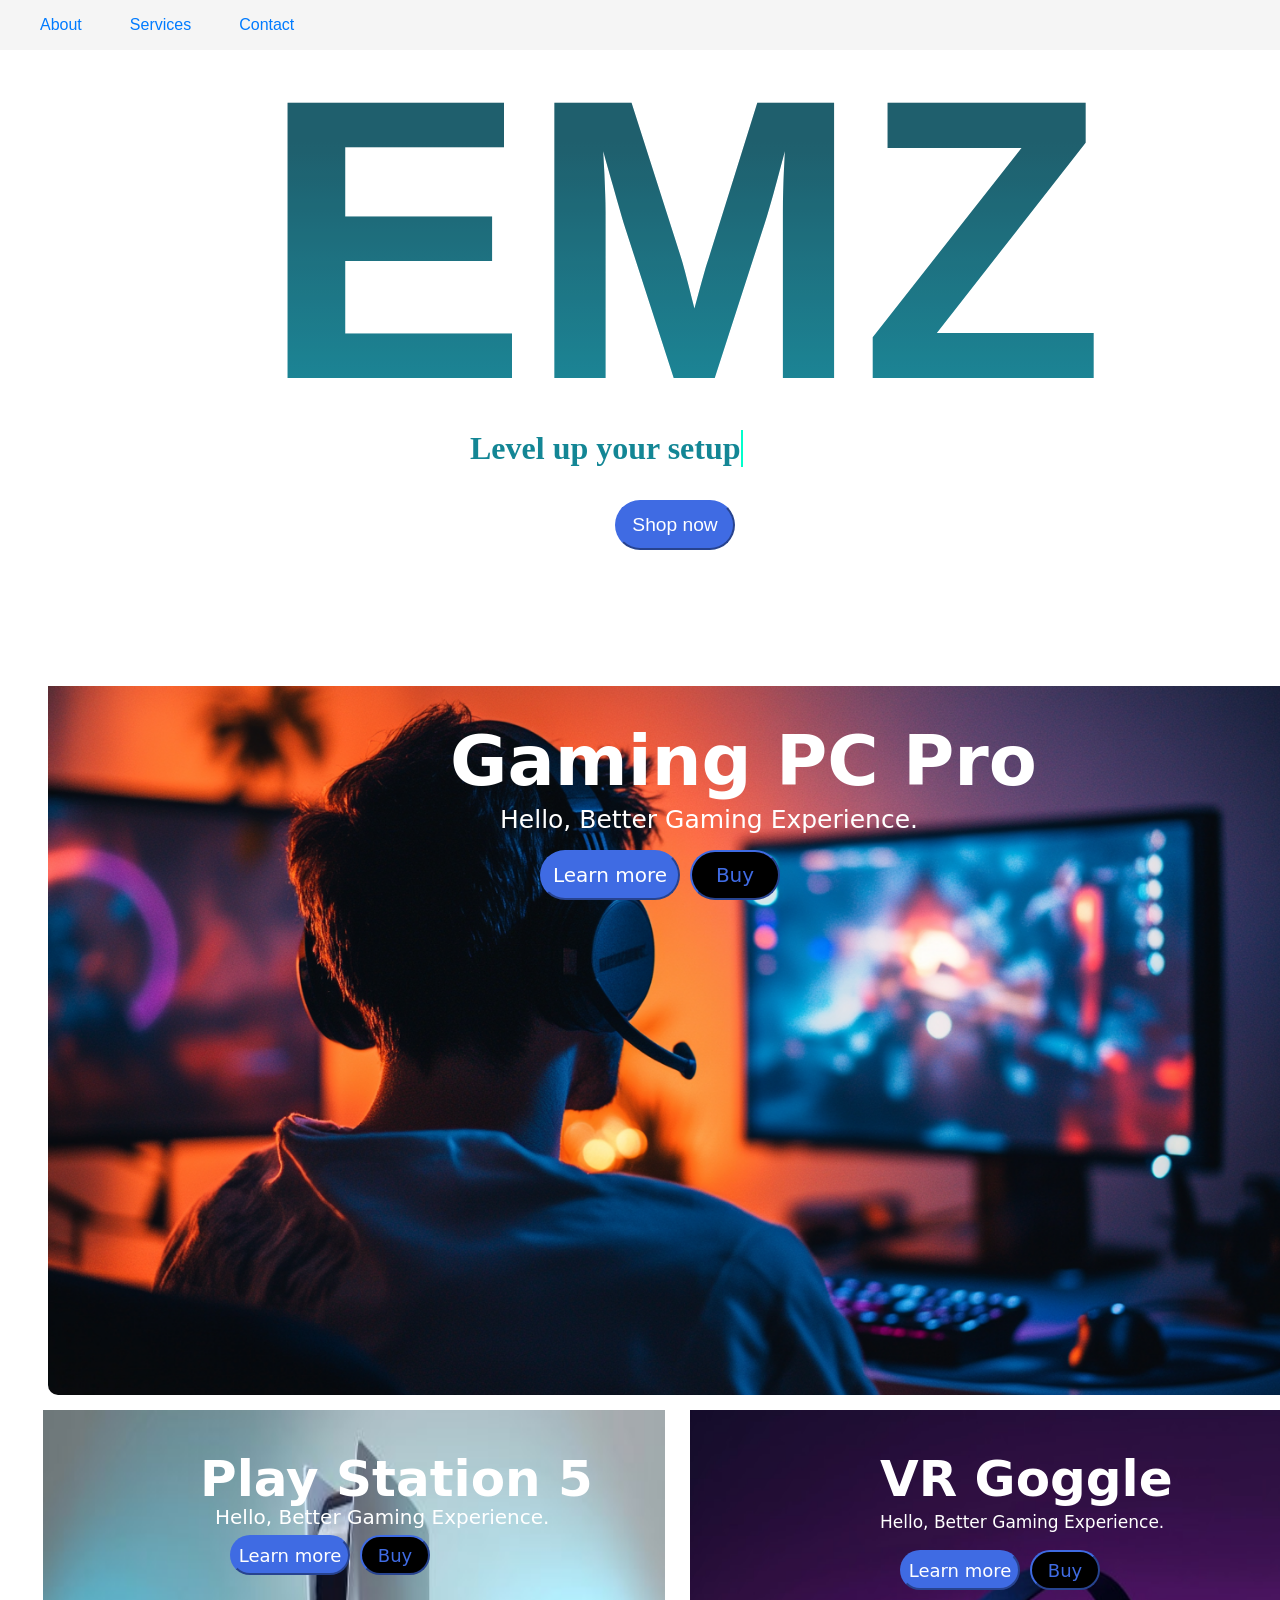
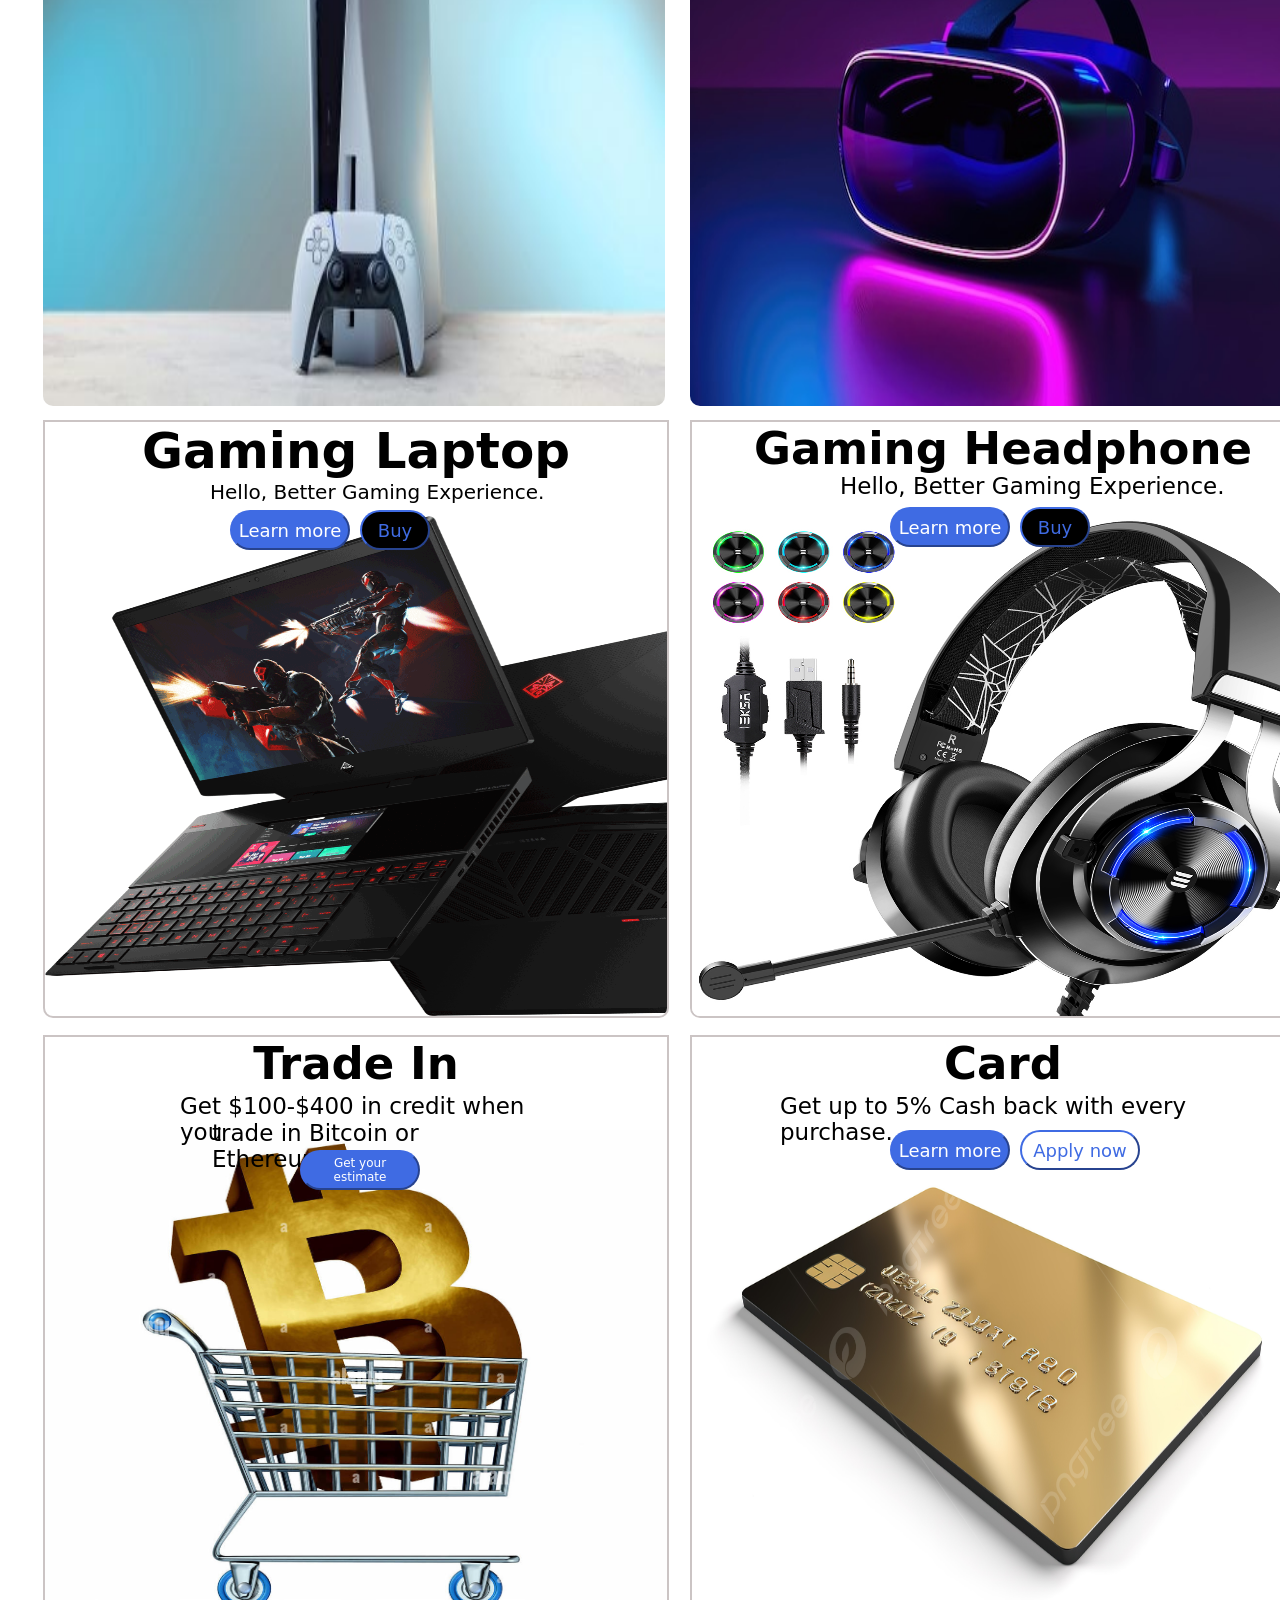
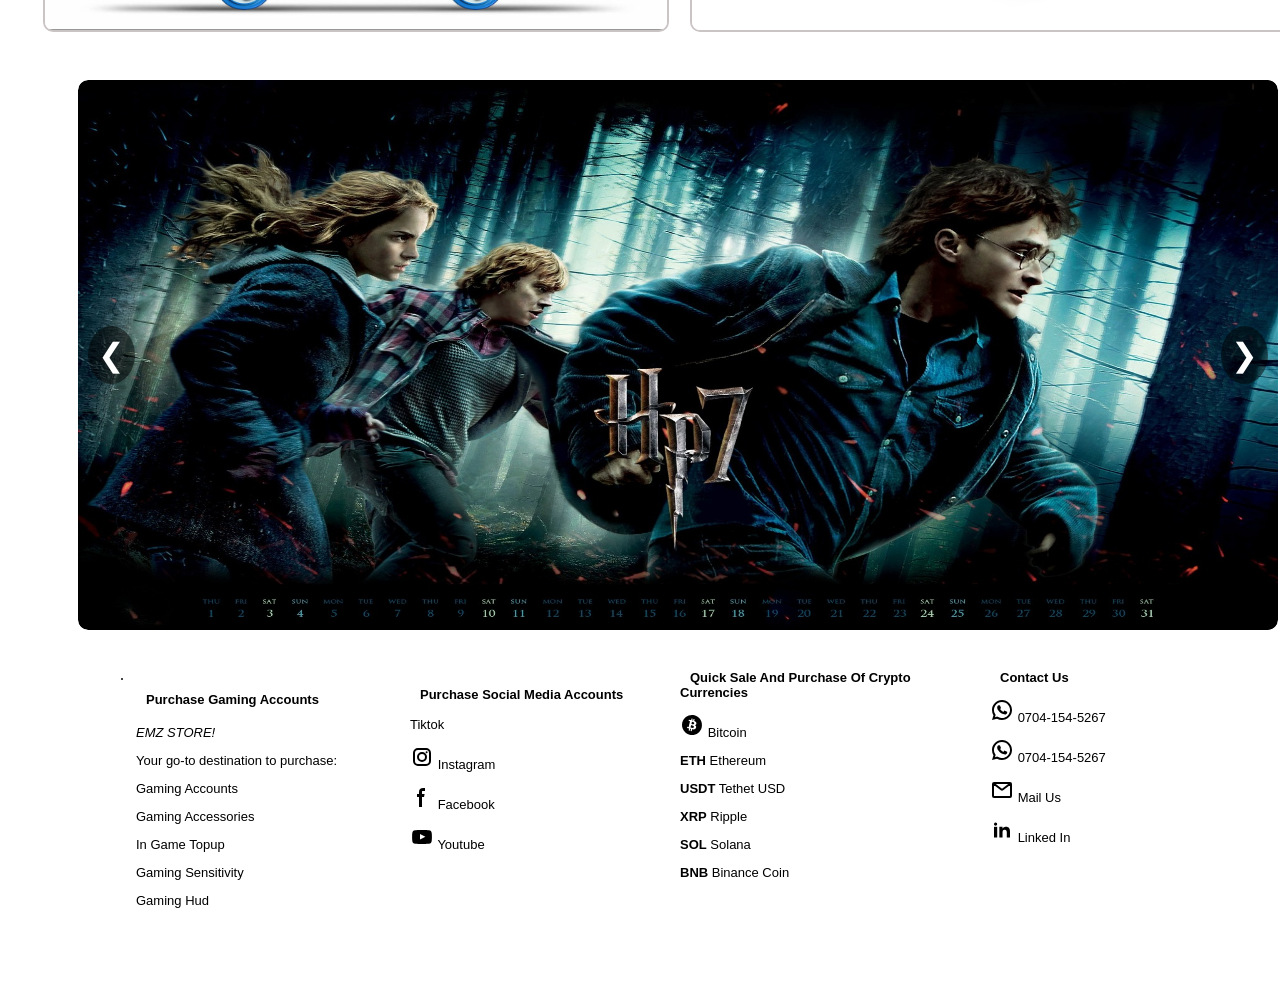
<file: index.html>
<!DOCTYPE html>
<html lang="en">

<head>
  <meta charset="UTF-8">
  <meta name="viewport" content="width=device-width, initial-scale=1.0">
  <title>WEB 001.EMZ</title>
  <link rel="icon" href="favicon.ico" type="image/x-icon" />
  <link rel="stylesheet" href="style.css">
</head>

<body>
  <div class="container">

    <!--WELCOME-PAGE-->
    <!--Background-->
    <div>
      <p id="emz">EMZ</p>
      <p>
      <div class="typing" id="autotype">
      </div>
      </p>
      <div>
        <button class="shop" onclick="scrollToSection('btmbox')">Shop now</button>
      </div>
    </div>

    <!--Nav-Bar-->
    <nav>
      <div class="nav-item">
        <span class="nav-link">About</span>
        <div class="dropdown">
          <p>Welcome to EMZ Store – Your Ultimate Gaming Arsenal Awaits
            At EMZ Store, we don’t just sell gaming equipment — we live and breathe gaming culture. Born from the
            passion of lifelong gamers and tech enthusiasts, our mission is simple: to equip every gamer with the tools
            they need to dominate their game, immerse in their world, and unleash their full potential.

            Gaming has evolved into a global culture that brings people together, sparks creativity, and pushes the
            limits of technology. Whether you’re grinding through ranked matches, building vast digital empires, or
            streaming your latest adventure, having the right gear makes all the difference. That’s where we come in.
          </p>
        </div>
      </div>

      <div class="nav-item">
        <span class="nav-link">Services</span>
        <div class="dropdown">
          <p>Our curated collection includes only the best and most trusted gaming equipment available. We carefully
            select products based on performance, durability, user reviews, and cutting-edge features.

            Here’s just a glimpse of what you’ll find in our store:

            🎮 Gaming Consoles & Accessories – From the latest PlayStation and Xbox consoles to retro controllers and VR
            setups.
            🖥️ PC Gaming Gear – High-performance keyboards, mice, headsets, monitors, and the latest GPUs and CPUs.
            🛠️ Custom Builds & Components – Whether you're building a monster rig or upgrading your current setup,
            we’ve got the parts you need.
            🪑 Gaming Furniture – Ergonomic chairs, adjustable desks, and RGB setups that level up both your comfort and
            style.
            🔊 Streaming Essentials – Mics, capture cards, lighting kits — everything you need to build your online
            presence.
            We partner with top brands like Razer, Corsair, SteelSeries, ASUS, MSI, Logitech, and many more to ensure
            our customers get authentic, premium gear every time.</p>
        </div>
      </div>

      <div class="nav-item">
        <span class="nav-link">Contact</span>
        <div class="dropdown">
          <a href="https://wa.me/+2347041545267" class="whapp">0704-154-5267</a></p>
          <p><svg class="w-6 h-6 text-gray-800 dark:text-white" aria-hidden="true" xmlns="http://www.w3.org/2000/svg"
              width="24" height="24" fill="none" viewBox="0 0 24 24">
              <path stroke="currentColor" stroke-linecap="round" stroke-width="2"
                d="m3.5 5.5 7.893 6.036a1 1 0 0 0 1.214 0L20.5 5.5M4 19h16a1 1 0 0 0 1-1V6a1 1 0 0 0-1-1H4a1 1 0 0 0-1 1v12a1 1 0 0 0 1 1Z" />
            </svg>

            <a href="mailto:https://socialmeda03@gmail.com" class="mael">Mail Us</a>
          </p>
          <p><svg class="w-6 h-6 text-gray-800 dark:text-white" aria-hidden="true" xmlns="http://www.w3.org/2000/svg"
              width="24" height="24" fill="currentColor" viewBox="0 0 24 24">
              <path fill-rule="evenodd"
                d="M12.51 8.796v1.697a3.738 3.738 0 0 1 3.288-1.684c3.455 0 4.202 2.16 4.202 4.97V19.5h-3.2v-5.072c0-1.21-.244-2.766-2.128-2.766-1.827 0-2.139 1.317-2.139 2.676V19.5h-3.19V8.796h3.168ZM7.2 6.106a1.61 1.61 0 0 1-.988 1.483 1.595 1.595 0 0 1-1.743-.348A1.607 1.607 0 0 1 5.6 4.5a1.601 1.601 0 0 1 1.6 1.606Z"
                clip-rule="evenodd" />
              <path d="M7.2 8.809H4V19.5h3.2V8.809Z" />
            </svg>
            <a href="https://www.linkedin.com/in/emmanuel-atunwa-45a065334" class="in">Linked In</a>
          </p>
        </div>
      </div>
  </div>
  </nav>

  <!--Gaming-PC-->
  <section id="gamingpc">
    <div id="gamingpc">
      <img src="Best-Gaming-Headset-List.png" alt="Gaming-headset" id="pc">
      <p class="pcpro">Gaming PC Pro</p>
      <p class="gexp">Hello, Better Gaming Experience.</p>
      <a href="learn1.html"><button class="btnlearn" onclick="scrollToSection('slider')">Learn more</button></a>
      <a href="notavailable.html"><button class="btnbuy">Buy</button></a>
    </div>
  </section>

  <!--Gaming-Pads-->
  <div id="gamingpads">
    <img src="HkdMToxijoHfz4JwUgfh3G-480-80.jpg" alt="Pads" id="pads">
    <p class="ps5">Play Station 5</p>
    <p class="psexp">Hello, Better Gaming Experience.</p>
    <a href="learn2.html"><button class="btnlearn2" onclick="scrollToSection('btmbox')">Learn more</button></a>
    <a href="notavailable.html"><button class="btnbuy2">Buy</button></a>
  </div>

  <!--VR-Goggle-->
  <div id="vrgoggle">
    <img src="headset-vr-luz-neon-purpura-futurista-concepto-tecnologia-ar-escritorio_1182900-756.jpg" alt="VR"
      id="goggle">
    <p class="vr">VR Goggle</p>
    <p class="vrexp">Hello, Better Gaming Experience.</p>
    <a href="learn3.html"><button class="btnlearn3" onclick="scrollToSection('btmbox')">Learn more</button></a>
    <a href="notavailable.html"><button class="btnbuy3">Buy</button></a>
  </div>

  <!--Gaming-Laptop-->
  <div id="gaminglaptop">
    <img src="T400-C16-SCREEN-MEDIUM-optimized.png" alt="laptop-pic" id="laptop">
    <p class="lappy">Gaming Laptop</p>
    <p class="lappyexp">Hello, Better Gaming Experience.</p>
    <a href="learn4.html"><button class="btnlearn4" onclick="scrollToSection('btmbox')">Learn more</button></a>
    <a href="notavailable.html"><button class="btnbuy4">Buy</button></a>
  </div>

  <!--Gaming-Headphone-->
  <div id="gamingheadphone"></div>
  <img src="1E3000-Black-1.jpg" alt="Gaming-headphone" id="headphone">
  <p class="hp">Gaming Headphone</p>
  <p class="hpexp">Hello, Better Gaming Experience.</p>
  <a href="learn5.html"><button class="btnlearn5" onclick="scrollToSection('btmbox')">Learn more</button></a>
  <a href="notavailable.html"><button class="btnbuy5">Buy</button></a>
  </div>

  <!--Crypto-currencies-->
  <div id="cryptocurrency">
    <img src="bitcoin.jpeg" alt="Crypto-Currency" id="crypto">
    <p class="trade">Trade In</p>
    <div class="credit">
      <p>Get $100-$400 in credit when you
      <p class="credit2">trade in Bitcoin or Ethereum.</p>
      </p>
    </div>
    <a href="notavailable.html"><button class="estimate">Get your estimate</button></a>
  </div>

  <!--Card-->
  <div id="creditcard">
    <img src="card gold.jpeg" alt="Credit-Card" id="ccard">
    <p class="cb">Card</p>
    <p class="disc">Get up to 5% Cash back with every purchase.</p>
    <a href="notavailable.html"><button class="btnlearn6" onclick="scrollToSection('btmbox')">Learn more</button></a>
    <a href="notavailable.html"><button class="btnapply">Apply now</button></a>
  </div>

  <!--Slider--
<section id="slider">
<div id="slider" class="slider">
    <img src="/dark.jpeg" class="slide">
    <img src="/img2.jpeg" class="slide">
    <img src="/img3.jpeg" class="slide">
    <img src="/img5.jpeg" class="slide">
    <img src="/wp6198417.jpg" class="slide">
    <img src="/hp7.jpeg" class="slide">
</div>
</section>-->


  <!--SLIDES-->
  <section class="imgslides">
    <div class="slider"></div>
    <div class="slides" id="slides">
      <img src="hp7.jpeg" alt="Slide 1" />
      <img src="img2.jpeg" alt="Slide 2" />
      <img src="img3.jpeg" alt="Slide 3" />
      <img src="dark.jpeg" alt="Slide 4" />
      <img src="img5.jpeg" alt="Slide 5" />
    </div>
    <div class="arrow prev" onclick="moveSlide(-1)">&#10094;</div>
    <div class="arrow next" onclick="moveSlide(1)">&#10095;</div>
    </div>

    <div class="dots" id="dots"></div>
  </section>




  <!--Buttom-->
  <section id="btmbox">
    <p class="btmbox">.</p>

    <div class="btm">
      <h2><a href="/2nd project/order.html" class="buttom">Purchase Gaming Accounts </a></h2>
      <p><a href="/2nd project/order.html" class="up"><em>EMZ STORE!</em></a></p>
      <p class="go-to">Your go-to destination to purchase:</p>
      <p><a href="/2nd project/order.html" class="gac"> Gaming Accounts</a></p>
      <p><a href="/2nd project/order.html" class="gas">Gaming Accessories</a></p>
      <p><a href="/2nd project/order.html" class="igt">In Game Topup</a></p>
      <p><a href="https://wa.me/+2347041545267" class="gs">Gaming Sensitivity</a></p>
      <p><a href="https://wa.me/+2347041545267" class="gh">Gaming Hud</a></p>
    </div>

    <div class="btm2">
      <h3><a href="#" class="buttom">Purchase Social Media Accounts</a></h3>
      <p><a href="#" class="tik">Tiktok</a></p>
      <p><svg class="w-6 h-6 text-gray-800 dark:text-white" aria-hidden="true" xmlns="http://www.w3.org/2000/svg"
          width="24" height="24" fill="none" viewBox="0 0 24 24">
          <path fill="currentColor" fill-rule="evenodd"
            d="M3 8a5 5 0 0 1 5-5h8a5 5 0 0 1 5 5v8a5 5 0 0 1-5 5H8a5 5 0 0 1-5-5V8Zm5-3a3 3 0 0 0-3 3v8a3 3 0 0 0 3 3h8a3 3 0 0 0 3-3V8a3 3 0 0 0-3-3H8Zm7.597 2.214a1 1 0 0 1 1-1h.01a1 1 0 1 1 0 2h-.01a1 1 0 0 1-1-1ZM12 9a3 3 0 1 0 0 6 3 3 0 0 0 0-6Zm-5 3a5 5 0 1 1 10 0 5 5 0 0 1-10 0Z"
            clip-rule="evenodd" />
        </svg>
        <a href="#" class="insta">Instagram</a>
      </p>
      <p><svg class="w-6 h-6 text-gray-800 dark:text-white" aria-hidden="true" xmlns="http://www.w3.org/2000/svg"
          width="24" height="24" fill="currentColor" viewBox="0 0 24 24">
          <path fill-rule="evenodd"
            d="M13.135 6H15V3h-1.865a4.147 4.147 0 0 0-4.142 4.142V9H7v3h2v9.938h3V12h2.021l.592-3H12V6.591A.6.6 0 0 1 12.592 6h.543Z"
            clip-rule="evenodd" />
        </svg>
        <a href="#" class="fb">Facebook</a>
      </p>
      <p><svg class="w-6 h-6 text-gray-800 dark:text-white" aria-hidden="true" xmlns="http://www.w3.org/2000/svg"
          width="24" height="24" fill="currentColor" viewBox="0 0 24 24">
          <path fill-rule="evenodd"
            d="M21.7 8.037a4.26 4.26 0 0 0-.789-1.964 2.84 2.84 0 0 0-1.984-.839c-2.767-.2-6.926-.2-6.926-.2s-4.157 0-6.928.2a2.836 2.836 0 0 0-1.983.839 4.225 4.225 0 0 0-.79 1.965 30.146 30.146 0 0 0-.2 3.206v1.5a30.12 30.12 0 0 0 .2 3.206c.094.712.364 1.39.784 1.972.604.536 1.38.837 2.187.848 1.583.151 6.731.2 6.731.2s4.161 0 6.928-.2a2.844 2.844 0 0 0 1.985-.84 4.27 4.27 0 0 0 .787-1.965 30.12 30.12 0 0 0 .2-3.206v-1.516a30.672 30.672 0 0 0-.202-3.206Zm-11.692 6.554v-5.62l5.4 2.819-5.4 2.801Z"
            clip-rule="evenodd" />
        </svg>
        <a href="#" class="ytt">Youtube</a>
      </p>
    </div>

    <div class="btm3">
      <a href="#" class="buttom">Quick Sale And Purchase Of Crypto Currencies</a>
      <p><svg class="bitcon" aria-hidden="true" xmlns="http://www.w3.org/2000/svg" width="24" height="24" fill="none"
          viewBox="0 0 24 24">
          <path fill="currentColor"
            d="M10.7367 14.5876c.895.2365 2.8528.754 3.1643-.4966.3179-1.2781-1.5795-1.7039-2.5053-1.9117-.1034-.0232-.1947-.0437-.2694-.0623l-.6025 2.4153c.0611.0152.1328.0341.2129.0553Zm.8452-3.5291c.7468.1993 2.3746.6335 2.6581-.5025.2899-1.16213-1.2929-1.5124-2.066-1.68348-.0869-.01923-.1635-.03619-.2262-.0518l-.5462 2.19058c.0517.0129.1123.0291.1803.0472Z" />
          <path fill="currentColor" fill-rule="evenodd"
            d="M9.57909 21.7008c5.35781 1.3356 10.78401-1.9244 12.11971-7.2816 1.3356-5.35745-1.9247-10.78433-7.2822-12.11995C9.06034.963624 3.6344 4.22425 2.2994 9.58206.963461 14.9389 4.22377 20.3652 9.57909 21.7008ZM14.2085 8.0526c1.3853.47719 2.3984 1.1925 2.1997 2.5231-.1441.9741-.6844 1.4456-1.4013 1.6116.9844.5128 1.485 1.2987 1.0078 2.6612-.5915 1.6919-1.9987 1.8347-3.8697 1.4807l-.454 1.8196-1.0972-.2734.4481-1.7953c-.2844-.0706-.575-.1456-.8741-.2269l-.44996 1.8038-1.09594-.2735.45407-1.8234c-.10059-.0258-.20185-.0522-.30385-.0788-.15753-.0411-.3168-.0827-.47803-.1231l-1.42812-.3559.54468-1.2563s.80844.215.7975.1991c.31063.0769.44844-.1256.50282-.2606l.71781-2.8766.11562.0288c-.04375-.0175-.08343-.0288-.11406-.0366l.51188-2.05344c.01375-.23312-.06688-.52719-.51125-.63812.01718-.01157-.79688-.19813-.79688-.19813l.29188-1.17187 1.51313.37781-.0013.00562c.2275.05657.4619.11032.7007.16469l.4497-1.80187 1.0965.27343-.4406 1.76657c.2944.06718.5906.135.8787.20687l.4375-1.755 1.0975.27344-.4493 1.8025Z"
            clip-rule="evenodd" />
        </svg>
        <a href="#" class="c1">Bitcoin</a>
      </p>
      <p><a href="#" class="c2"><span class="span">ETH</span> Ethereum</a></p>
      <p><a href="#" class="c3"><span class="span">USDT</span> Tethet USD</a></p>
      <p><a href="#" class="c4"><span class="span">XRP</span> Ripple</a></p>
      <p><a href="#" class="c5"><span class="span">SOL</span> Solana</a></p>
      <p><a href="#" class="c6"><span class="span">BNB</span> Binance Coin</a></p>
    </div>

    <div class="btm4">
      <a href="https://wa.me/+2347041545267" class="buttom">Contact Us</a>
      <p><svg class="w-6 h-6 text-gray-800 dark:text-white" aria-hidden="true" xmlns="http://www.w3.org/2000/svg"
          width="24" height="24" fill="none" viewBox="0 0 24 24">
          <path fill="currentColor" fill-rule="evenodd"
            d="M12 4a8 8 0 0 0-6.895 12.06l.569.718-.697 2.359 2.32-.648.379.243A8 8 0 1 0 12 4ZM2 12C2 6.477 6.477 2 12 2s10 4.477 10 10-4.477 10-10 10a9.96 9.96 0 0 1-5.016-1.347l-4.948 1.382 1.426-4.829-.006-.007-.033-.055A9.958 9.958 0 0 1 2 12Z"
            clip-rule="evenodd" />
          <path fill="currentColor"
            d="M16.735 13.492c-.038-.018-1.497-.736-1.756-.83a1.008 1.008 0 0 0-.34-.075c-.196 0-.362.098-.49.291-.146.217-.587.732-.723.886-.018.02-.042.045-.057.045-.013 0-.239-.093-.307-.123-1.564-.68-2.751-2.313-2.914-2.589-.023-.04-.024-.057-.024-.057.005-.021.058-.074.085-.101.08-.079.166-.182.249-.283l.117-.14c.121-.14.175-.25.237-.375l.033-.066a.68.68 0 0 0-.02-.64c-.034-.069-.65-1.555-.715-1.711-.158-.377-.366-.552-.655-.552-.027 0 0 0-.112.005-.137.005-.883.104-1.213.311-.35.22-.94.924-.94 2.16 0 1.112.705 2.162 1.008 2.561l.041.06c1.161 1.695 2.608 2.951 4.074 3.537 1.412.564 2.081.63 2.461.63.16 0 .288-.013.4-.024l.072-.007c.488-.043 1.56-.599 1.804-1.276.192-.534.243-1.117.115-1.329-.088-.144-.239-.216-.43-.308Z" />
        </svg>
        <a href="https://wa.me/+2347041545267" class="tel">0704-154-5267</a>
      </p>
      <p><svg class="w-6 h-6 text-gray-800 dark:text-white" aria-hidden="true" xmlns="http://www.w3.org/2000/svg"
          width="24" height="24" fill="none" viewBox="0 0 24 24">
          <path fill="currentColor" fill-rule="evenodd"
            d="M12 4a8 8 0 0 0-6.895 12.06l.569.718-.697 2.359 2.32-.648.379.243A8 8 0 1 0 12 4ZM2 12C2 6.477 6.477 2 12 2s10 4.477 10 10-4.477 10-10 10a9.96 9.96 0 0 1-5.016-1.347l-4.948 1.382 1.426-4.829-.006-.007-.033-.055A9.958 9.958 0 0 1 2 12Z"
            clip-rule="evenodd" />
          <path fill="currentColor"
            d="M16.735 13.492c-.038-.018-1.497-.736-1.756-.83a1.008 1.008 0 0 0-.34-.075c-.196 0-.362.098-.49.291-.146.217-.587.732-.723.886-.018.02-.042.045-.057.045-.013 0-.239-.093-.307-.123-1.564-.68-2.751-2.313-2.914-2.589-.023-.04-.024-.057-.024-.057.005-.021.058-.074.085-.101.08-.079.166-.182.249-.283l.117-.14c.121-.14.175-.25.237-.375l.033-.066a.68.68 0 0 0-.02-.64c-.034-.069-.65-1.555-.715-1.711-.158-.377-.366-.552-.655-.552-.027 0 0 0-.112.005-.137.005-.883.104-1.213.311-.35.22-.94.924-.94 2.16 0 1.112.705 2.162 1.008 2.561l.041.06c1.161 1.695 2.608 2.951 4.074 3.537 1.412.564 2.081.63 2.461.63.16 0 .288-.013.4-.024l.072-.007c.488-.043 1.56-.599 1.804-1.276.192-.534.243-1.117.115-1.329-.088-.144-.239-.216-.43-.308Z" />
        </svg>
        <a href="https://wa.me/+2347041545267" class="whapp">0704-154-5267</a>
      </p>
      <p><svg class="w-6 h-6 text-gray-800 dark:text-white" aria-hidden="true" xmlns="http://www.w3.org/2000/svg"
          width="24" height="24" fill="none" viewBox="0 0 24 24">
          <path stroke="currentColor" stroke-linecap="round" stroke-width="2"
            d="m3.5 5.5 7.893 6.036a1 1 0 0 0 1.214 0L20.5 5.5M4 19h16a1 1 0 0 0 1-1V6a1 1 0 0 0-1-1H4a1 1 0 0 0-1 1v12a1 1 0 0 0 1 1Z" />
        </svg>
        <a href="mailto:https://socialmeda03@gmail.com" class="mael">Mail Us</a>
      </p>
      <p><svg class="w-6 h-6 text-gray-800 dark:text-white" aria-hidden="true" xmlns="http://www.w3.org/2000/svg"
          width="24" height="24" fill="currentColor" viewBox="0 0 24 24">
          <path fill-rule="evenodd"
            d="M12.51 8.796v1.697a3.738 3.738 0 0 1 3.288-1.684c3.455 0 4.202 2.16 4.202 4.97V19.5h-3.2v-5.072c0-1.21-.244-2.766-2.128-2.766-1.827 0-2.139 1.317-2.139 2.676V19.5h-3.19V8.796h3.168ZM7.2 6.106a1.61 1.61 0 0 1-.988 1.483 1.595 1.595 0 0 1-1.743-.348A1.607 1.607 0 0 1 5.6 4.5a1.601 1.601 0 0 1 1.6 1.606Z"
            clip-rule="evenodd" />
          <path d="M7.2 8.809H4V19.5h3.2V8.809Z" />
        </svg>
        <a href="https://www.linkedin.com/in/emmanuel-atunwa-45a065334" class="in">Linked In</a>
      </p>
    </div>
  </section>
  </div>

  <script src="script.js"></script>

</body>

<style>
  @media (prefers-color-scheme: dark) {
    body {
      background-color: white
    }
  }

  #emz {

    background: linear-gradient(rgb(10, 87, 104) 20%, #00bcd4);
    background-clip: text;
  }

  #auto-type {
    color: transparent;
    background: linear-gradient(rgb(240, 204, 246), rgb(4, 111, 33));
    background-clip: text;
  }
</style>

</html>
</file>
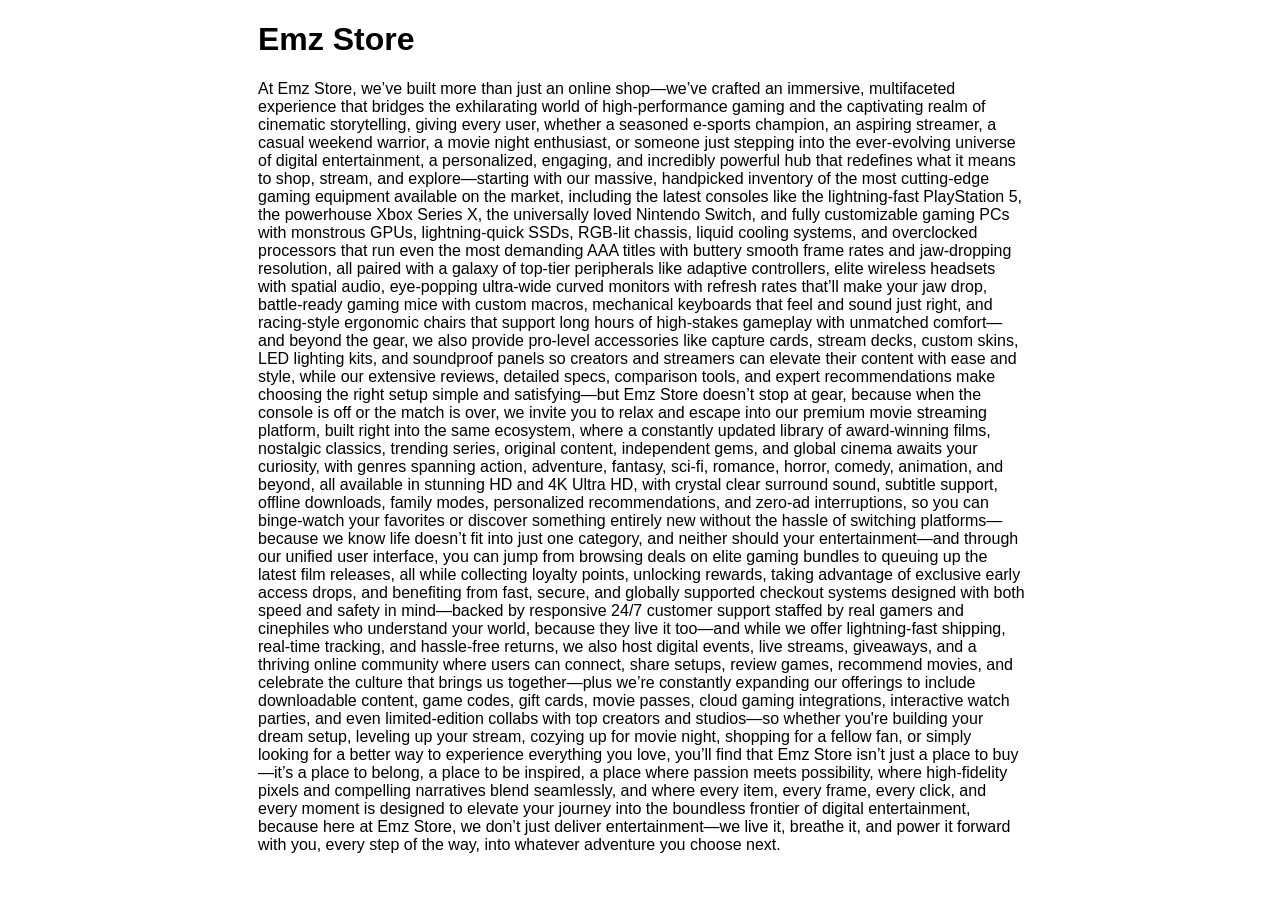
<file: learn more.html>
<!DOCTYPE html>
<html lang="en">
  <head>
    <meta charset="UTF-8" />
    <meta name="viewport" content="width=device-width, initial-scale=1.0" />
    <title>Learn More</title>
  </head>
  <body>
    <h1>Emz Store</h1>
    <p>
      At Emz Store, we’ve built more than just an online shop—we’ve crafted an
      immersive, multifaceted experience that bridges the exhilarating world of
      high-performance gaming and the captivating realm of cinematic
      storytelling, giving every user, whether a seasoned e-sports champion, an
      aspiring streamer, a casual weekend warrior, a movie night enthusiast, or
      someone just stepping into the ever-evolving universe of digital
      entertainment, a personalized, engaging, and incredibly powerful hub that
      redefines what it means to shop, stream, and explore—starting with our
      massive, handpicked inventory of the most cutting-edge gaming equipment
      available on the market, including the latest consoles like the
      lightning-fast PlayStation 5, the powerhouse Xbox Series X, the
      universally loved Nintendo Switch, and fully customizable gaming PCs with
      monstrous GPUs, lightning-quick SSDs, RGB-lit chassis, liquid cooling
      systems, and overclocked processors that run even the most demanding AAA
      titles with buttery smooth frame rates and jaw-dropping resolution, all
      paired with a galaxy of top-tier peripherals like adaptive controllers,
      elite wireless headsets with spatial audio, eye-popping ultra-wide curved
      monitors with refresh rates that’ll make your jaw drop, battle-ready
      gaming mice with custom macros, mechanical keyboards that feel and sound
      just right, and racing-style ergonomic chairs that support long hours of
      high-stakes gameplay with unmatched comfort—and beyond the gear, we also
      provide pro-level accessories like capture cards, stream decks, custom
      skins, LED lighting kits, and soundproof panels so creators and streamers
      can elevate their content with ease and style, while our extensive
      reviews, detailed specs, comparison tools, and expert recommendations make
      choosing the right setup simple and satisfying—but Emz Store doesn’t stop
      at gear, because when the console is off or the match is over, we invite
      you to relax and escape into our premium movie streaming platform, built
      right into the same ecosystem, where a constantly updated library of
      award-winning films, nostalgic classics, trending series, original
      content, independent gems, and global cinema awaits your curiosity, with
      genres spanning action, adventure, fantasy, sci-fi, romance, horror,
      comedy, animation, and beyond, all available in stunning HD and 4K Ultra
      HD, with crystal clear surround sound, subtitle support, offline
      downloads, family modes, personalized recommendations, and zero-ad
      interruptions, so you can binge-watch your favorites or discover something
      entirely new without the hassle of switching platforms—because we know
      life doesn’t fit into just one category, and neither should your
      entertainment—and through our unified user interface, you can jump from
      browsing deals on elite gaming bundles to queuing up the latest film
      releases, all while collecting loyalty points, unlocking rewards, taking
      advantage of exclusive early access drops, and benefiting from fast,
      secure, and globally supported checkout systems designed with both speed
      and safety in mind—backed by responsive 24/7 customer support staffed by
      real gamers and cinephiles who understand your world, because they live it
      too—and while we offer lightning-fast shipping, real-time tracking, and
      hassle-free returns, we also host digital events, live streams, giveaways,
      and a thriving online community where users can connect, share setups,
      review games, recommend movies, and celebrate the culture that brings us
      together—plus we’re constantly expanding our offerings to include
      downloadable content, game codes, gift cards, movie passes, cloud gaming
      integrations, interactive watch parties, and even limited-edition collabs
      with top creators and studios—so whether you're building your dream setup,
      leveling up your stream, cozying up for movie night, shopping for a fellow
      fan, or simply looking for a better way to experience everything you love,
      you’ll find that Emz Store isn’t just a place to buy—it’s a place to
      belong, a place to be inspired, a place where passion meets possibility,
      where high-fidelity pixels and compelling narratives blend seamlessly, and
      where every item, every frame, every click, and every moment is designed
      to elevate your journey into the boundless frontier of digital
      entertainment, because here at Emz Store, we don’t just deliver
      entertainment—we live it, breathe it, and power it forward with you, every
      step of the way, into whatever adventure you choose next.
    </p>
  </body>
  <style>
    body {
      width: 60%;
      align-items: center;
      padding-left: 250px;
      font-family: "Segoe UI", Tahoma, Geneva, Verdana, sans-serif;
    }
  </style>
</html>
</file>
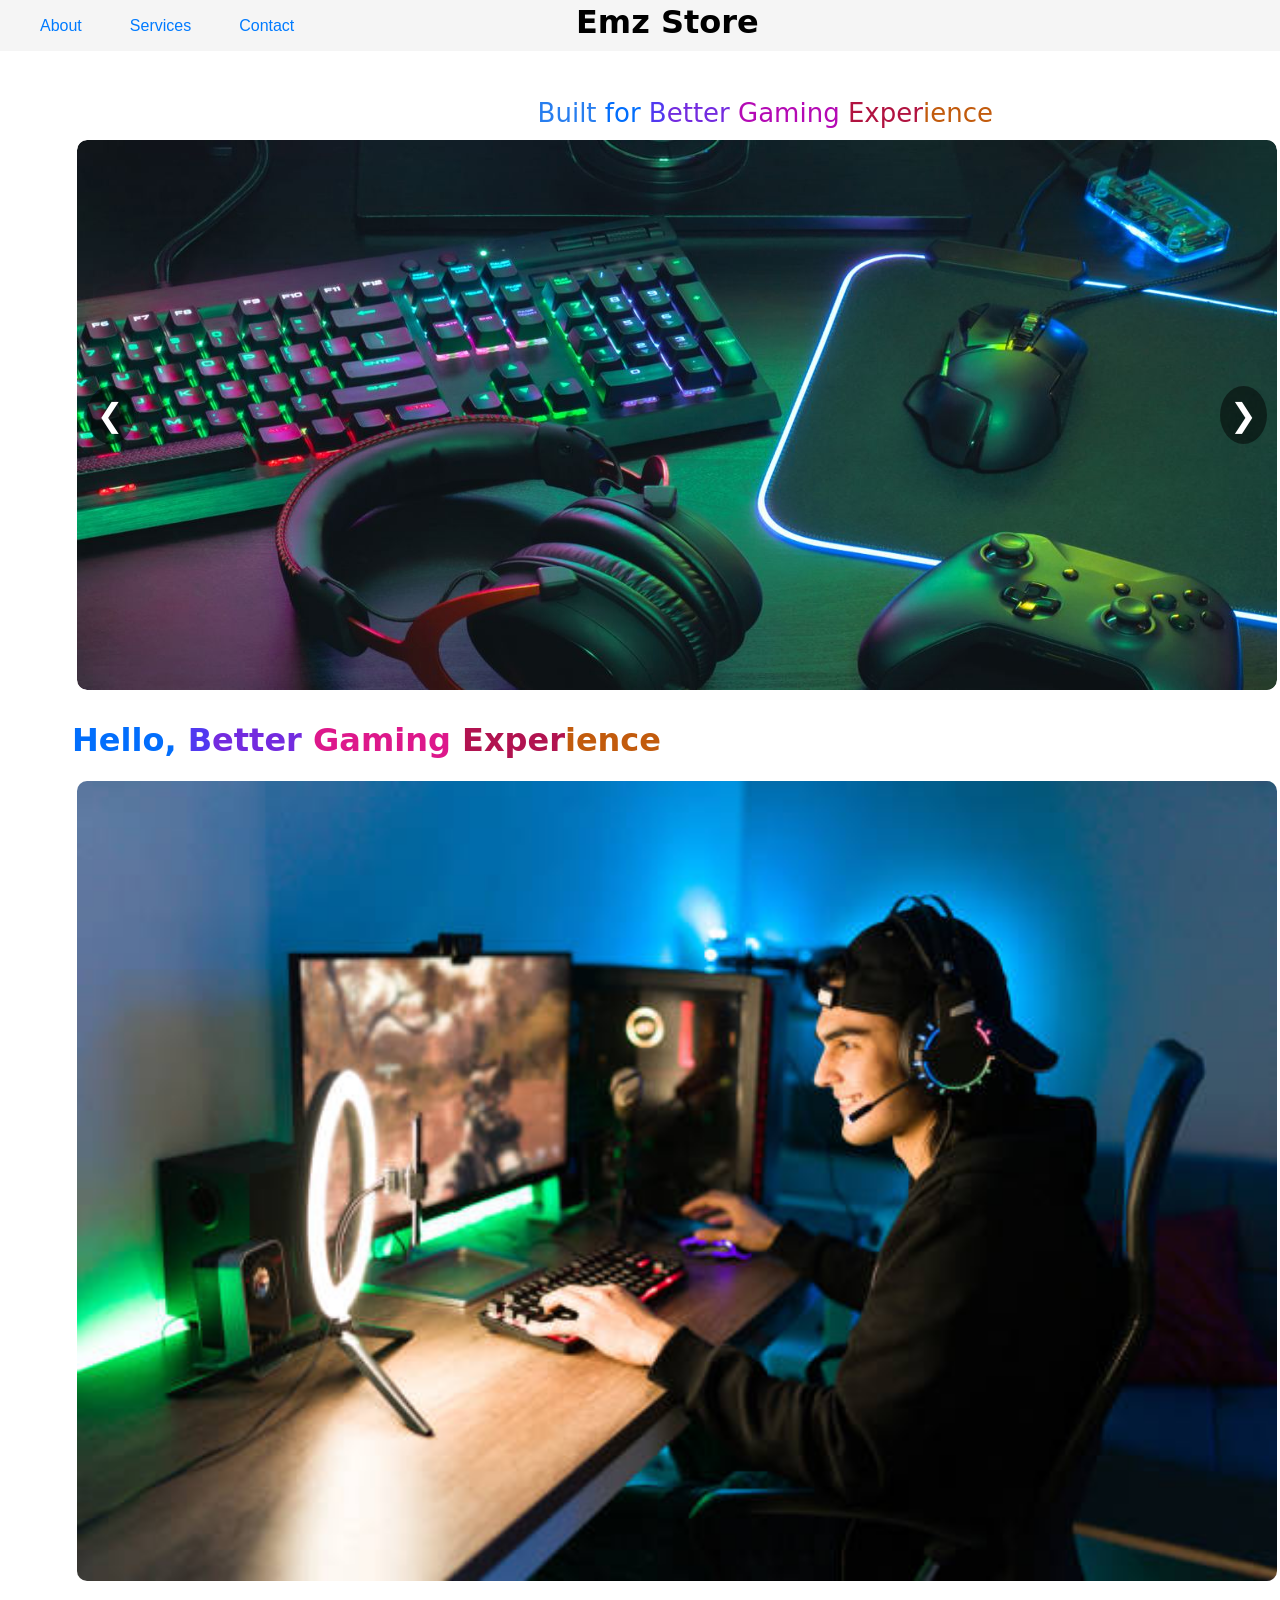
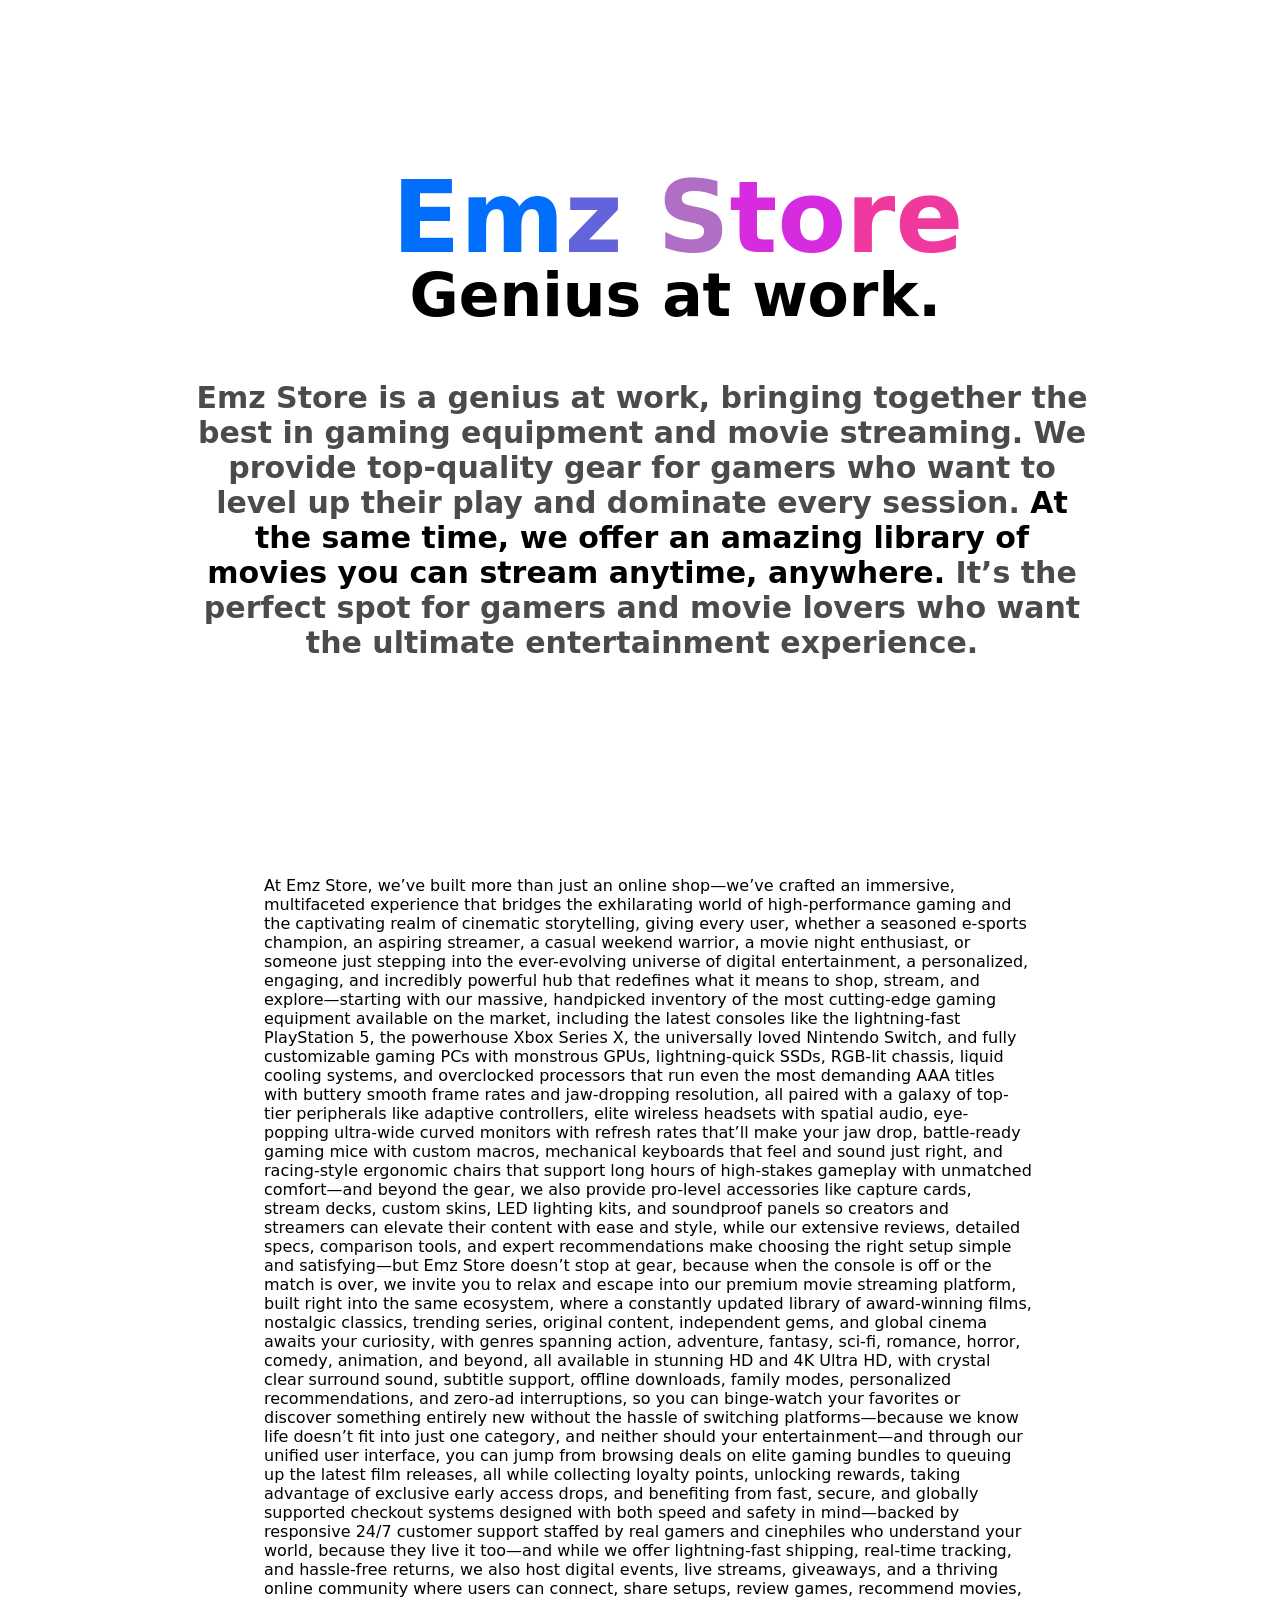
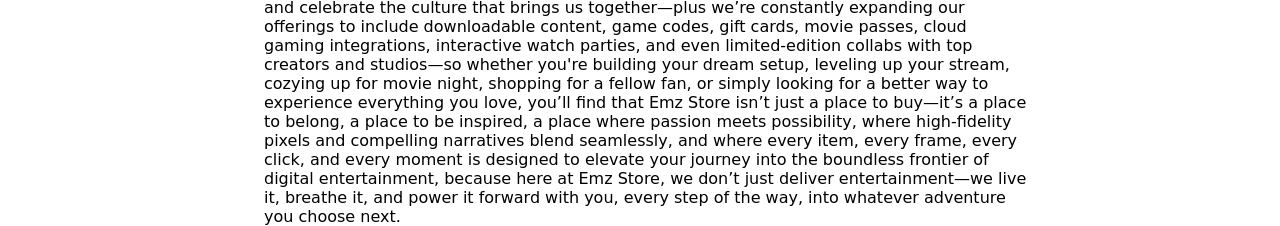
<file: learn1.html>
<!DOCTYPE html>
<html lang="en">
  <head>
    <meta charset="UTF-8" />
    <meta name="viewport" content="width=device-width, initial-scale=1.0" />
    <title>Learn More</title>
  </head>
  <body>
     <!--Nav-Bar-->
    <nav>
    <div class="nav-item">
      <span class="nav-link">About</span>
      <div class="dropdown">
        <p>Welcome to EMZ Store – Your Ultimate Gaming Arsenal Awaits
At EMZ Store, we don’t just sell gaming equipment — we live and breathe gaming culture. Born from the passion of lifelong gamers and tech enthusiasts, our mission is simple: to equip every gamer with the tools they need to dominate their game, immerse in their world, and unleash their full potential.

Gaming has evolved into a global culture that brings people together, sparks creativity, and pushes the limits of technology. Whether you’re grinding through ranked matches, building vast digital empires, or streaming your latest adventure, having the right gear makes all the difference. That’s where we come in.</p>
      </div>
    </div>

    <div class="nav-item">
      <span class="nav-link">Services</span>
      <div class="dropdown">
        <p>Our curated collection includes only the best and most trusted gaming equipment available. We carefully select products based on performance, durability, user reviews, and cutting-edge features.

Here’s just a glimpse of what you’ll find in our store:

🎮 Gaming Consoles & Accessories – From the latest PlayStation and Xbox consoles to retro controllers and VR setups.
🖥️ PC Gaming Gear – High-performance keyboards, mice, headsets, monitors, and the latest GPUs and CPUs.
🛠️ Custom Builds & Components – Whether you're building a monster rig or upgrading your current setup, we’ve got the parts you need.
🪑 Gaming Furniture – Ergonomic chairs, adjustable desks, and RGB setups that level up both your comfort and style.
🔊 Streaming Essentials – Mics, capture cards, lighting kits — everything you need to build your online presence.
We partner with top brands like Razer, Corsair, SteelSeries, ASUS, MSI, Logitech, and many more to ensure our customers get authentic, premium gear every time.</p>
      </div>
    </div>

    <div class="nav-item">
      <span class="nav-link">Contact</span>
      <div class="dropdown">
        <a href="https://wa.me/+2347041545267" class="whapp">0704-154-5267</a></p>
    <p><svg class="w-6 h-6 text-gray-800 dark:text-white" aria-hidden="true" xmlns="http://www.w3.org/2000/svg" width="24" height="24" fill="none" viewBox="0 0 24 24">
        <path stroke="currentColor" stroke-linecap="round" stroke-width="2" d="m3.5 5.5 7.893 6.036a1 1 0 0 0 1.214 0L20.5 5.5M4 19h16a1 1 0 0 0 1-1V6a1 1 0 0 0-1-1H4a1 1 0 0 0-1 1v12a1 1 0 0 0 1 1Z"/>
      </svg>

    <a href="mailto:https://socialmeda03@gmail.com" class="mael">Mail Us</a></p>
      <p><svg class="w-6 h-6 text-gray-800 dark:text-white" aria-hidden="true" xmlns="http://www.w3.org/2000/svg" width="24" height="24" fill="currentColor" viewBox="0 0 24 24">
        <path fill-rule="evenodd" d="M12.51 8.796v1.697a3.738 3.738 0 0 1 3.288-1.684c3.455 0 4.202 2.16 4.202 4.97V19.5h-3.2v-5.072c0-1.21-.244-2.766-2.128-2.766-1.827 0-2.139 1.317-2.139 2.676V19.5h-3.19V8.796h3.168ZM7.2 6.106a1.61 1.61 0 0 1-.988 1.483 1.595 1.595 0 0 1-1.743-.348A1.607 1.607 0 0 1 5.6 4.5a1.601 1.601 0 0 1 1.6 1.606Z" clip-rule="evenodd"/>
        <path d="M7.2 8.809H4V19.5h3.2V8.809Z"/>
      </svg>
    <a href="https://www.linkedin.com/in/emmanuel-atunwa-45a065334" class="in">Linked In</a></p>
      </div>
    </div>
</div>
</nav>
    <a href="index.html" style="color: black; text-decoration: none;"><h1 class="h1">Emz Store</h1></a>
   <p class="line1">
  <span style="color: rgb(40, 126, 239);">Built</span>
  <span style="color: rgb(2, 110, 252);">for</span>
  <span style="color: rgb(115, 43, 223);"><span style="color: rgb(81, 57, 240);">B</span>etter</span>
  <span style="color: rgb(180, 10, 180);">Gaming</span>
  <span style="color: rgb(177, 19, 64);">Exper<span style="color: rgb(194, 91, 13);">ience</span></span>
</p>
    
    <!--SLIDES-->
    <section class="imgslides">
<div class="slider"></div>
    <div class="slides" id="slides">
      <img src="better gaming experience1.jpeg" alt="Slide 1" />
      <img src="better gaming experience 2 .jpeg" alt="Slide 2" />
      <img src="better gaming experience 3 .jpeg" alt="Slide 3" />
      <img src="better gaming experience 4.jpeg" alt="Slide 3" />

    </div>
    <div class="arrow prev" onclick="moveSlide(-1)">&#10094;</div>
    <div class="arrow next" onclick="moveSlide(1)">&#10095;</div>
  </div>

  <div class="dots" id="dots"></div>
  </section>

  <h1 class="page2">
  <span style="color: rgb(2, 110, 252);">Hello,</span>
  <span style="color: rgb(115, 43, 223);"><span style="color: rgb(81, 57, 240);">B</span>etter</span>
  <span style="color: rgb(221, 24, 139);">Gaming</span>
  <span style="color: rgb(177, 19, 80);">Exper<span style="color: rgb(194, 91, 13);">ience</span></span></h1>
  <img src="istockphoto-1305224036-612x612.jpg" alt="better gaming exp" class="page2img">


  <p class="lastpage"><span style="color: rgb(2, 110, 252);">Em<span style="color: rgb(99, 99, 220);">z</span></span>
  <span style="color: rgb(214, 43, 223);"><span style="color: rgb(176, 110, 196);">S</span>to<span style="color: rgb(240, 57, 158);">re</span></span>
  <p class="lastpageprt1">Genius at work.</p>
  <p class="lastpageprt2">Emz Store is a genius at work, bringing together the best in gaming equipment and movie streaming.
     We provide top-quality gear for gamers who want to level up their play and dominate every session. 
     <span style="color: black;">At the same time, we offer an amazing library of movies you can stream anytime, anywhere.</span>
      It’s the perfect spot for gamers and movie lovers who want the ultimate entertainment experience.</p>

     <p class="longnote">
      At Emz Store, we’ve built more than just an online shop—we’ve crafted an
      immersive, multifaceted experience that bridges the exhilarating world of
      high-performance gaming and the captivating realm of cinematic
      storytelling, giving every user, whether a seasoned e-sports champion, an
      aspiring streamer, a casual weekend warrior, a movie night enthusiast, or
      someone just stepping into the ever-evolving universe of digital
      entertainment, a personalized, engaging, and incredibly powerful hub that
      redefines what it means to shop, stream, and explore—starting with our
      massive, handpicked inventory of the most cutting-edge gaming equipment
      available on the market, including the latest consoles like the
      lightning-fast PlayStation 5, the powerhouse Xbox Series X, the
      universally loved Nintendo Switch, and fully customizable gaming PCs with
      monstrous GPUs, lightning-quick SSDs, RGB-lit chassis, liquid cooling
      systems, and overclocked processors that run even the most demanding AAA
      titles with buttery smooth frame rates and jaw-dropping resolution, all
      paired with a galaxy of top-tier peripherals like adaptive controllers,
      elite wireless headsets with spatial audio, eye-popping ultra-wide curved
      monitors with refresh rates that’ll make your jaw drop, battle-ready
      gaming mice with custom macros, mechanical keyboards that feel and sound
      just right, and racing-style ergonomic chairs that support long hours of
      high-stakes gameplay with unmatched comfort—and beyond the gear, we also
      provide pro-level accessories like capture cards, stream decks, custom
      skins, LED lighting kits, and soundproof panels so creators and streamers
      can elevate their content with ease and style, while our extensive
      reviews, detailed specs, comparison tools, and expert recommendations make
      choosing the right setup simple and satisfying—but Emz Store doesn’t stop
      at gear, because when the console is off or the match is over, we invite
      you to relax and escape into our premium movie streaming platform, built
      right into the same ecosystem, where a constantly updated library of
      award-winning films, nostalgic classics, trending series, original
      content, independent gems, and global cinema awaits your curiosity, with
      genres spanning action, adventure, fantasy, sci-fi, romance, horror,
      comedy, animation, and beyond, all available in stunning HD and 4K Ultra
      HD, with crystal clear surround sound, subtitle support, offline
      downloads, family modes, personalized recommendations, and zero-ad
      interruptions, so you can binge-watch your favorites or discover something
      entirely new without the hassle of switching platforms—because we know
      life doesn’t fit into just one category, and neither should your
      entertainment—and through our unified user interface, you can jump from
      browsing deals on elite gaming bundles to queuing up the latest film
      releases, all while collecting loyalty points, unlocking rewards, taking
      advantage of exclusive early access drops, and benefiting from fast,
      secure, and globally supported checkout systems designed with both speed
      and safety in mind—backed by responsive 24/7 customer support staffed by
      real gamers and cinephiles who understand your world, because they live it
      too—and while we offer lightning-fast shipping, real-time tracking, and
      hassle-free returns, we also host digital events, live streams, giveaways,
      and a thriving online community where users can connect, share setups,
      review games, recommend movies, and celebrate the culture that brings us
      together—plus we’re constantly expanding our offerings to include
      downloadable content, game codes, gift cards, movie passes, cloud gaming
      integrations, interactive watch parties, and even limited-edition collabs
      with top creators and studios—so whether you're building your dream setup,
      leveling up your stream, cozying up for movie night, shopping for a fellow
      fan, or simply looking for a better way to experience everything you love,
      you’ll find that Emz Store isn’t just a place to buy—it’s a place to
      belong, a place to be inspired, a place where passion meets possibility,
      where high-fidelity pixels and compelling narratives blend seamlessly, and
      where every item, every frame, every click, and every moment is designed
      to elevate your journey into the boundless frontier of digital
      entertainment, because here at Emz Store, we don’t just deliver
      entertainment—we live it, breathe it, and power it forward with you, every
      step of the way, into whatever adventure you choose next.
    </p> 

  </body>
  <style>
    body {
      width: 100%;
     
      font-family: system-ui, -apple-system, BlinkMacSystemFont, "Segoe UI",
        Roboto, Oxygen, Ubuntu, Cantarell, "Open Sans", "Helvetica Neue",
        sans-serif;
    }
    nav {
  background-color: rgba(245, 245, 245, 0.963);
  padding: 1rem 2rem;
  display: flex;
  position: fixed;
  z-index: 1000;
  left: 0%;
  width: 1300px;
  top: 0%;
}

.nav-item {
  position: relative;
  margin-right: 2rem;
  cursor: pointer;
}
.nav-item:hover {
  text-decoration: underline;
  text-decoration-thickness: 2px;
  text-decoration-color: rgb(0, 123, 255);
}

.nav-link {
  color: rgb(0, 123, 255);
  font-family: sans-serif;
  text-decoration: none;
  padding: 0.5rem;
}

.dropdown {
  display: none;
  position: absolute;
  top: 100%;
  left: 0;
  background-color: rgba(242, 240, 240, 0.538);
  padding: 1rem;
  width: 700px;
  border-radius: 6px;
  z-index: 1000;
}

.dropdown a {
  color: black;
  text-decoration: none;
  display: block;
  padding: 0.3rem 0;
  font-family: sans-serif;
}

.dropdown a:hover {
  text-decoration: underline;
}

.nav-item:hover .dropdown {
  display: block;
}

   
    /*Slides Begin*/
    .slider {
  position: absolute;
  top: 10%;
  margin: 50px auto;
  overflow: hidden;
  border-radius: 10px;
  height: 550px;
  left: 6%;
  cursor: pointer;
  width: 1200px;
}

.imgslides {
  position: absolute;
  top: 10%;
  margin: 50px auto;
  overflow: hidden;
  border-radius: 10px;
  height: 550px;
  left: 6%;
  cursor: pointer;
  width: 1200px;
}

.slides {
  display: flex;
  transition: transform 0.5s ease-in-out;
  width: 1200px;
  height: 550px;
}

.slides img {
  width: 1200px;
  height: 550px;
  height: auto;
  border-radius: 10px;
  flex-shrink: 0;
}

.arrow {
  position: absolute;
  top: 50%;
  transform: translateY(-50%);
  font-size: 2rem;
  color: white;
  background: rgba(0, 0, 0, 0.5);
  padding: 10px;
  cursor: pointer;
  border-radius: 50%;
  user-select: none;
  z-index: 2;
}

.prev {
  left: 10px;
}
.next {
  right: 10px;
}

.dots {
  text-align: center;
  margin-top: 15px;
}

.dot {
  display: inline-block;
  width: 10px;
  height: 10px;
  background: #bbb;
  border-radius: 50%;
  margin: 5px;
  cursor: pointer;
}

.dot.active {
  background: #333;
}
 .h1 {
      position: fixed;
      top: -2%;
      left: 45%;
      z-index: 1000;
      cursor: pointer;
    }
.line1 {
      position: absolute;
      top: 8%;
      left: 42%;
      font-size: 26px;
    }
    .page2{
        position: relative;
        padding-top: 700px;
        left: 5%;
    }
    .page2img{
        position: absolute;
        width: 1200px;
        border-radius: 10px;
        left: 6%;
    }
    .lastpage{
        position: relative;
        padding-top: 900px;
        font-size: 100px;
        font-weight: bold;
        left: 30%;
    }
    .lastpageprt1{
        position: absolute;
        top: 1800px;
        left: 32%;
        font-size: 60px;
        font-weight: bold;
    }
    .lastpageprt2{
        position: absolute;
        top: 1950px;
        font-size: 30px;
        color: #4c4b4b;
        width: 900px;
        left: 15%;
        text-align: center;
        font-weight: bold;
    }
    .longnote{
        position: relative;
        width: 60%;
      align-items: center;
      top: 500px;
      left: 20%;
    }
/*SLIDES END*/
  </style>
  <script>
    // SLIDER
    const slides = document.getElementById("slides");
const dotsContainer = document.getElementById("dots");
const totalSlides = slides.children.length;
let currentIndex = 0;
let autoplay = true;

function showSlide(index) {
  if (index < 0) currentIndex = totalSlides - 1;
  else if (index >= totalSlides) currentIndex = 0;
  else currentIndex = index;

  slides.style.transform = `translateX(-${currentIndex * 100}%)`;

  document.querySelectorAll(".dot").forEach((dot, i) => {
    dot.classList.toggle("active", i === currentIndex);
  });
}

function moveSlide(step) {
  showSlide(currentIndex + step);
}

function createDots() {
  for (let i = 0; i < totalSlides; i++) {
    const dot = document.createElement("span");
    dot.classList.add("dot");
    if (i === 0) dot.classList.add("active");
    dot.addEventListener("click", () => showSlide(i));
    dotsContainer.appendChild(dot);
  }
}

function autoPlaySlides() {
  if (autoplay) {
    moveSlide(1);
  }
}

createDots();
showSlide(0);
setInterval(autoPlaySlides, 3000); // 3 seconds interval
  </script>
</html>
</file>
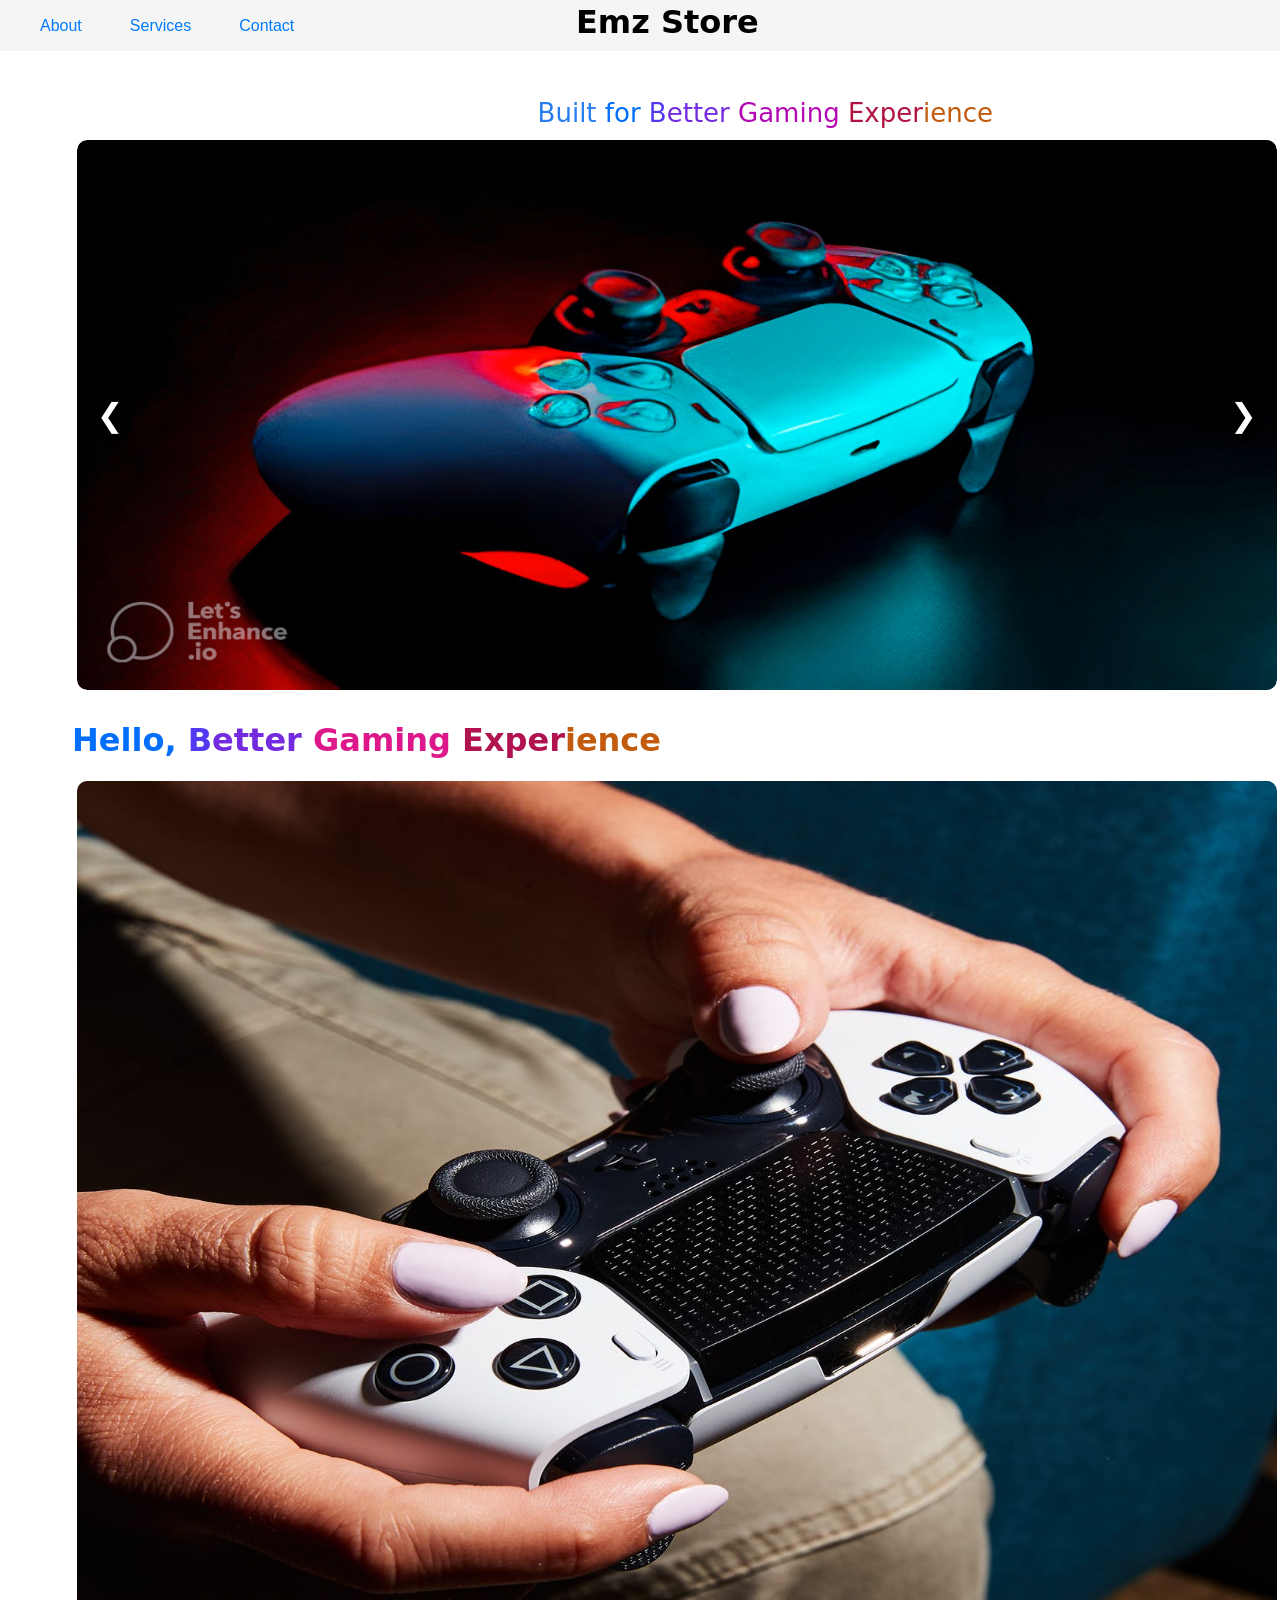
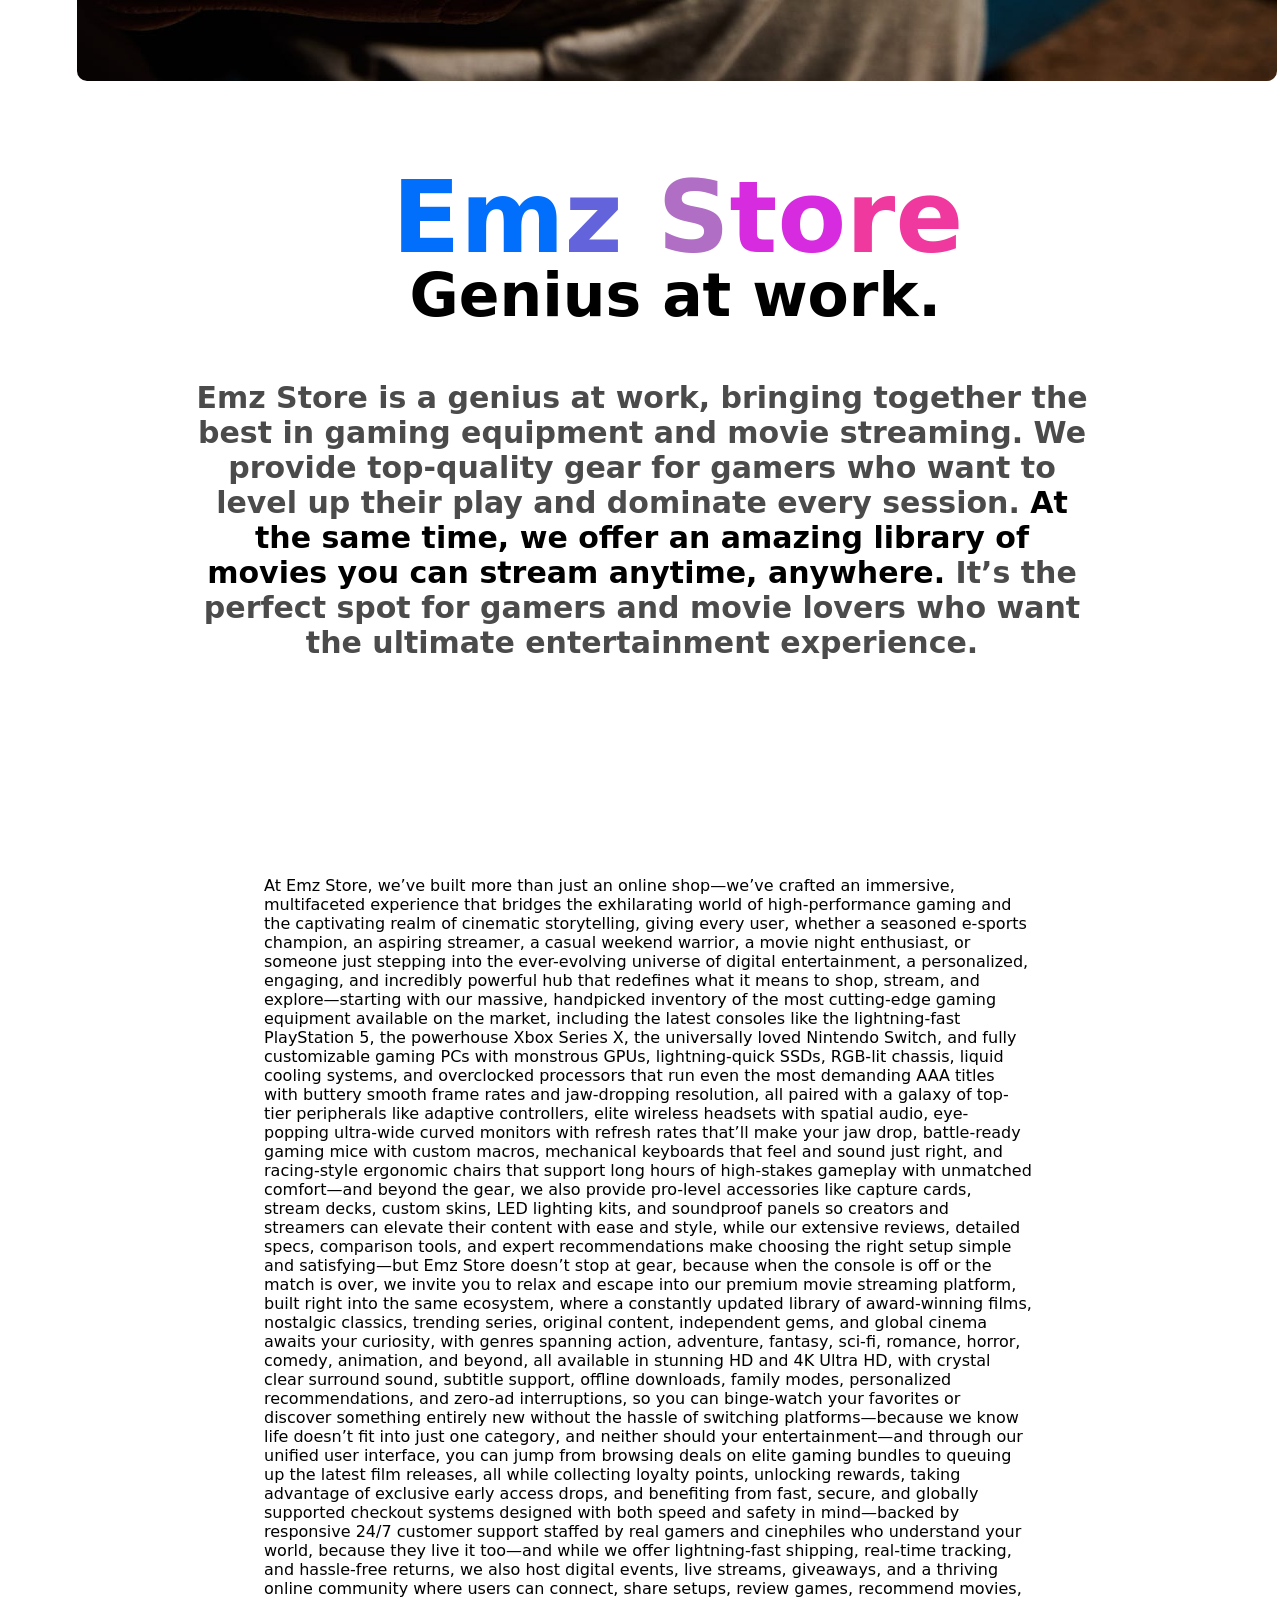
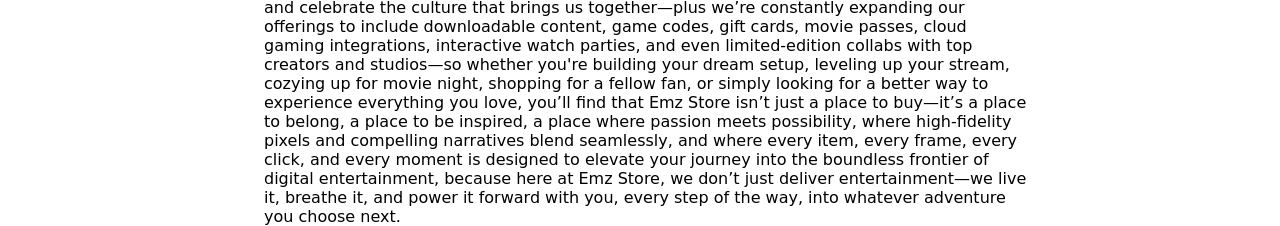
<file: learn2.html>
<!DOCTYPE html>
<html lang="en">
  <head>
    <meta charset="UTF-8" />
    <meta name="viewport" content="width=device-width, initial-scale=1.0" />
    <title>Learn More</title>
  </head>
  <body>
     <!--Nav-Bar-->
    <nav>
    <div class="nav-item">
      <span class="nav-link">About</span>
      <div class="dropdown">
        <p>Welcome to EMZ Store – Your Ultimate Gaming Arsenal Awaits
At EMZ Store, we don’t just sell gaming equipment — we live and breathe gaming culture. Born from the passion of lifelong gamers and tech enthusiasts, our mission is simple: to equip every gamer with the tools they need to dominate their game, immerse in their world, and unleash their full potential.

Gaming has evolved into a global culture that brings people together, sparks creativity, and pushes the limits of technology. Whether you’re grinding through ranked matches, building vast digital empires, or streaming your latest adventure, having the right gear makes all the difference. That’s where we come in.</p>
      </div>
    </div>

    <div class="nav-item">
      <span class="nav-link">Services</span>
      <div class="dropdown">
        <p>Our curated collection includes only the best and most trusted gaming equipment available. We carefully select products based on performance, durability, user reviews, and cutting-edge features.

Here’s just a glimpse of what you’ll find in our store:

🎮 Gaming Consoles & Accessories – From the latest PlayStation and Xbox consoles to retro controllers and VR setups.
🖥️ PC Gaming Gear – High-performance keyboards, mice, headsets, monitors, and the latest GPUs and CPUs.
🛠️ Custom Builds & Components – Whether you're building a monster rig or upgrading your current setup, we’ve got the parts you need.
🪑 Gaming Furniture – Ergonomic chairs, adjustable desks, and RGB setups that level up both your comfort and style.
🔊 Streaming Essentials – Mics, capture cards, lighting kits — everything you need to build your online presence.
We partner with top brands like Razer, Corsair, SteelSeries, ASUS, MSI, Logitech, and many more to ensure our customers get authentic, premium gear every time.</p>
      </div>
    </div>

    <div class="nav-item">
      <span class="nav-link">Contact</span>
      <div class="dropdown">
        <a href="https://wa.me/+2347041545267" class="whapp">0704-154-5267</a></p>
    <p><svg class="w-6 h-6 text-gray-800 dark:text-white" aria-hidden="true" xmlns="http://www.w3.org/2000/svg" width="24" height="24" fill="none" viewBox="0 0 24 24">
        <path stroke="currentColor" stroke-linecap="round" stroke-width="2" d="m3.5 5.5 7.893 6.036a1 1 0 0 0 1.214 0L20.5 5.5M4 19h16a1 1 0 0 0 1-1V6a1 1 0 0 0-1-1H4a1 1 0 0 0-1 1v12a1 1 0 0 0 1 1Z"/>
      </svg>

    <a href="mailto:https://socialmeda03@gmail.com" class="mael">Mail Us</a></p>
      <p><svg class="w-6 h-6 text-gray-800 dark:text-white" aria-hidden="true" xmlns="http://www.w3.org/2000/svg" width="24" height="24" fill="currentColor" viewBox="0 0 24 24">
        <path fill-rule="evenodd" d="M12.51 8.796v1.697a3.738 3.738 0 0 1 3.288-1.684c3.455 0 4.202 2.16 4.202 4.97V19.5h-3.2v-5.072c0-1.21-.244-2.766-2.128-2.766-1.827 0-2.139 1.317-2.139 2.676V19.5h-3.19V8.796h3.168ZM7.2 6.106a1.61 1.61 0 0 1-.988 1.483 1.595 1.595 0 0 1-1.743-.348A1.607 1.607 0 0 1 5.6 4.5a1.601 1.601 0 0 1 1.6 1.606Z" clip-rule="evenodd"/>
        <path d="M7.2 8.809H4V19.5h3.2V8.809Z"/>
      </svg>
    <a href="https://www.linkedin.com/in/emmanuel-atunwa-45a065334" class="in">Linked In</a></p>
      </div>
    </div>
</div>
</nav>
    <a href="index.html" style="color: black; text-decoration: none;"><h1 class="h1">Emz Store</h1></a>
   <p class="line1">
  <span style="color: rgb(40, 126, 239);">Built</span>
  <span style="color: rgb(2, 110, 252);">for</span>
  <span style="color: rgb(115, 43, 223);"><span style="color: rgb(81, 57, 240);">B</span>etter</span>
  <span style="color: rgb(180, 10, 180);">Gaming</span>
  <span style="color: rgb(177, 19, 64);">Exper<span style="color: rgb(194, 91, 13);">ience</span></span>
</p>
    
    <!--SLIDES-->
    <section class="imgslides">
<div class="slider"></div>
    <div class="slides" id="slides">
      <img src="better gaming experience 5_LE_upscale_balanced_x4.jpg" alt="Slide 1" />
      <img src="better gaming experience 6_LE_upscale_balanced_x4.jpg" alt="Slide 2" />
      <img src="better gaming experience 7.png" alt="Slide 3" />
      <img src="better gaming experience 8.jpeg" alt="Slide 3" />

    </div>
    <div class="arrow prev" onclick="moveSlide(-1)">&#10094;</div>
    <div class="arrow next" onclick="moveSlide(1)">&#10095;</div>
  </div>

  <div class="dots" id="dots"></div>
  </section>

  <h1 class="page2">
  <span style="color: rgb(2, 110, 252);">Hello,</span>
  <span style="color: rgb(115, 43, 223);"><span style="color: rgb(81, 57, 240);">B</span>etter</span>
  <span style="color: rgb(221, 24, 139);">Gaming</span>
  <span style="color: rgb(177, 19, 80);">Exper<span style="color: rgb(194, 91, 13);">ience</span></span></h1>
  <img src="better gaming experience 9.jpeg" alt="better gaming exp" class="page2img">


  <p class="lastpage"><span style="color: rgb(2, 110, 252);">Em<span style="color: rgb(99, 99, 220);">z</span></span>
  <span style="color: rgb(214, 43, 223);"><span style="color: rgb(176, 110, 196);">S</span>to<span style="color: rgb(240, 57, 158);">re</span></span>
  <p class="lastpageprt1">Genius at work.</p>
  <p class="lastpageprt2">Emz Store is a genius at work, bringing together the best in gaming equipment and movie streaming.
     We provide top-quality gear for gamers who want to level up their play and dominate every session. 
     <span style="color: black;">At the same time, we offer an amazing library of movies you can stream anytime, anywhere.</span>
      It’s the perfect spot for gamers and movie lovers who want the ultimate entertainment experience.</p>

     <p class="longnote">
      At Emz Store, we’ve built more than just an online shop—we’ve crafted an
      immersive, multifaceted experience that bridges the exhilarating world of
      high-performance gaming and the captivating realm of cinematic
      storytelling, giving every user, whether a seasoned e-sports champion, an
      aspiring streamer, a casual weekend warrior, a movie night enthusiast, or
      someone just stepping into the ever-evolving universe of digital
      entertainment, a personalized, engaging, and incredibly powerful hub that
      redefines what it means to shop, stream, and explore—starting with our
      massive, handpicked inventory of the most cutting-edge gaming equipment
      available on the market, including the latest consoles like the
      lightning-fast PlayStation 5, the powerhouse Xbox Series X, the
      universally loved Nintendo Switch, and fully customizable gaming PCs with
      monstrous GPUs, lightning-quick SSDs, RGB-lit chassis, liquid cooling
      systems, and overclocked processors that run even the most demanding AAA
      titles with buttery smooth frame rates and jaw-dropping resolution, all
      paired with a galaxy of top-tier peripherals like adaptive controllers,
      elite wireless headsets with spatial audio, eye-popping ultra-wide curved
      monitors with refresh rates that’ll make your jaw drop, battle-ready
      gaming mice with custom macros, mechanical keyboards that feel and sound
      just right, and racing-style ergonomic chairs that support long hours of
      high-stakes gameplay with unmatched comfort—and beyond the gear, we also
      provide pro-level accessories like capture cards, stream decks, custom
      skins, LED lighting kits, and soundproof panels so creators and streamers
      can elevate their content with ease and style, while our extensive
      reviews, detailed specs, comparison tools, and expert recommendations make
      choosing the right setup simple and satisfying—but Emz Store doesn’t stop
      at gear, because when the console is off or the match is over, we invite
      you to relax and escape into our premium movie streaming platform, built
      right into the same ecosystem, where a constantly updated library of
      award-winning films, nostalgic classics, trending series, original
      content, independent gems, and global cinema awaits your curiosity, with
      genres spanning action, adventure, fantasy, sci-fi, romance, horror,
      comedy, animation, and beyond, all available in stunning HD and 4K Ultra
      HD, with crystal clear surround sound, subtitle support, offline
      downloads, family modes, personalized recommendations, and zero-ad
      interruptions, so you can binge-watch your favorites or discover something
      entirely new without the hassle of switching platforms—because we know
      life doesn’t fit into just one category, and neither should your
      entertainment—and through our unified user interface, you can jump from
      browsing deals on elite gaming bundles to queuing up the latest film
      releases, all while collecting loyalty points, unlocking rewards, taking
      advantage of exclusive early access drops, and benefiting from fast,
      secure, and globally supported checkout systems designed with both speed
      and safety in mind—backed by responsive 24/7 customer support staffed by
      real gamers and cinephiles who understand your world, because they live it
      too—and while we offer lightning-fast shipping, real-time tracking, and
      hassle-free returns, we also host digital events, live streams, giveaways,
      and a thriving online community where users can connect, share setups,
      review games, recommend movies, and celebrate the culture that brings us
      together—plus we’re constantly expanding our offerings to include
      downloadable content, game codes, gift cards, movie passes, cloud gaming
      integrations, interactive watch parties, and even limited-edition collabs
      with top creators and studios—so whether you're building your dream setup,
      leveling up your stream, cozying up for movie night, shopping for a fellow
      fan, or simply looking for a better way to experience everything you love,
      you’ll find that Emz Store isn’t just a place to buy—it’s a place to
      belong, a place to be inspired, a place where passion meets possibility,
      where high-fidelity pixels and compelling narratives blend seamlessly, and
      where every item, every frame, every click, and every moment is designed
      to elevate your journey into the boundless frontier of digital
      entertainment, because here at Emz Store, we don’t just deliver
      entertainment—we live it, breathe it, and power it forward with you, every
      step of the way, into whatever adventure you choose next.
    </p> 

  </body>
  <style>
    body {
      width: 100%;
     
      font-family: system-ui, -apple-system, BlinkMacSystemFont, "Segoe UI",
        Roboto, Oxygen, Ubuntu, Cantarell, "Open Sans", "Helvetica Neue",
        sans-serif;
    }
    nav {
  background-color: rgba(245, 245, 245, 0.963);
  padding: 1rem 2rem;
  display: flex;
  position: fixed;
  z-index: 1000;
  left: 0%;
  width: 1300px;
  top: 0%;
}

.nav-item {
  position: relative;
  margin-right: 2rem;
  cursor: pointer;
}
.nav-item:hover {
  text-decoration: underline;
  text-decoration-thickness: 2px;
  text-decoration-color: rgb(0, 123, 255);
}

.nav-link {
  color: rgb(0, 123, 255);
  font-family: sans-serif;
  text-decoration: none;
  padding: 0.5rem;
}

.dropdown {
  display: none;
  position: absolute;
  top: 100%;
  left: 0;
  background-color: rgba(242, 240, 240, 0.538);
  padding: 1rem;
  width: 700px;
  border-radius: 6px;
  z-index: 1000;
}

.dropdown a {
  color: black;
  text-decoration: none;
  display: block;
  padding: 0.3rem 0;
  font-family: sans-serif;
}

.dropdown a:hover {
  text-decoration: underline;
}

.nav-item:hover .dropdown {
  display: block;
}

   
    /*Slides Begin*/
    .slider {
  position: absolute;
  top: 10%;
  margin: 50px auto;
  overflow: hidden;
  border-radius: 10px;
  height: 550px;
  left: 6%;
  cursor: pointer;
  width: 1200px;
}

.imgslides {
  position: absolute;
  top: 10%;
  margin: 50px auto;
  overflow: hidden;
  border-radius: 10px;
  height: 550px;
  left: 6%;
  cursor: pointer;
  width: 1200px;
}

.slides {
  display: flex;
  transition: transform 0.5s ease-in-out;
  width: 1200px;
  height: 550px;
}

.slides img {
  width: 1200px;
  height: 550px;
  height: auto;
  border-radius: 10px;
  flex-shrink: 0;
}

.arrow {
  position: absolute;
  top: 50%;
  transform: translateY(-50%);
  font-size: 2rem;
  color: white;
  background: rgba(0, 0, 0, 0.5);
  padding: 10px;
  cursor: pointer;
  border-radius: 50%;
  user-select: none;
  z-index: 2;
}

.prev {
  left: 10px;
}
.next {
  right: 10px;
}

.dots {
  text-align: center;
  margin-top: 15px;
}

.dot {
  display: inline-block;
  width: 10px;
  height: 10px;
  background: #bbb;
  border-radius: 50%;
  margin: 5px;
  cursor: pointer;
}

.dot.active {
  background: #333;
}
 .h1 {
      position: fixed;
      top: -2%;
      left: 45%;
      z-index: 1000;
      cursor: pointer;
    }
.line1 {
      position: absolute;
      top: 8%;
      left: 42%;
      font-size: 26px;
    }
    .page2{
        position: relative;
        padding-top: 700px;
        left: 5%;
    }
    .page2img{
        position: absolute;
        width: 1200px;
        border-radius: 10px;
        left: 6%;
        height: 900px;
    }
    .lastpage{
        position: relative;
        padding-top: 900px;
        font-size: 100px;
        font-weight: bold;
        left: 30%;
    }
    .lastpageprt1{
        position: absolute;
        top: 1800px;
        left: 32%;
        font-size: 60px;
        font-weight: bold;
    }
    .lastpageprt2{
        position: absolute;
        top: 1950px;
        font-size: 30px;
        color: #4c4b4b;
        width: 900px;
        left: 15%;
        text-align: center;
        font-weight: bold;
    }
    .longnote{
        position: relative;
        width: 60%;
      align-items: center;
      top: 500px;
      left: 20%;
    }
/*SLIDES END*/
  </style>
  <script>
    // SLIDER
    const slides = document.getElementById("slides");
const dotsContainer = document.getElementById("dots");
const totalSlides = slides.children.length;
let currentIndex = 0;
let autoplay = true;

function showSlide(index) {
  if (index < 0) currentIndex = totalSlides - 1;
  else if (index >= totalSlides) currentIndex = 0;
  else currentIndex = index;

  slides.style.transform = `translateX(-${currentIndex * 100}%)`;

  document.querySelectorAll(".dot").forEach((dot, i) => {
    dot.classList.toggle("active", i === currentIndex);
  });
}

function moveSlide(step) {
  showSlide(currentIndex + step);
}

function createDots() {
  for (let i = 0; i < totalSlides; i++) {
    const dot = document.createElement("span");
    dot.classList.add("dot");
    if (i === 0) dot.classList.add("active");
    dot.addEventListener("click", () => showSlide(i));
    dotsContainer.appendChild(dot);
  }
}

function autoPlaySlides() {
  if (autoplay) {
    moveSlide(1);
  }
}

createDots();
showSlide(0);
setInterval(autoPlaySlides, 3000); // 3 seconds interval
  </script>
</html>
</file>
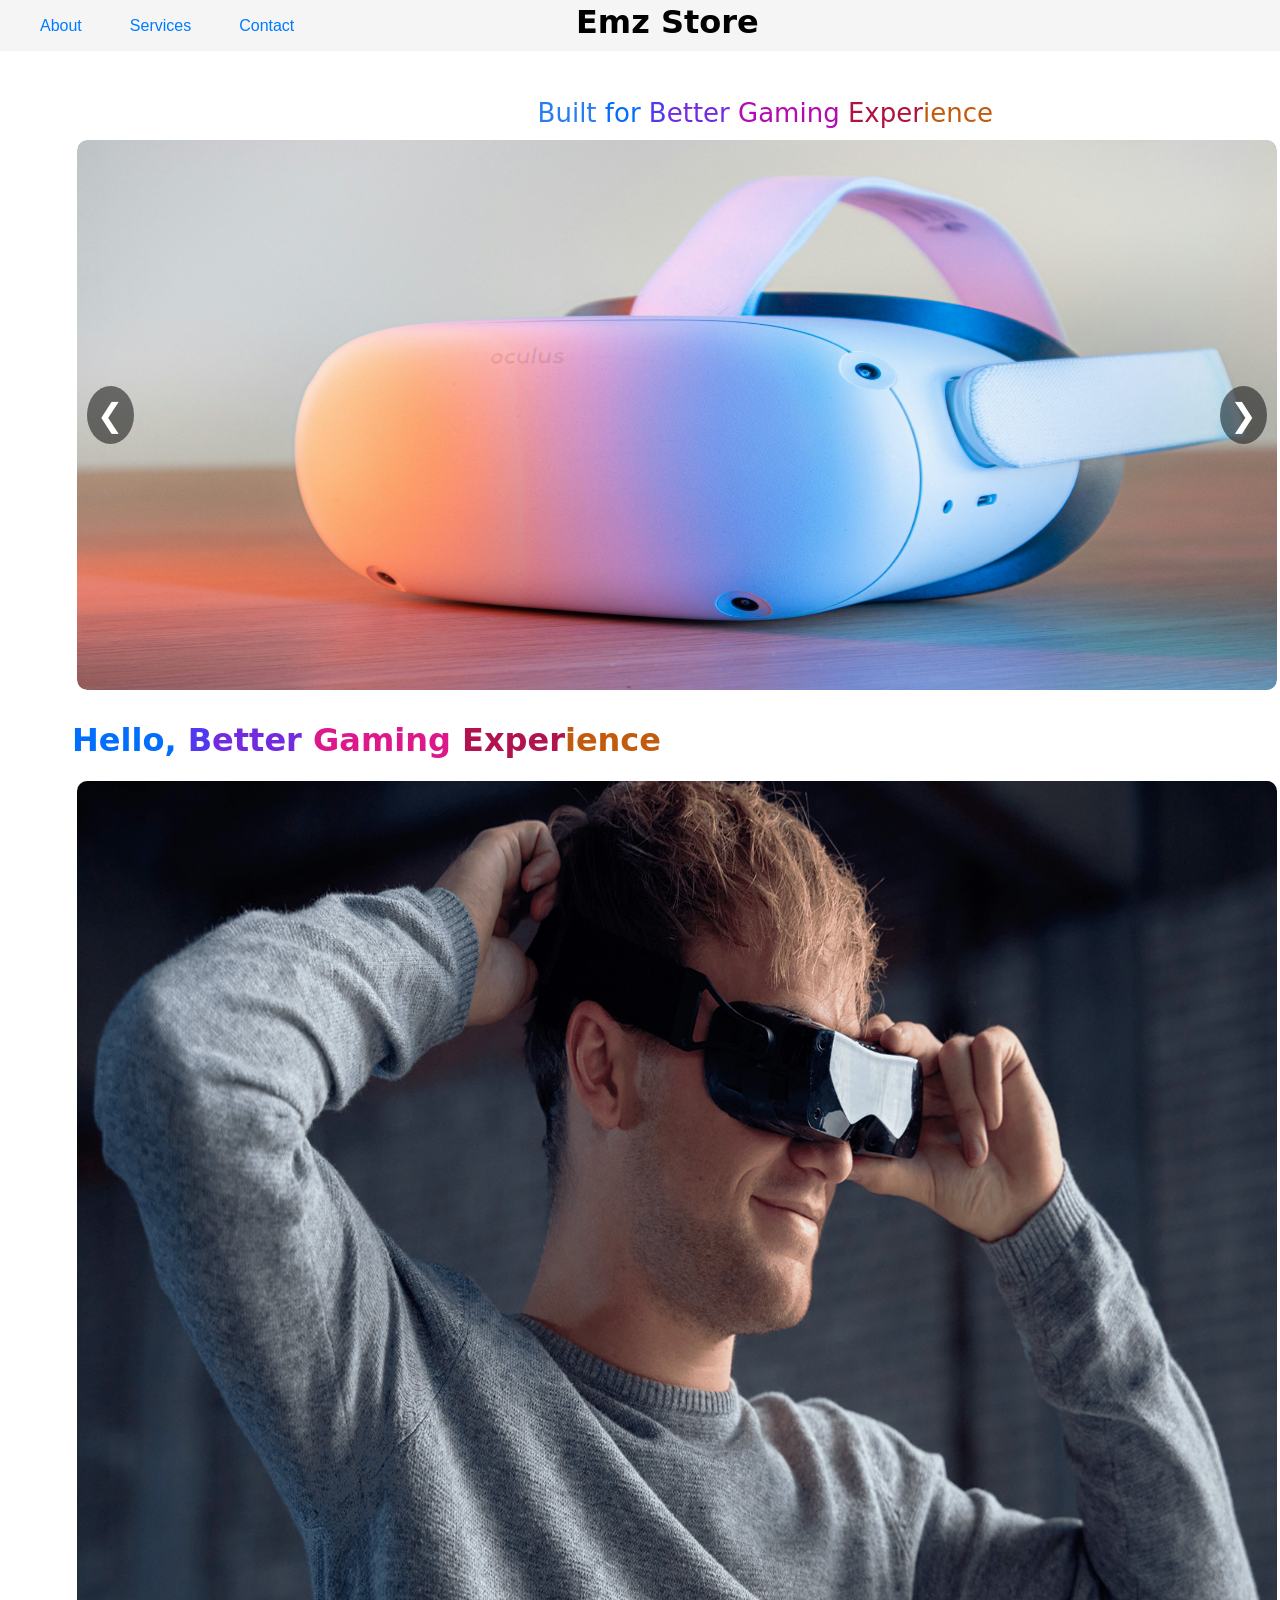
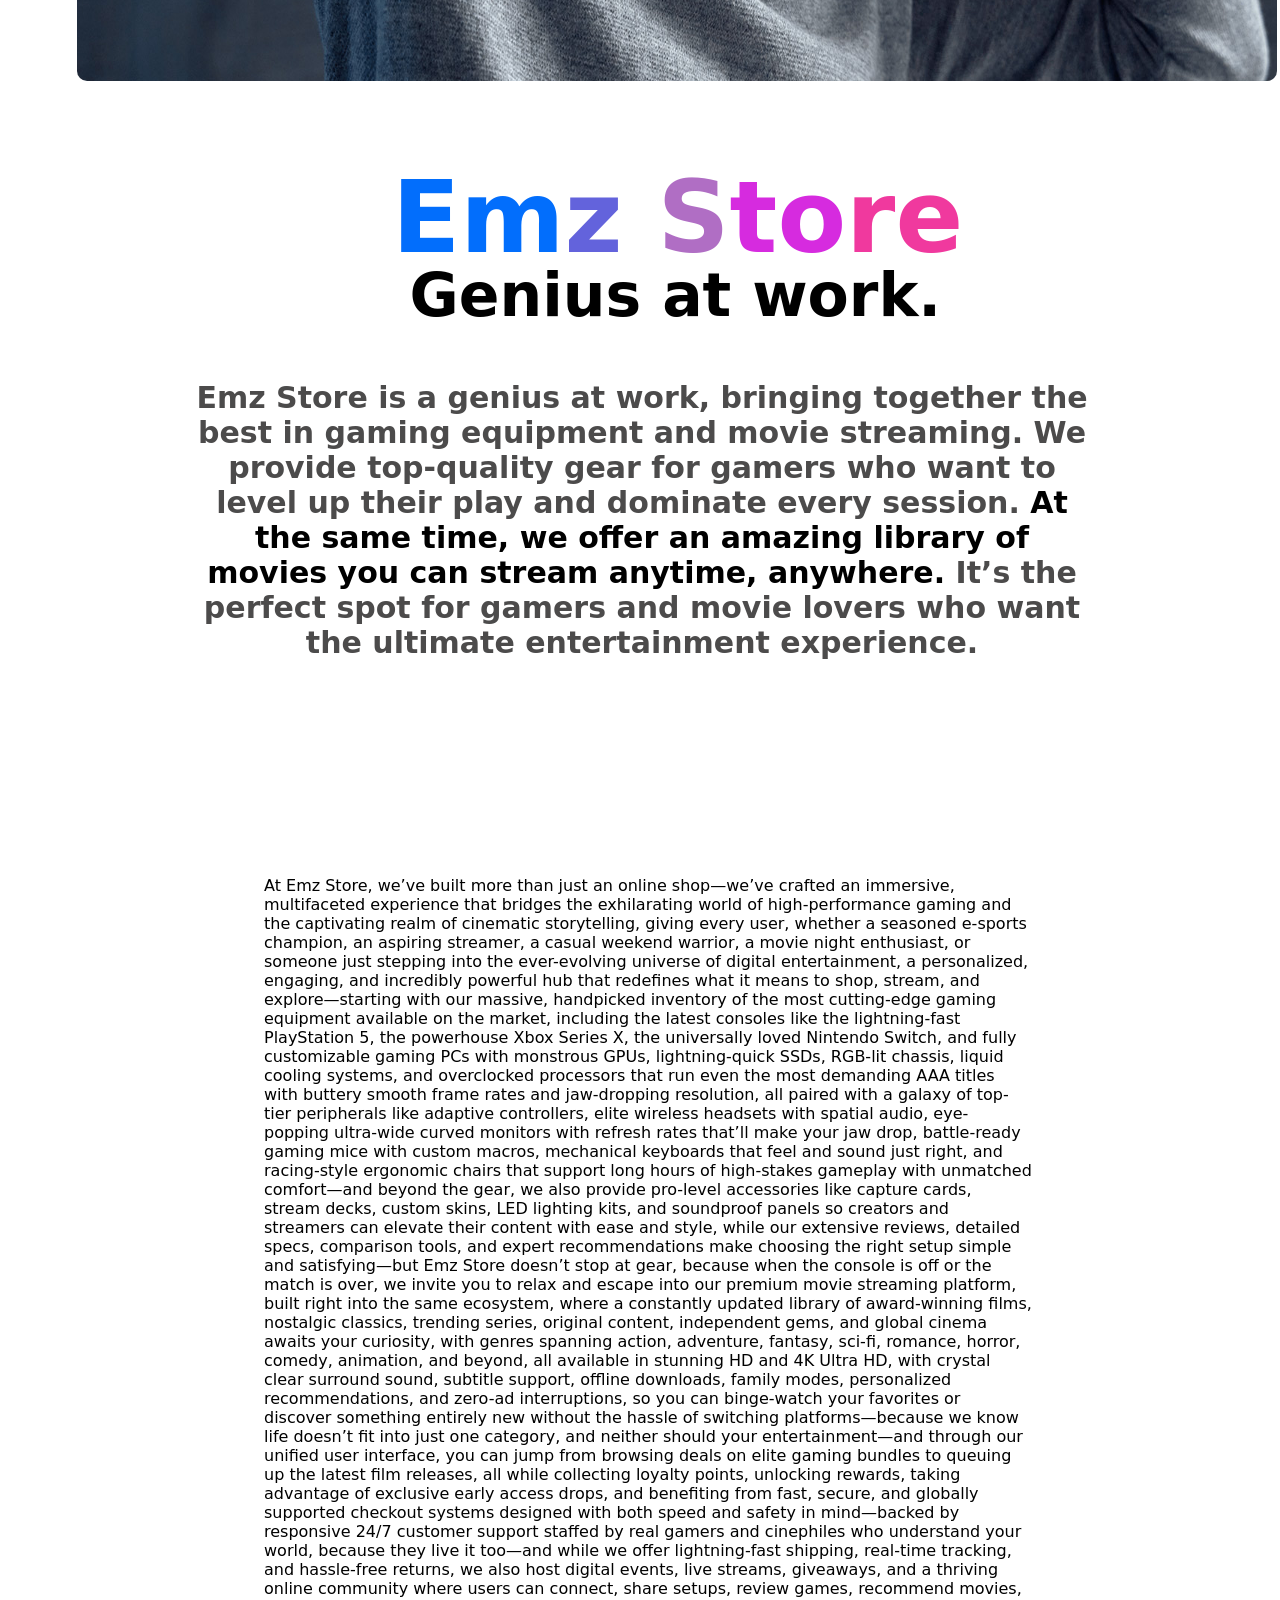
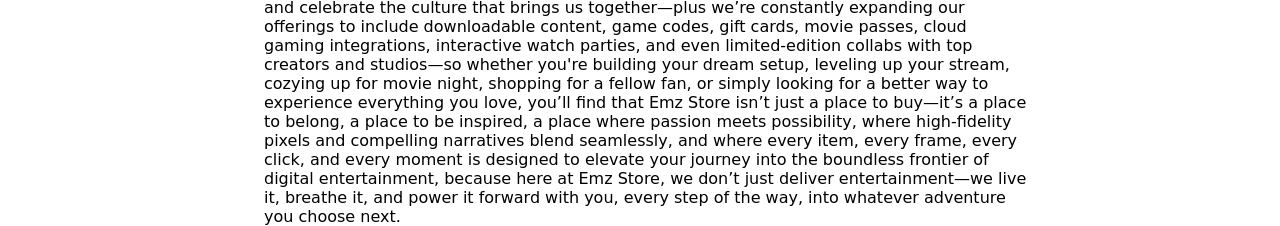
<file: learn3.html>
<!DOCTYPE html>
<html lang="en">
  <head>
    <meta charset="UTF-8" />
    <meta name="viewport" content="width=device-width, initial-scale=1.0" />
    <title>Learn More</title>
  </head>
  <body>
     <!--Nav-Bar-->
    <nav>
    <div class="nav-item">
      <span class="nav-link">About</span>
      <div class="dropdown">
        <p>Welcome to EMZ Store – Your Ultimate Gaming Arsenal Awaits
At EMZ Store, we don’t just sell gaming equipment — we live and breathe gaming culture. Born from the passion of lifelong gamers and tech enthusiasts, our mission is simple: to equip every gamer with the tools they need to dominate their game, immerse in their world, and unleash their full potential.

Gaming has evolved into a global culture that brings people together, sparks creativity, and pushes the limits of technology. Whether you’re grinding through ranked matches, building vast digital empires, or streaming your latest adventure, having the right gear makes all the difference. That’s where we come in.</p>
      </div>
    </div>

    <div class="nav-item">
      <span class="nav-link">Services</span>
      <div class="dropdown">
        <p>Our curated collection includes only the best and most trusted gaming equipment available. We carefully select products based on performance, durability, user reviews, and cutting-edge features.

Here’s just a glimpse of what you’ll find in our store:

🎮 Gaming Consoles & Accessories – From the latest PlayStation and Xbox consoles to retro controllers and VR setups.
🖥️ PC Gaming Gear – High-performance keyboards, mice, headsets, monitors, and the latest GPUs and CPUs.
🛠️ Custom Builds & Components – Whether you're building a monster rig or upgrading your current setup, we’ve got the parts you need.
🪑 Gaming Furniture – Ergonomic chairs, adjustable desks, and RGB setups that level up both your comfort and style.
🔊 Streaming Essentials – Mics, capture cards, lighting kits — everything you need to build your online presence.
We partner with top brands like Razer, Corsair, SteelSeries, ASUS, MSI, Logitech, and many more to ensure our customers get authentic, premium gear every time.</p>
      </div>
    </div>

    <div class="nav-item">
      <span class="nav-link">Contact</span>
      <div class="dropdown">
        <a href="https://wa.me/+2347041545267" class="whapp">0704-154-5267</a></p>
    <p><svg class="w-6 h-6 text-gray-800 dark:text-white" aria-hidden="true" xmlns="http://www.w3.org/2000/svg" width="24" height="24" fill="none" viewBox="0 0 24 24">
        <path stroke="currentColor" stroke-linecap="round" stroke-width="2" d="m3.5 5.5 7.893 6.036a1 1 0 0 0 1.214 0L20.5 5.5M4 19h16a1 1 0 0 0 1-1V6a1 1 0 0 0-1-1H4a1 1 0 0 0-1 1v12a1 1 0 0 0 1 1Z"/>
      </svg>

    <a href="mailto:https://socialmeda03@gmail.com" class="mael">Mail Us</a></p>
      <p><svg class="w-6 h-6 text-gray-800 dark:text-white" aria-hidden="true" xmlns="http://www.w3.org/2000/svg" width="24" height="24" fill="currentColor" viewBox="0 0 24 24">
        <path fill-rule="evenodd" d="M12.51 8.796v1.697a3.738 3.738 0 0 1 3.288-1.684c3.455 0 4.202 2.16 4.202 4.97V19.5h-3.2v-5.072c0-1.21-.244-2.766-2.128-2.766-1.827 0-2.139 1.317-2.139 2.676V19.5h-3.19V8.796h3.168ZM7.2 6.106a1.61 1.61 0 0 1-.988 1.483 1.595 1.595 0 0 1-1.743-.348A1.607 1.607 0 0 1 5.6 4.5a1.601 1.601 0 0 1 1.6 1.606Z" clip-rule="evenodd"/>
        <path d="M7.2 8.809H4V19.5h3.2V8.809Z"/>
      </svg>
    <a href="https://www.linkedin.com/in/emmanuel-atunwa-45a065334" class="in">Linked In</a></p>
      </div>
    </div>
</div>
</nav>
     <a href="index.html" style="color: black; text-decoration: none;"><h1 class="h1">Emz Store</h1></a>
   <p class="line1">
  <span style="color: rgb(40, 126, 239);">Built</span>
  <span style="color: rgb(2, 110, 252);">for</span>
  <span style="color: rgb(115, 43, 223);"><span style="color: rgb(81, 57, 240);">B</span>etter</span>
  <span style="color: rgb(180, 10, 180);">Gaming</span>
  <span style="color: rgb(177, 19, 64);">Exper<span style="color: rgb(194, 91, 13);">ience</span></span>
</p>
    
    <!--SLIDES-->
    <section class="imgslides">
<div class="slider"></div>
    <div class="slides" id="slides">
      <img src="better gaming experience 10.jpeg" alt="Slide 1" />
      <img src="better gaming experience 11.png" alt="Slide 2" />
      <img src="better gaming experience 12.jpeg" alt="Slide 3" />
      <img src="better gaming experience 13.jpeg" alt="Slide 3" />

    </div>
    <div class="arrow prev" onclick="moveSlide(-1)">&#10094;</div>
    <div class="arrow next" onclick="moveSlide(1)">&#10095;</div>
  </div>

  <div class="dots" id="dots"></div>
  </section>

  <h1 class="page2">
  <span style="color: rgb(2, 110, 252);">Hello,</span>
  <span style="color: rgb(115, 43, 223);"><span style="color: rgb(81, 57, 240);">B</span>etter</span>
  <span style="color: rgb(221, 24, 139);">Gaming</span>
  <span style="color: rgb(177, 19, 80);">Exper<span style="color: rgb(194, 91, 13);">ience</span></span></h1>
  <img src="better gaming experience 14.jpeg" alt="better gaming exp" class="page2img">


  <p class="lastpage"><span style="color: rgb(2, 110, 252);">Em<span style="color: rgb(99, 99, 220);">z</span></span>
  <span style="color: rgb(214, 43, 223);"><span style="color: rgb(176, 110, 196);">S</span>to<span style="color: rgb(240, 57, 158);">re</span></span>
  <p class="lastpageprt1">Genius at work.</p>
  <p class="lastpageprt2">Emz Store is a genius at work, bringing together the best in gaming equipment and movie streaming.
     We provide top-quality gear for gamers who want to level up their play and dominate every session. 
     <span style="color: black;">At the same time, we offer an amazing library of movies you can stream anytime, anywhere.</span>
      It’s the perfect spot for gamers and movie lovers who want the ultimate entertainment experience.</p>

     <p class="longnote">
      At Emz Store, we’ve built more than just an online shop—we’ve crafted an
      immersive, multifaceted experience that bridges the exhilarating world of
      high-performance gaming and the captivating realm of cinematic
      storytelling, giving every user, whether a seasoned e-sports champion, an
      aspiring streamer, a casual weekend warrior, a movie night enthusiast, or
      someone just stepping into the ever-evolving universe of digital
      entertainment, a personalized, engaging, and incredibly powerful hub that
      redefines what it means to shop, stream, and explore—starting with our
      massive, handpicked inventory of the most cutting-edge gaming equipment
      available on the market, including the latest consoles like the
      lightning-fast PlayStation 5, the powerhouse Xbox Series X, the
      universally loved Nintendo Switch, and fully customizable gaming PCs with
      monstrous GPUs, lightning-quick SSDs, RGB-lit chassis, liquid cooling
      systems, and overclocked processors that run even the most demanding AAA
      titles with buttery smooth frame rates and jaw-dropping resolution, all
      paired with a galaxy of top-tier peripherals like adaptive controllers,
      elite wireless headsets with spatial audio, eye-popping ultra-wide curved
      monitors with refresh rates that’ll make your jaw drop, battle-ready
      gaming mice with custom macros, mechanical keyboards that feel and sound
      just right, and racing-style ergonomic chairs that support long hours of
      high-stakes gameplay with unmatched comfort—and beyond the gear, we also
      provide pro-level accessories like capture cards, stream decks, custom
      skins, LED lighting kits, and soundproof panels so creators and streamers
      can elevate their content with ease and style, while our extensive
      reviews, detailed specs, comparison tools, and expert recommendations make
      choosing the right setup simple and satisfying—but Emz Store doesn’t stop
      at gear, because when the console is off or the match is over, we invite
      you to relax and escape into our premium movie streaming platform, built
      right into the same ecosystem, where a constantly updated library of
      award-winning films, nostalgic classics, trending series, original
      content, independent gems, and global cinema awaits your curiosity, with
      genres spanning action, adventure, fantasy, sci-fi, romance, horror,
      comedy, animation, and beyond, all available in stunning HD and 4K Ultra
      HD, with crystal clear surround sound, subtitle support, offline
      downloads, family modes, personalized recommendations, and zero-ad
      interruptions, so you can binge-watch your favorites or discover something
      entirely new without the hassle of switching platforms—because we know
      life doesn’t fit into just one category, and neither should your
      entertainment—and through our unified user interface, you can jump from
      browsing deals on elite gaming bundles to queuing up the latest film
      releases, all while collecting loyalty points, unlocking rewards, taking
      advantage of exclusive early access drops, and benefiting from fast,
      secure, and globally supported checkout systems designed with both speed
      and safety in mind—backed by responsive 24/7 customer support staffed by
      real gamers and cinephiles who understand your world, because they live it
      too—and while we offer lightning-fast shipping, real-time tracking, and
      hassle-free returns, we also host digital events, live streams, giveaways,
      and a thriving online community where users can connect, share setups,
      review games, recommend movies, and celebrate the culture that brings us
      together—plus we’re constantly expanding our offerings to include
      downloadable content, game codes, gift cards, movie passes, cloud gaming
      integrations, interactive watch parties, and even limited-edition collabs
      with top creators and studios—so whether you're building your dream setup,
      leveling up your stream, cozying up for movie night, shopping for a fellow
      fan, or simply looking for a better way to experience everything you love,
      you’ll find that Emz Store isn’t just a place to buy—it’s a place to
      belong, a place to be inspired, a place where passion meets possibility,
      where high-fidelity pixels and compelling narratives blend seamlessly, and
      where every item, every frame, every click, and every moment is designed
      to elevate your journey into the boundless frontier of digital
      entertainment, because here at Emz Store, we don’t just deliver
      entertainment—we live it, breathe it, and power it forward with you, every
      step of the way, into whatever adventure you choose next.
    </p> 

  </body>
  <style>
    body {
      width: 100%;
     
      font-family: system-ui, -apple-system, BlinkMacSystemFont, "Segoe UI",
        Roboto, Oxygen, Ubuntu, Cantarell, "Open Sans", "Helvetica Neue",
        sans-serif;
    }
    nav {
  background-color: rgba(245, 245, 245, 0.963);
  padding: 1rem 2rem;
  display: flex;
  position: fixed;
  z-index: 1000;
  left: 0%;
  width: 1300px;
  top: 0%;
}

.nav-item {
  position: relative;
  margin-right: 2rem;
  cursor: pointer;
}
.nav-item:hover {
  text-decoration: underline;
  text-decoration-thickness: 2px;
  text-decoration-color: rgb(0, 123, 255);
}

.nav-link {
  color: rgb(0, 123, 255);
  font-family: sans-serif;
  text-decoration: none;
  padding: 0.5rem;
}

.dropdown {
  display: none;
  position: absolute;
  top: 100%;
  left: 0;
  background-color: rgba(242, 240, 240, 0.538);
  padding: 1rem;
  width: 700px;
  border-radius: 6px;
  z-index: 1000;
}

.dropdown a {
  color: black;
  text-decoration: none;
  display: block;
  padding: 0.3rem 0;
  font-family: sans-serif;
}

.dropdown a:hover {
  text-decoration: underline;
}

.nav-item:hover .dropdown {
  display: block;
}

   
    /*Slides Begin*/
    .slider {
  position: absolute;
  top: 10%;
  margin: 50px auto;
  overflow: hidden;
  border-radius: 10px;
  height: 550px;
  left: 6%;
  cursor: pointer;
  width: 1200px;
}

.imgslides {
  position: absolute;
  top: 10%;
  margin: 50px auto;
  overflow: hidden;
  border-radius: 10px;
  height: 550px;
  left: 6%;
  cursor: pointer;
  width: 1200px;
}

.slides {
  display: flex;
  transition: transform 0.5s ease-in-out;
  width: 1200px;
  height: 550px;
}

.slides img {
  width: 1200px;
  height: 550px;
  height: auto;
  border-radius: 10px;
  flex-shrink: 0;
}

.arrow {
  position: absolute;
  top: 50%;
  transform: translateY(-50%);
  font-size: 2rem;
  color: white;
  background: rgba(0, 0, 0, 0.5);
  padding: 10px;
  cursor: pointer;
  border-radius: 50%;
  user-select: none;
  z-index: 2;
}

.prev {
  left: 10px;
}
.next {
  right: 10px;
}

.dots {
  text-align: center;
  margin-top: 15px;
}

.dot {
  display: inline-block;
  width: 10px;
  height: 10px;
  background: #bbb;
  border-radius: 50%;
  margin: 5px;
  cursor: pointer;
}

.dot.active {
  background: #333;
}
 .h1 {
      position: fixed;
      top: -2%;
      left: 45%;
      z-index: 1000;
      cursor: pointer;
    }
.line1 {
      position: absolute;
      top: 8%;
      left: 42%;
      font-size: 26px;
    }
    .page2{
        position: relative;
        padding-top: 700px;
        left: 5%;
    }
    .page2img{
        position: absolute;
        width: 1200px;
        border-radius: 10px;
        left: 6%;
        height: 900px;
    }
    .lastpage{
        position: relative;
        padding-top: 900px;
        font-size: 100px;
        font-weight: bold;
        left: 30%;
    }
    .lastpageprt1{
        position: absolute;
        top: 1800px;
        left: 32%;
        font-size: 60px;
        font-weight: bold;
    }
    .lastpageprt2{
        position: absolute;
        top: 1950px;
        font-size: 30px;
        color: #4c4b4b;
        width: 900px;
        left: 15%;
        text-align: center;
        font-weight: bold;
    }
    .longnote{
        position: relative;
        width: 60%;
      align-items: center;
      top: 500px;
      left: 20%;
    }
/*SLIDES END*/
  </style>
  <script>
    // SLIDER
    const slides = document.getElementById("slides");
const dotsContainer = document.getElementById("dots");
const totalSlides = slides.children.length;
let currentIndex = 0;
let autoplay = true;

function showSlide(index) {
  if (index < 0) currentIndex = totalSlides - 1;
  else if (index >= totalSlides) currentIndex = 0;
  else currentIndex = index;

  slides.style.transform = `translateX(-${currentIndex * 100}%)`;

  document.querySelectorAll(".dot").forEach((dot, i) => {
    dot.classList.toggle("active", i === currentIndex);
  });
}

function moveSlide(step) {
  showSlide(currentIndex + step);
}

function createDots() {
  for (let i = 0; i < totalSlides; i++) {
    const dot = document.createElement("span");
    dot.classList.add("dot");
    if (i === 0) dot.classList.add("active");
    dot.addEventListener("click", () => showSlide(i));
    dotsContainer.appendChild(dot);
  }
}

function autoPlaySlides() {
  if (autoplay) {
    moveSlide(1);
  }
}

createDots();
showSlide(0);
setInterval(autoPlaySlides, 3000); // 3 seconds interval
  </script>
</html>
</file>
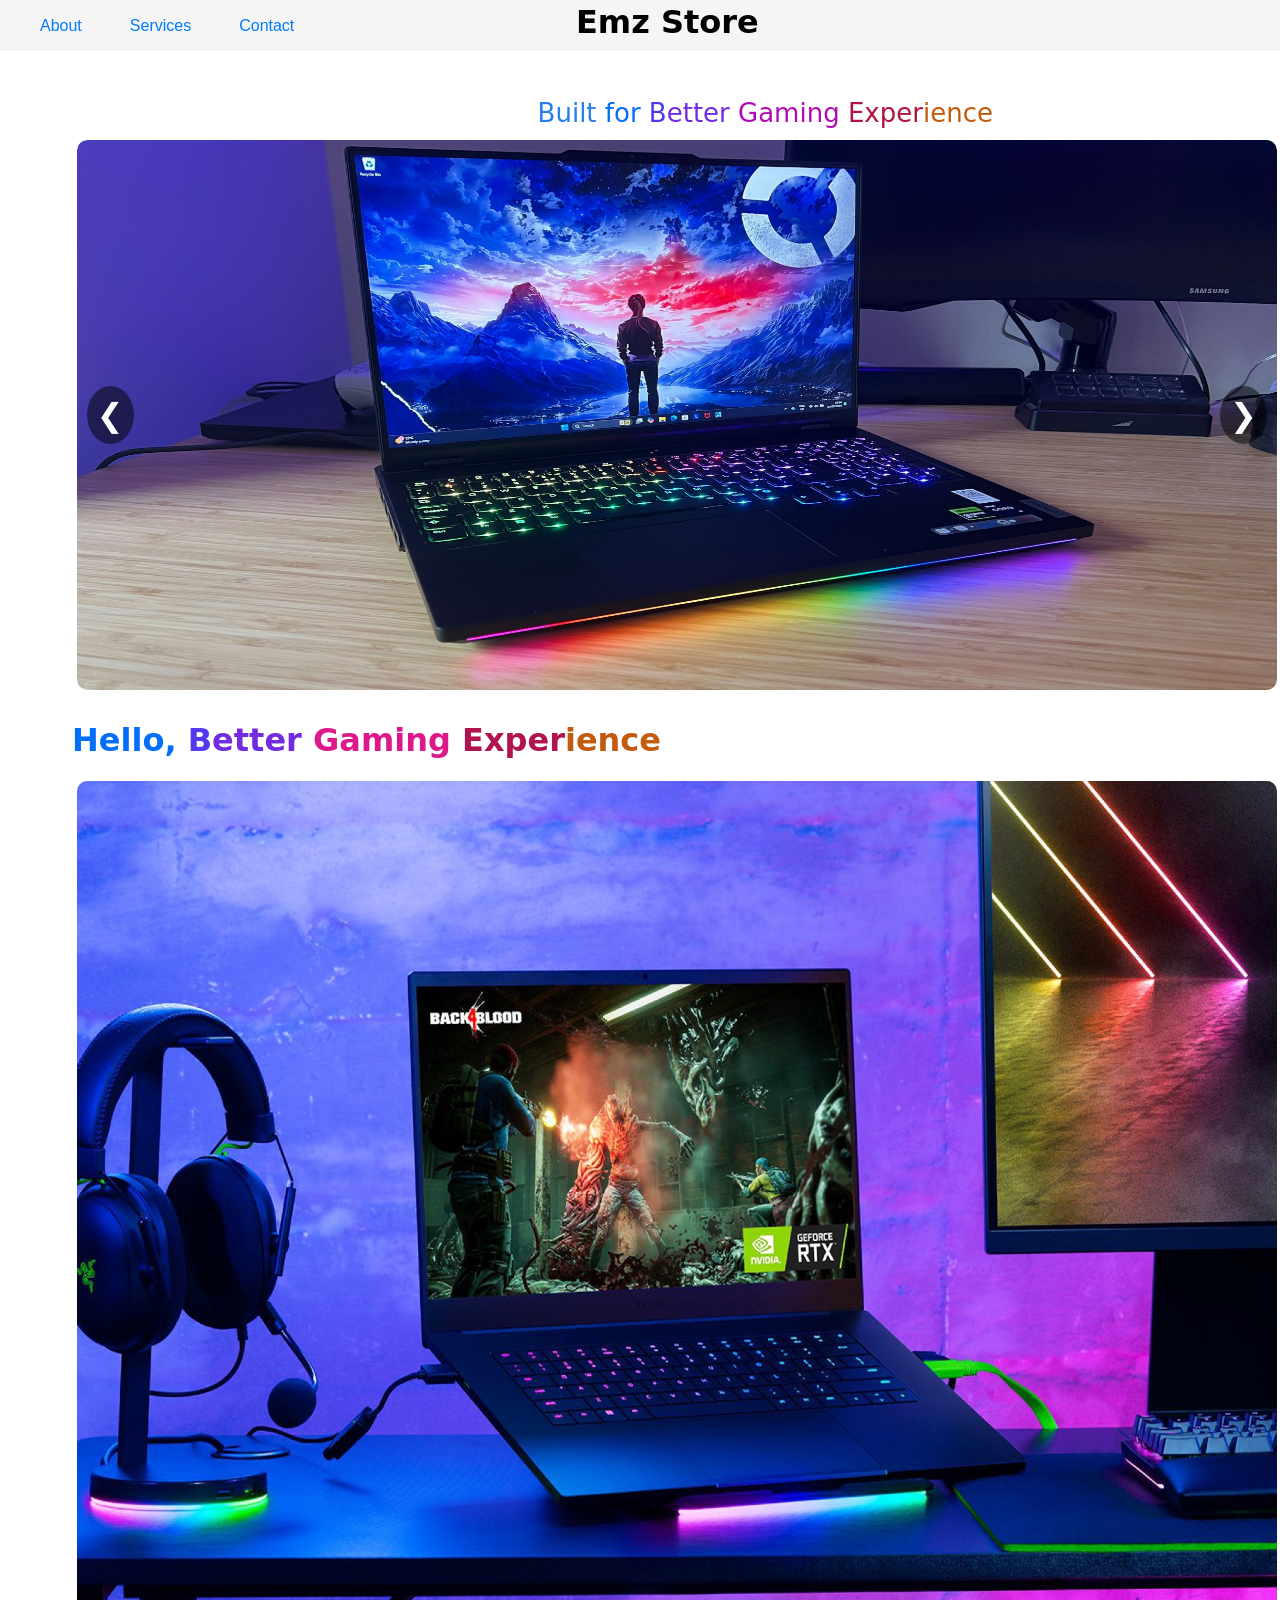
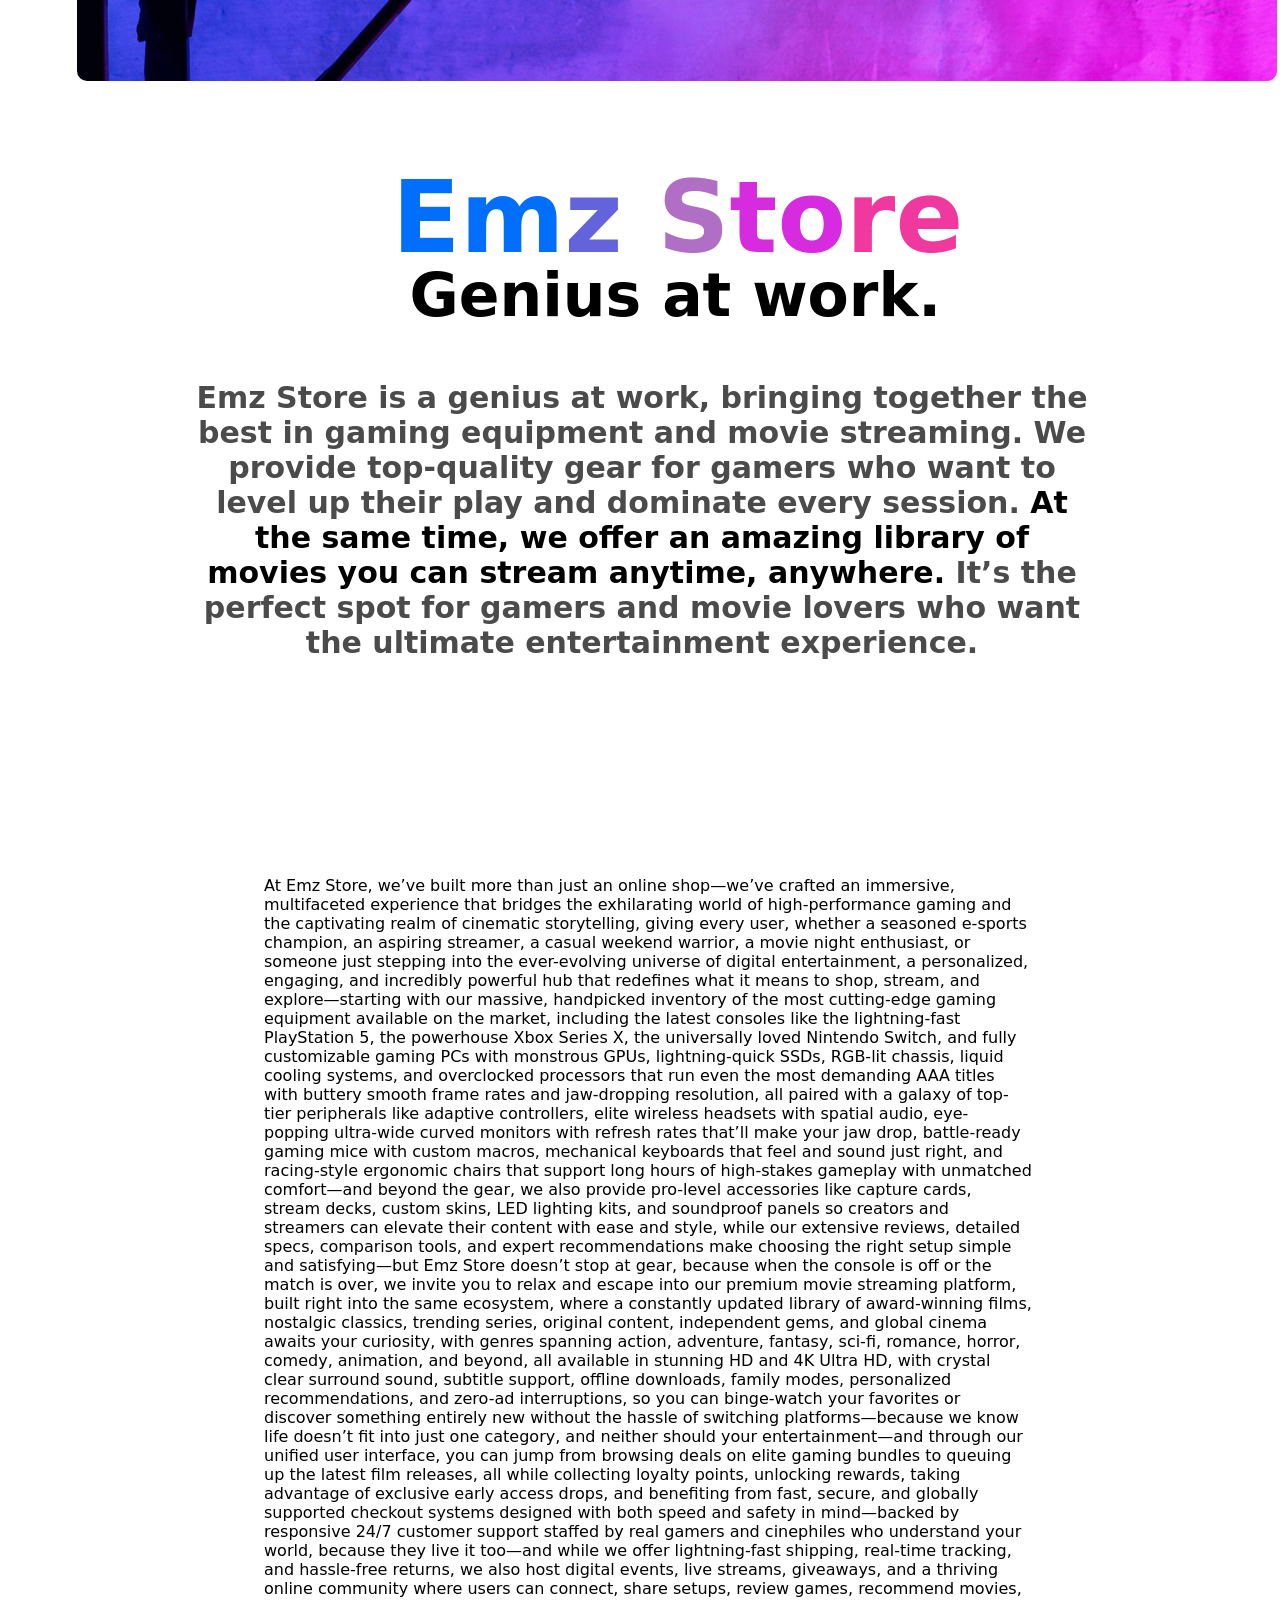
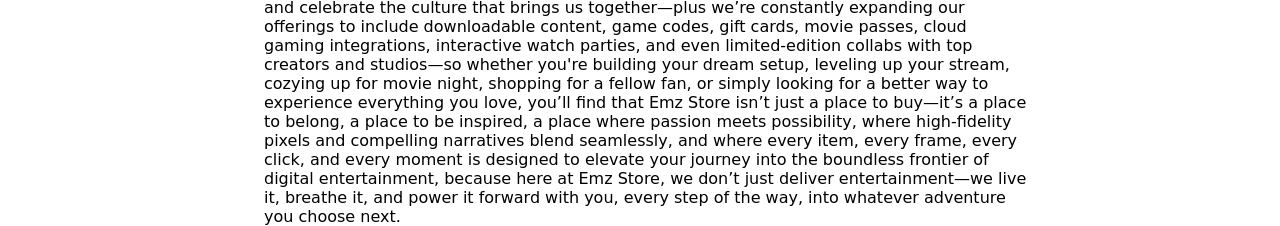
<file: learn4.html>
<!DOCTYPE html>
<html lang="en">
  <head>
    <meta charset="UTF-8" />
    <meta name="viewport" content="width=device-width, initial-scale=1.0" />
    <title>Learn More</title>
  </head>
  <body>
     <!--Nav-Bar-->
    <nav>
    <div class="nav-item">
      <span class="nav-link">About</span>
      <div class="dropdown">
        <p>Welcome to EMZ Store – Your Ultimate Gaming Arsenal Awaits
At EMZ Store, we don’t just sell gaming equipment — we live and breathe gaming culture. Born from the passion of lifelong gamers and tech enthusiasts, our mission is simple: to equip every gamer with the tools they need to dominate their game, immerse in their world, and unleash their full potential.

Gaming has evolved into a global culture that brings people together, sparks creativity, and pushes the limits of technology. Whether you’re grinding through ranked matches, building vast digital empires, or streaming your latest adventure, having the right gear makes all the difference. That’s where we come in.</p>
      </div>
    </div>

    <div class="nav-item">
      <span class="nav-link">Services</span>
      <div class="dropdown">
        <p>Our curated collection includes only the best and most trusted gaming equipment available. We carefully select products based on performance, durability, user reviews, and cutting-edge features.

Here’s just a glimpse of what you’ll find in our store:

🎮 Gaming Consoles & Accessories – From the latest PlayStation and Xbox consoles to retro controllers and VR setups.
🖥️ PC Gaming Gear – High-performance keyboards, mice, headsets, monitors, and the latest GPUs and CPUs.
🛠️ Custom Builds & Components – Whether you're building a monster rig or upgrading your current setup, we’ve got the parts you need.
🪑 Gaming Furniture – Ergonomic chairs, adjustable desks, and RGB setups that level up both your comfort and style.
🔊 Streaming Essentials – Mics, capture cards, lighting kits — everything you need to build your online presence.
We partner with top brands like Razer, Corsair, SteelSeries, ASUS, MSI, Logitech, and many more to ensure our customers get authentic, premium gear every time.</p>
      </div>
    </div>

    <div class="nav-item">
      <span class="nav-link">Contact</span>
      <div class="dropdown">
        <a href="https://wa.me/+2347041545267" class="whapp">0704-154-5267</a></p>
    <p><svg class="w-6 h-6 text-gray-800 dark:text-white" aria-hidden="true" xmlns="http://www.w3.org/2000/svg" width="24" height="24" fill="none" viewBox="0 0 24 24">
        <path stroke="currentColor" stroke-linecap="round" stroke-width="2" d="m3.5 5.5 7.893 6.036a1 1 0 0 0 1.214 0L20.5 5.5M4 19h16a1 1 0 0 0 1-1V6a1 1 0 0 0-1-1H4a1 1 0 0 0-1 1v12a1 1 0 0 0 1 1Z"/>
      </svg>

    <a href="mailto:https://socialmeda03@gmail.com" class="mael">Mail Us</a></p>
      <p><svg class="w-6 h-6 text-gray-800 dark:text-white" aria-hidden="true" xmlns="http://www.w3.org/2000/svg" width="24" height="24" fill="currentColor" viewBox="0 0 24 24">
        <path fill-rule="evenodd" d="M12.51 8.796v1.697a3.738 3.738 0 0 1 3.288-1.684c3.455 0 4.202 2.16 4.202 4.97V19.5h-3.2v-5.072c0-1.21-.244-2.766-2.128-2.766-1.827 0-2.139 1.317-2.139 2.676V19.5h-3.19V8.796h3.168ZM7.2 6.106a1.61 1.61 0 0 1-.988 1.483 1.595 1.595 0 0 1-1.743-.348A1.607 1.607 0 0 1 5.6 4.5a1.601 1.601 0 0 1 1.6 1.606Z" clip-rule="evenodd"/>
        <path d="M7.2 8.809H4V19.5h3.2V8.809Z"/>
      </svg>
    <a href="https://www.linkedin.com/in/emmanuel-atunwa-45a065334" class="in">Linked In</a></p>
      </div>
    </div>
</div>
</nav>
     <a href="index.html" style="color: black; text-decoration: none;"><h1 class="h1">Emz Store</h1></a>
   <p class="line1">
  <span style="color: rgb(40, 126, 239);">Built</span>
  <span style="color: rgb(2, 110, 252);">for</span>
  <span style="color: rgb(115, 43, 223);"><span style="color: rgb(81, 57, 240);">B</span>etter</span>
  <span style="color: rgb(180, 10, 180);">Gaming</span>
  <span style="color: rgb(177, 19, 64);">Exper<span style="color: rgb(194, 91, 13);">ience</span></span>
</p>
    
    <!--SLIDES-->
    <section class="imgslides">
<div class="slider"></div>
    <div class="slides" id="slides">
      <img src="better gaming experience 20.jpeg" alt="Slide 1" />
      <img src="best gaming experience 21.jpeg" alt="Slide 2" />
      <img src="better gaming experience 22.jpeg" alt="Slide 3" />
      <img src="better gaming experience 23.jpeg" alt="Slide 3" />

    </div>
    <div class="arrow prev" onclick="moveSlide(-1)">&#10094;</div>
    <div class="arrow next" onclick="moveSlide(1)">&#10095;</div>
  </div>

  <div class="dots" id="dots"></div>
  </section>

  <h1 class="page2">
  <span style="color: rgb(2, 110, 252);">Hello,</span>
  <span style="color: rgb(115, 43, 223);"><span style="color: rgb(81, 57, 240);">B</span>etter</span>
  <span style="color: rgb(221, 24, 139);">Gaming</span>
  <span style="color: rgb(177, 19, 80);">Exper<span style="color: rgb(194, 91, 13);">ience</span></span></h1>
  <img src="better gaming experience 24.jpeg" alt="better gaming exp" class="page2img">


  <p class="lastpage"><span style="color: rgb(2, 110, 252);">Em<span style="color: rgb(99, 99, 220);">z</span></span>
  <span style="color: rgb(214, 43, 223);"><span style="color: rgb(176, 110, 196);">S</span>to<span style="color: rgb(240, 57, 158);">re</span></span>
  <p class="lastpageprt1">Genius at work.</p>
  <p class="lastpageprt2">Emz Store is a genius at work, bringing together the best in gaming equipment and movie streaming.
     We provide top-quality gear for gamers who want to level up their play and dominate every session. 
     <span style="color: black;">At the same time, we offer an amazing library of movies you can stream anytime, anywhere.</span>
      It’s the perfect spot for gamers and movie lovers who want the ultimate entertainment experience.</p>

     <p class="longnote">
      At Emz Store, we’ve built more than just an online shop—we’ve crafted an
      immersive, multifaceted experience that bridges the exhilarating world of
      high-performance gaming and the captivating realm of cinematic
      storytelling, giving every user, whether a seasoned e-sports champion, an
      aspiring streamer, a casual weekend warrior, a movie night enthusiast, or
      someone just stepping into the ever-evolving universe of digital
      entertainment, a personalized, engaging, and incredibly powerful hub that
      redefines what it means to shop, stream, and explore—starting with our
      massive, handpicked inventory of the most cutting-edge gaming equipment
      available on the market, including the latest consoles like the
      lightning-fast PlayStation 5, the powerhouse Xbox Series X, the
      universally loved Nintendo Switch, and fully customizable gaming PCs with
      monstrous GPUs, lightning-quick SSDs, RGB-lit chassis, liquid cooling
      systems, and overclocked processors that run even the most demanding AAA
      titles with buttery smooth frame rates and jaw-dropping resolution, all
      paired with a galaxy of top-tier peripherals like adaptive controllers,
      elite wireless headsets with spatial audio, eye-popping ultra-wide curved
      monitors with refresh rates that’ll make your jaw drop, battle-ready
      gaming mice with custom macros, mechanical keyboards that feel and sound
      just right, and racing-style ergonomic chairs that support long hours of
      high-stakes gameplay with unmatched comfort—and beyond the gear, we also
      provide pro-level accessories like capture cards, stream decks, custom
      skins, LED lighting kits, and soundproof panels so creators and streamers
      can elevate their content with ease and style, while our extensive
      reviews, detailed specs, comparison tools, and expert recommendations make
      choosing the right setup simple and satisfying—but Emz Store doesn’t stop
      at gear, because when the console is off or the match is over, we invite
      you to relax and escape into our premium movie streaming platform, built
      right into the same ecosystem, where a constantly updated library of
      award-winning films, nostalgic classics, trending series, original
      content, independent gems, and global cinema awaits your curiosity, with
      genres spanning action, adventure, fantasy, sci-fi, romance, horror,
      comedy, animation, and beyond, all available in stunning HD and 4K Ultra
      HD, with crystal clear surround sound, subtitle support, offline
      downloads, family modes, personalized recommendations, and zero-ad
      interruptions, so you can binge-watch your favorites or discover something
      entirely new without the hassle of switching platforms—because we know
      life doesn’t fit into just one category, and neither should your
      entertainment—and through our unified user interface, you can jump from
      browsing deals on elite gaming bundles to queuing up the latest film
      releases, all while collecting loyalty points, unlocking rewards, taking
      advantage of exclusive early access drops, and benefiting from fast,
      secure, and globally supported checkout systems designed with both speed
      and safety in mind—backed by responsive 24/7 customer support staffed by
      real gamers and cinephiles who understand your world, because they live it
      too—and while we offer lightning-fast shipping, real-time tracking, and
      hassle-free returns, we also host digital events, live streams, giveaways,
      and a thriving online community where users can connect, share setups,
      review games, recommend movies, and celebrate the culture that brings us
      together—plus we’re constantly expanding our offerings to include
      downloadable content, game codes, gift cards, movie passes, cloud gaming
      integrations, interactive watch parties, and even limited-edition collabs
      with top creators and studios—so whether you're building your dream setup,
      leveling up your stream, cozying up for movie night, shopping for a fellow
      fan, or simply looking for a better way to experience everything you love,
      you’ll find that Emz Store isn’t just a place to buy—it’s a place to
      belong, a place to be inspired, a place where passion meets possibility,
      where high-fidelity pixels and compelling narratives blend seamlessly, and
      where every item, every frame, every click, and every moment is designed
      to elevate your journey into the boundless frontier of digital
      entertainment, because here at Emz Store, we don’t just deliver
      entertainment—we live it, breathe it, and power it forward with you, every
      step of the way, into whatever adventure you choose next.
    </p> 

  </body>
  <style>
    body {
      width: 100%;
     
      font-family: system-ui, -apple-system, BlinkMacSystemFont, "Segoe UI",
        Roboto, Oxygen, Ubuntu, Cantarell, "Open Sans", "Helvetica Neue",
        sans-serif;
    }
    nav {
  background-color: rgba(245, 245, 245, 0.963);
  padding: 1rem 2rem;
  display: flex;
  position: fixed;
  z-index: 1000;
  left: 0%;
  width: 1300px;
  top: 0%;
}

.nav-item {
  position: relative;
  margin-right: 2rem;
  cursor: pointer;
}
.nav-item:hover {
  text-decoration: underline;
  text-decoration-thickness: 2px;
  text-decoration-color: rgb(0, 123, 255);
}

.nav-link {
  color: rgb(0, 123, 255);
  font-family: sans-serif;
  text-decoration: none;
  padding: 0.5rem;
}

.dropdown {
  display: none;
  position: absolute;
  top: 100%;
  left: 0;
  background-color: rgba(242, 240, 240, 0.538);
  padding: 1rem;
  width: 700px;
  border-radius: 6px;
  z-index: 1000;
}

.dropdown a {
  color: black;
  text-decoration: none;
  display: block;
  padding: 0.3rem 0;
  font-family: sans-serif;
}

.dropdown a:hover {
  text-decoration: underline;
}

.nav-item:hover .dropdown {
  display: block;
}

   
    /*Slides Begin*/
    .slider {
  position: absolute;
  top: 10%;
  margin: 50px auto;
  overflow: hidden;
  border-radius: 10px;
  height: 550px;
  left: 6%;
  cursor: pointer;
  width: 1200px;
}

.imgslides {
  position: absolute;
  top: 10%;
  margin: 50px auto;
  overflow: hidden;
  border-radius: 10px;
  height: 550px;
  left: 6%;
  cursor: pointer;
  width: 1200px;
}

.slides {
  display: flex;
  transition: transform 0.5s ease-in-out;
  width: 1200px;
  height: 550px;
}

.slides img {
  width: 1200px;
  height: 550px;
  height: auto;
  border-radius: 10px;
  flex-shrink: 0;
}

.arrow {
  position: absolute;
  top: 50%;
  transform: translateY(-50%);
  font-size: 2rem;
  color: white;
  background: rgba(0, 0, 0, 0.5);
  padding: 10px;
  cursor: pointer;
  border-radius: 50%;
  user-select: none;
  z-index: 2;
}

.prev {
  left: 10px;
}
.next {
  right: 10px;
}

.dots {
  text-align: center;
  margin-top: 15px;
}

.dot {
  display: inline-block;
  width: 10px;
  height: 10px;
  background: #bbb;
  border-radius: 50%;
  margin: 5px;
  cursor: pointer;
}

.dot.active {
  background: #333;
}
 .h1 {
      position: fixed;
      top: -2%;
      left: 45%;
      z-index: 1000;
      cursor: pointer;
    }
.line1 {
      position: absolute;
      top: 8%;
      left: 42%;
      font-size: 26px;
    }
    .page2{
        position: relative;
        padding-top: 700px;
        left: 5%;
    }
    .page2img{
        position: absolute;
        width: 1200px;
        border-radius: 10px;
        left: 6%;
        height: 900px;
    }
    .lastpage{
        position: relative;
        padding-top: 900px;
        font-size: 100px;
        font-weight: bold;
        left: 30%;
    }
    .lastpageprt1{
        position: absolute;
        top: 1800px;
        left: 32%;
        font-size: 60px;
        font-weight: bold;
    }
    .lastpageprt2{
        position: absolute;
        top: 1950px;
        font-size: 30px;
        color: #4c4b4b;
        width: 900px;
        left: 15%;
        text-align: center;
        font-weight: bold;
    }
    .longnote{
        position: relative;
        width: 60%;
      align-items: center;
      top: 500px;
      left: 20%;
    }
/*SLIDES END*/
  </style>
  <script>
    // SLIDER
    const slides = document.getElementById("slides");
const dotsContainer = document.getElementById("dots");
const totalSlides = slides.children.length;
let currentIndex = 0;
let autoplay = true;

function showSlide(index) {
  if (index < 0) currentIndex = totalSlides - 1;
  else if (index >= totalSlides) currentIndex = 0;
  else currentIndex = index;

  slides.style.transform = `translateX(-${currentIndex * 100}%)`;

  document.querySelectorAll(".dot").forEach((dot, i) => {
    dot.classList.toggle("active", i === currentIndex);
  });
}

function moveSlide(step) {
  showSlide(currentIndex + step);
}

function createDots() {
  for (let i = 0; i < totalSlides; i++) {
    const dot = document.createElement("span");
    dot.classList.add("dot");
    if (i === 0) dot.classList.add("active");
    dot.addEventListener("click", () => showSlide(i));
    dotsContainer.appendChild(dot);
  }
}

function autoPlaySlides() {
  if (autoplay) {
    moveSlide(1);
  }
}

createDots();
showSlide(0);
setInterval(autoPlaySlides, 3000); // 3 seconds interval
  </script>
</html>
</file>
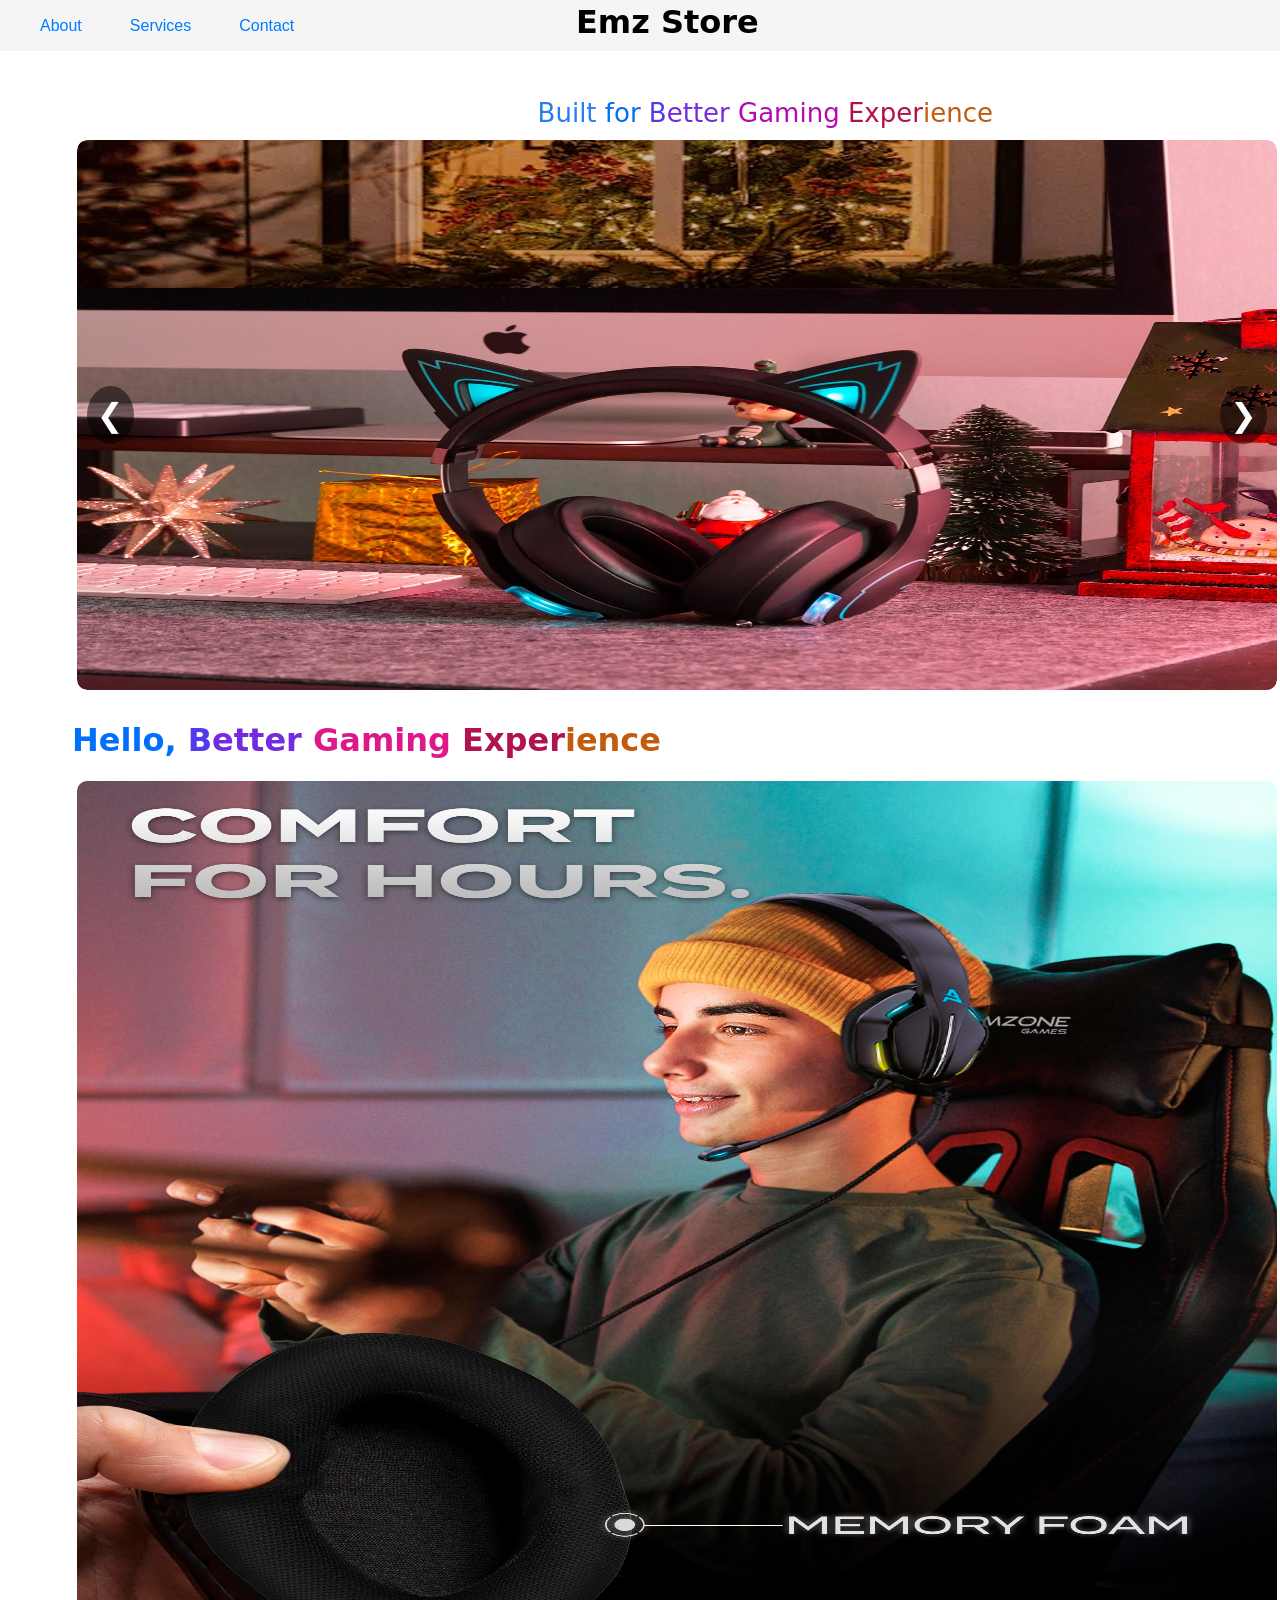
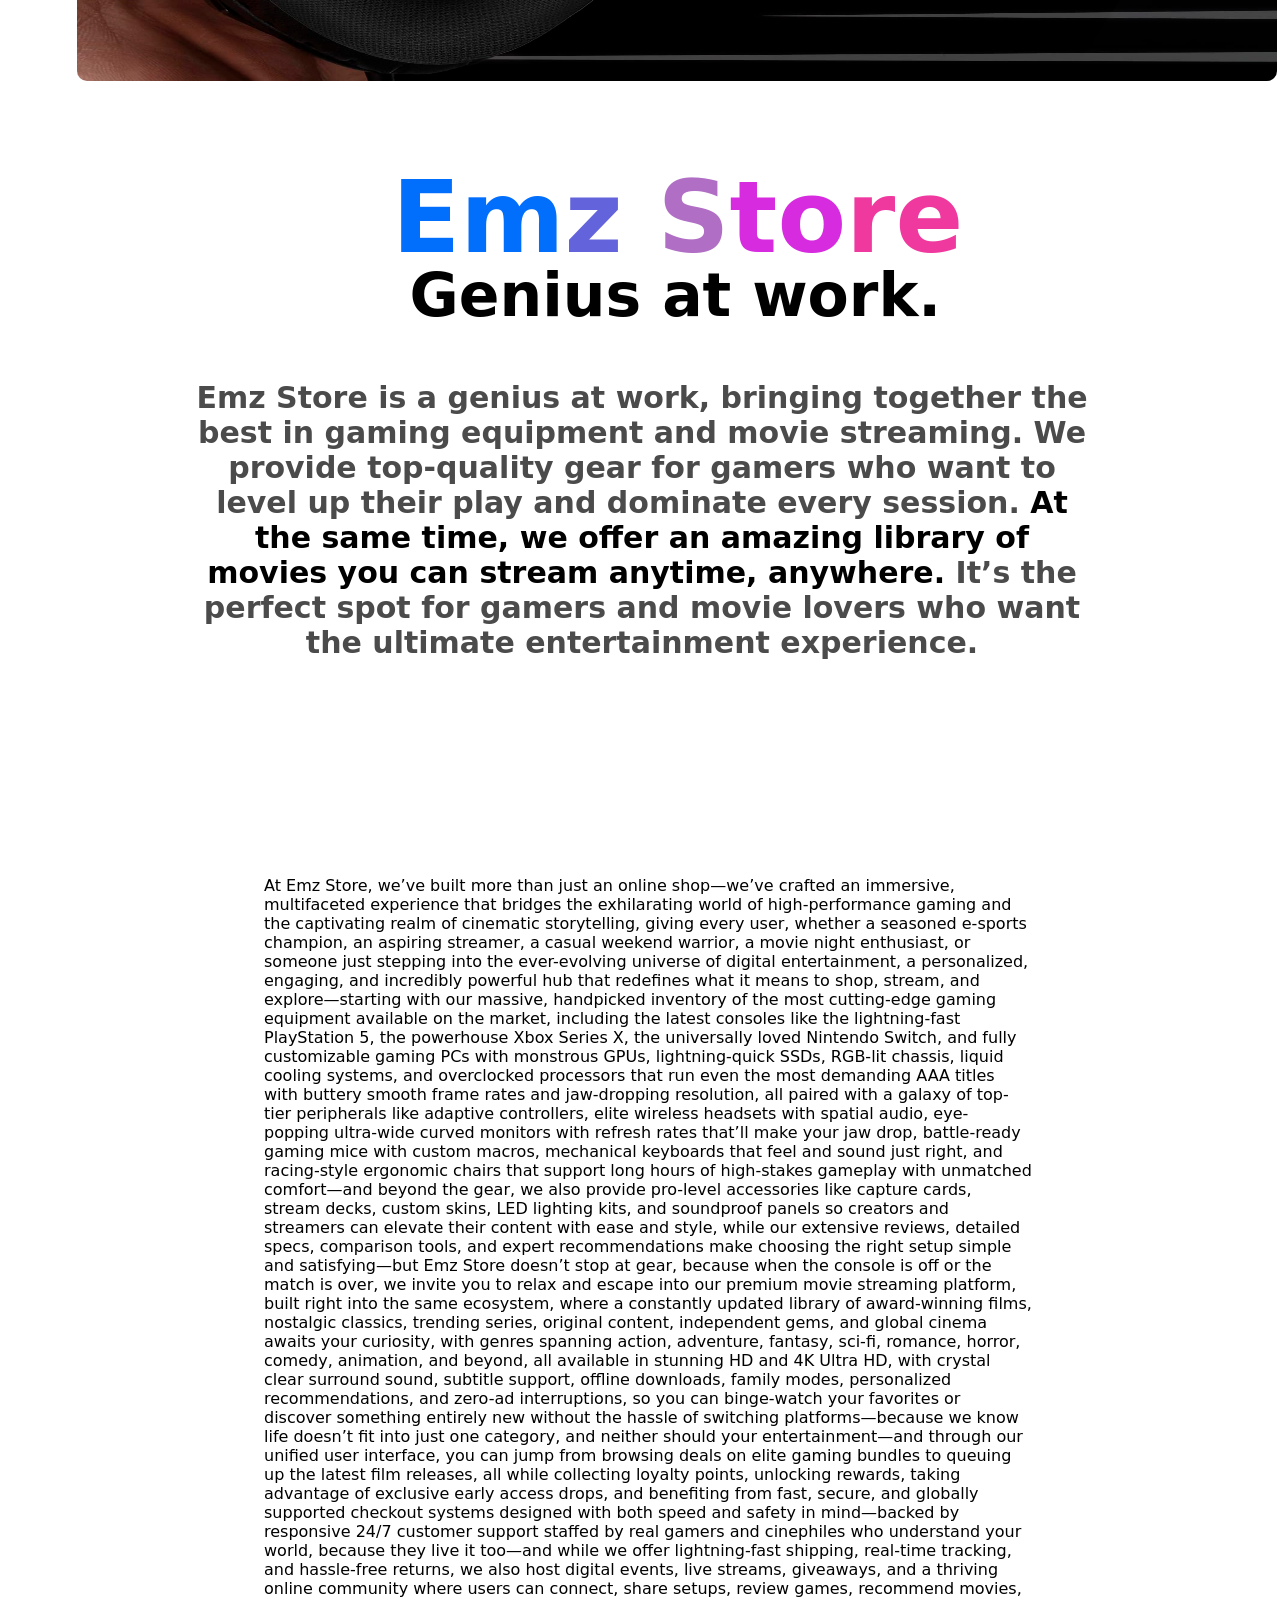
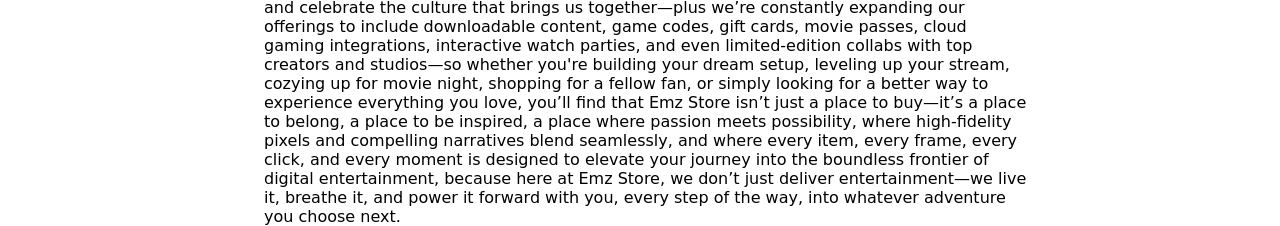
<file: learn5.html>
<!DOCTYPE html>
<html lang="en">
  <head>
    <meta charset="UTF-8" />
    <meta name="viewport" content="width=device-width, initial-scale=1.0" />
    <title>Learn More</title>
  </head>
  <body>
     <!--Nav-Bar-->
    <nav>
    <div class="nav-item">
      <span class="nav-link">About</span>
      <div class="dropdown">
        <p>Welcome to EMZ Store – Your Ultimate Gaming Arsenal Awaits
At EMZ Store, we don’t just sell gaming equipment — we live and breathe gaming culture. Born from the passion of lifelong gamers and tech enthusiasts, our mission is simple: to equip every gamer with the tools they need to dominate their game, immerse in their world, and unleash their full potential.

Gaming has evolved into a global culture that brings people together, sparks creativity, and pushes the limits of technology. Whether you’re grinding through ranked matches, building vast digital empires, or streaming your latest adventure, having the right gear makes all the difference. That’s where we come in.</p>
      </div>
    </div>

    <div class="nav-item">
      <span class="nav-link">Services</span>
      <div class="dropdown">
        <p>Our curated collection includes only the best and most trusted gaming equipment available. We carefully select products based on performance, durability, user reviews, and cutting-edge features.

Here’s just a glimpse of what you’ll find in our store:

🎮 Gaming Consoles & Accessories – From the latest PlayStation and Xbox consoles to retro controllers and VR setups.
🖥️ PC Gaming Gear – High-performance keyboards, mice, headsets, monitors, and the latest GPUs and CPUs.
🛠️ Custom Builds & Components – Whether you're building a monster rig or upgrading your current setup, we’ve got the parts you need.
🪑 Gaming Furniture – Ergonomic chairs, adjustable desks, and RGB setups that level up both your comfort and style.
🔊 Streaming Essentials – Mics, capture cards, lighting kits — everything you need to build your online presence.
We partner with top brands like Razer, Corsair, SteelSeries, ASUS, MSI, Logitech, and many more to ensure our customers get authentic, premium gear every time.</p>
      </div>
    </div>

    <div class="nav-item">
      <span class="nav-link">Contact</span>
      <div class="dropdown">
        <a href="https://wa.me/+2347041545267" class="whapp">0704-154-5267</a></p>
    <p><svg class="w-6 h-6 text-gray-800 dark:text-white" aria-hidden="true" xmlns="http://www.w3.org/2000/svg" width="24" height="24" fill="none" viewBox="0 0 24 24">
        <path stroke="currentColor" stroke-linecap="round" stroke-width="2" d="m3.5 5.5 7.893 6.036a1 1 0 0 0 1.214 0L20.5 5.5M4 19h16a1 1 0 0 0 1-1V6a1 1 0 0 0-1-1H4a1 1 0 0 0-1 1v12a1 1 0 0 0 1 1Z"/>
      </svg>

    <a href="mailto:https://socialmeda03@gmail.com" class="mael">Mail Us</a></p>
      <p><svg class="w-6 h-6 text-gray-800 dark:text-white" aria-hidden="true" xmlns="http://www.w3.org/2000/svg" width="24" height="24" fill="currentColor" viewBox="0 0 24 24">
        <path fill-rule="evenodd" d="M12.51 8.796v1.697a3.738 3.738 0 0 1 3.288-1.684c3.455 0 4.202 2.16 4.202 4.97V19.5h-3.2v-5.072c0-1.21-.244-2.766-2.128-2.766-1.827 0-2.139 1.317-2.139 2.676V19.5h-3.19V8.796h3.168ZM7.2 6.106a1.61 1.61 0 0 1-.988 1.483 1.595 1.595 0 0 1-1.743-.348A1.607 1.607 0 0 1 5.6 4.5a1.601 1.601 0 0 1 1.6 1.606Z" clip-rule="evenodd"/>
        <path d="M7.2 8.809H4V19.5h3.2V8.809Z"/>
      </svg>
    <a href="https://www.linkedin.com/in/emmanuel-atunwa-45a065334" class="in">Linked In</a></p>
      </div>
    </div>
</div>
</nav>
     <a href="index.html" style="color: black; text-decoration: none;"><h1 class="h1">Emz Store</h1></a>
   <p class="line1">
  <span style="color: rgb(40, 126, 239);">Built</span>
  <span style="color: rgb(2, 110, 252);">for</span>
  <span style="color: rgb(115, 43, 223);"><span style="color: rgb(81, 57, 240);">B</span>etter</span>
  <span style="color: rgb(180, 10, 180);">Gaming</span>
  <span style="color: rgb(177, 19, 64);">Exper<span style="color: rgb(194, 91, 13);">ience</span></span>
</p>
    
    <!--SLIDES-->
    <section class="imgslides">
<div class="slider"></div>
    <div class="slides" id="slides">
      <img src="better gaming experience 15.jpeg" alt="Slide 1" />
      <img src="better gaming experience 16.jpeg" alt="Slide 2" />
      <img src="better gaming experience 17.jpeg" alt="Slide 3" />
      <img src="better gaming experience 18.jpeg" alt="Slide 3" />

    </div>
    <div class="arrow prev" onclick="moveSlide(-1)">&#10094;</div>
    <div class="arrow next" onclick="moveSlide(1)">&#10095;</div>
  </div>

  <div class="dots" id="dots"></div>
  </section>

  <h1 class="page2">
  <span style="color: rgb(2, 110, 252);">Hello,</span>
  <span style="color: rgb(115, 43, 223);"><span style="color: rgb(81, 57, 240);">B</span>etter</span>
  <span style="color: rgb(221, 24, 139);">Gaming</span>
  <span style="color: rgb(177, 19, 80);">Exper<span style="color: rgb(194, 91, 13);">ience</span></span></h1>
  <img src="better gaming experience 19.jpeg" alt="better gaming exp" class="page2img">


  <p class="lastpage"><span style="color: rgb(2, 110, 252);">Em<span style="color: rgb(99, 99, 220);">z</span></span>
  <span style="color: rgb(214, 43, 223);"><span style="color: rgb(176, 110, 196);">S</span>to<span style="color: rgb(240, 57, 158);">re</span></span>
  <p class="lastpageprt1">Genius at work.</p>
  <p class="lastpageprt2">Emz Store is a genius at work, bringing together the best in gaming equipment and movie streaming.
     We provide top-quality gear for gamers who want to level up their play and dominate every session. 
     <span style="color: black;">At the same time, we offer an amazing library of movies you can stream anytime, anywhere.</span>
      It’s the perfect spot for gamers and movie lovers who want the ultimate entertainment experience.</p>

     <p class="longnote">
      At Emz Store, we’ve built more than just an online shop—we’ve crafted an
      immersive, multifaceted experience that bridges the exhilarating world of
      high-performance gaming and the captivating realm of cinematic
      storytelling, giving every user, whether a seasoned e-sports champion, an
      aspiring streamer, a casual weekend warrior, a movie night enthusiast, or
      someone just stepping into the ever-evolving universe of digital
      entertainment, a personalized, engaging, and incredibly powerful hub that
      redefines what it means to shop, stream, and explore—starting with our
      massive, handpicked inventory of the most cutting-edge gaming equipment
      available on the market, including the latest consoles like the
      lightning-fast PlayStation 5, the powerhouse Xbox Series X, the
      universally loved Nintendo Switch, and fully customizable gaming PCs with
      monstrous GPUs, lightning-quick SSDs, RGB-lit chassis, liquid cooling
      systems, and overclocked processors that run even the most demanding AAA
      titles with buttery smooth frame rates and jaw-dropping resolution, all
      paired with a galaxy of top-tier peripherals like adaptive controllers,
      elite wireless headsets with spatial audio, eye-popping ultra-wide curved
      monitors with refresh rates that’ll make your jaw drop, battle-ready
      gaming mice with custom macros, mechanical keyboards that feel and sound
      just right, and racing-style ergonomic chairs that support long hours of
      high-stakes gameplay with unmatched comfort—and beyond the gear, we also
      provide pro-level accessories like capture cards, stream decks, custom
      skins, LED lighting kits, and soundproof panels so creators and streamers
      can elevate their content with ease and style, while our extensive
      reviews, detailed specs, comparison tools, and expert recommendations make
      choosing the right setup simple and satisfying—but Emz Store doesn’t stop
      at gear, because when the console is off or the match is over, we invite
      you to relax and escape into our premium movie streaming platform, built
      right into the same ecosystem, where a constantly updated library of
      award-winning films, nostalgic classics, trending series, original
      content, independent gems, and global cinema awaits your curiosity, with
      genres spanning action, adventure, fantasy, sci-fi, romance, horror,
      comedy, animation, and beyond, all available in stunning HD and 4K Ultra
      HD, with crystal clear surround sound, subtitle support, offline
      downloads, family modes, personalized recommendations, and zero-ad
      interruptions, so you can binge-watch your favorites or discover something
      entirely new without the hassle of switching platforms—because we know
      life doesn’t fit into just one category, and neither should your
      entertainment—and through our unified user interface, you can jump from
      browsing deals on elite gaming bundles to queuing up the latest film
      releases, all while collecting loyalty points, unlocking rewards, taking
      advantage of exclusive early access drops, and benefiting from fast,
      secure, and globally supported checkout systems designed with both speed
      and safety in mind—backed by responsive 24/7 customer support staffed by
      real gamers and cinephiles who understand your world, because they live it
      too—and while we offer lightning-fast shipping, real-time tracking, and
      hassle-free returns, we also host digital events, live streams, giveaways,
      and a thriving online community where users can connect, share setups,
      review games, recommend movies, and celebrate the culture that brings us
      together—plus we’re constantly expanding our offerings to include
      downloadable content, game codes, gift cards, movie passes, cloud gaming
      integrations, interactive watch parties, and even limited-edition collabs
      with top creators and studios—so whether you're building your dream setup,
      leveling up your stream, cozying up for movie night, shopping for a fellow
      fan, or simply looking for a better way to experience everything you love,
      you’ll find that Emz Store isn’t just a place to buy—it’s a place to
      belong, a place to be inspired, a place where passion meets possibility,
      where high-fidelity pixels and compelling narratives blend seamlessly, and
      where every item, every frame, every click, and every moment is designed
      to elevate your journey into the boundless frontier of digital
      entertainment, because here at Emz Store, we don’t just deliver
      entertainment—we live it, breathe it, and power it forward with you, every
      step of the way, into whatever adventure you choose next.
    </p> 

  </body>
  <style>
    body {
      width: 100%;
     
      font-family: system-ui, -apple-system, BlinkMacSystemFont, "Segoe UI",
        Roboto, Oxygen, Ubuntu, Cantarell, "Open Sans", "Helvetica Neue",
        sans-serif;
    }
    nav {
  background-color: rgba(245, 245, 245, 0.963);
  padding: 1rem 2rem;
  display: flex;
  position: fixed;
  z-index: 1000;
  left: 0%;
  width: 1300px;
  top: 0%;
}

.nav-item {
  position: relative;
  margin-right: 2rem;
  cursor: pointer;
}
.nav-item:hover {
  text-decoration: underline;
  text-decoration-thickness: 2px;
  text-decoration-color: rgb(0, 123, 255);
}

.nav-link {
  color: rgb(0, 123, 255);
  font-family: sans-serif;
  text-decoration: none;
  padding: 0.5rem;
}

.dropdown {
  display: none;
  position: absolute;
  top: 100%;
  left: 0;
  background-color: rgba(242, 240, 240, 0.538);
  padding: 1rem;
  width: 700px;
  border-radius: 6px;
  z-index: 1000;
}

.dropdown a {
  color: black;
  text-decoration: none;
  display: block;
  padding: 0.3rem 0;
  font-family: sans-serif;
}

.dropdown a:hover {
  text-decoration: underline;
}

.nav-item:hover .dropdown {
  display: block;
}

   
    /*Slides Begin*/
    .slider {
  position: absolute;
  top: 10%;
  margin: 50px auto;
  overflow: hidden;
  border-radius: 10px;
  height: 550px;
  left: 6%;
  cursor: pointer;
  width: 1200px;
}

.imgslides {
  position: absolute;
  top: 10%;
  margin: 50px auto;
  overflow: hidden;
  border-radius: 10px;
  height: 550px;
  left: 6%;
  cursor: pointer;
  width: 1200px;
}

.slides {
  display: flex;
  transition: transform 0.5s ease-in-out;
  width: 1200px;
  height: 550px;
}

.slides img {
  width: 1200px;
  height: 550px;
  height: auto;
  border-radius: 10px;
  flex-shrink: 0;
}

.arrow {
  position: absolute;
  top: 50%;
  transform: translateY(-50%);
  font-size: 2rem;
  color: white;
  background: rgba(0, 0, 0, 0.5);
  padding: 10px;
  cursor: pointer;
  border-radius: 50%;
  user-select: none;
  z-index: 2;
}

.prev {
  left: 10px;
}
.next {
  right: 10px;
}

.dots {
  text-align: center;
  margin-top: 15px;
}

.dot {
  display: inline-block;
  width: 10px;
  height: 10px;
  background: #bbb;
  border-radius: 50%;
  margin: 5px;
  cursor: pointer;
}

.dot.active {
  background: #333;
}
 .h1 {
      position: fixed;
      top: -2%;
      left: 45%;
      z-index: 1000;
      cursor: pointer;
    }
.line1 {
      position: absolute;
      top: 8%;
      left: 42%;
      font-size: 26px;
    }
    .page2{
        position: relative;
        padding-top: 700px;
        left: 5%;
    }
    .page2img{
        position: absolute;
        width: 1200px;
        border-radius: 10px;
        left: 6%;
        height: 900px;
    }
    .lastpage{
        position: relative;
        padding-top: 900px;
        font-size: 100px;
        font-weight: bold;
        left: 30%;
    }
    .lastpageprt1{
        position: absolute;
        top: 1800px;
        left: 32%;
        font-size: 60px;
        font-weight: bold;
    }
    .lastpageprt2{
        position: absolute;
        top: 1950px;
        font-size: 30px;
        color: #4c4b4b;
        width: 900px;
        left: 15%;
        text-align: center;
        font-weight: bold;
    }
    .longnote{
        position: relative;
        width: 60%;
      align-items: center;
      top: 500px;
      left: 20%;
    }
/*SLIDES END*/
  </style>
  <script>
    // SLIDER
    const slides = document.getElementById("slides");
const dotsContainer = document.getElementById("dots");
const totalSlides = slides.children.length;
let currentIndex = 0;
let autoplay = true;

function showSlide(index) {
  if (index < 0) currentIndex = totalSlides - 1;
  else if (index >= totalSlides) currentIndex = 0;
  else currentIndex = index;

  slides.style.transform = `translateX(-${currentIndex * 100}%)`;

  document.querySelectorAll(".dot").forEach((dot, i) => {
    dot.classList.toggle("active", i === currentIndex);
  });
}

function moveSlide(step) {
  showSlide(currentIndex + step);
}

function createDots() {
  for (let i = 0; i < totalSlides; i++) {
    const dot = document.createElement("span");
    dot.classList.add("dot");
    if (i === 0) dot.classList.add("active");
    dot.addEventListener("click", () => showSlide(i));
    dotsContainer.appendChild(dot);
  }
}

function autoPlaySlides() {
  if (autoplay) {
    moveSlide(1);
  }
}

createDots();
showSlide(0);
setInterval(autoPlaySlides, 3000); // 3 seconds interval
  </script>
</html>
</file>
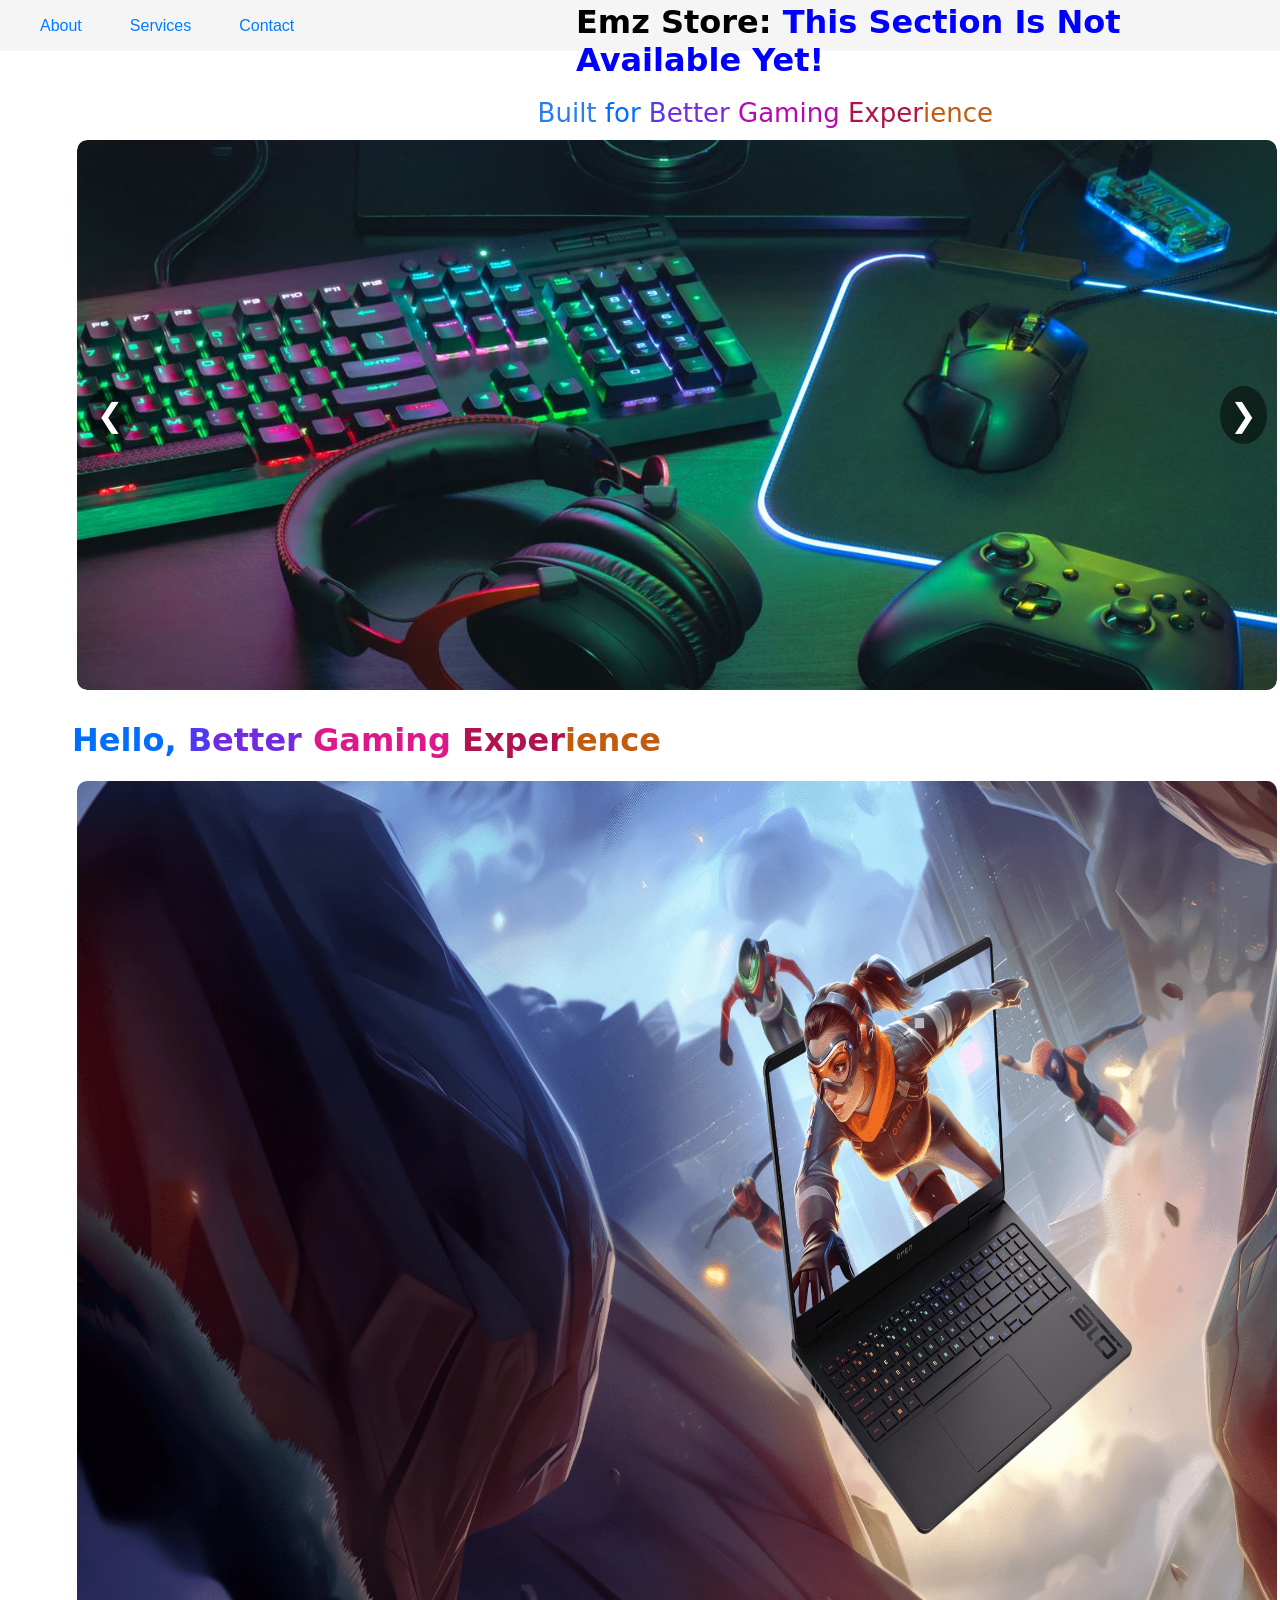
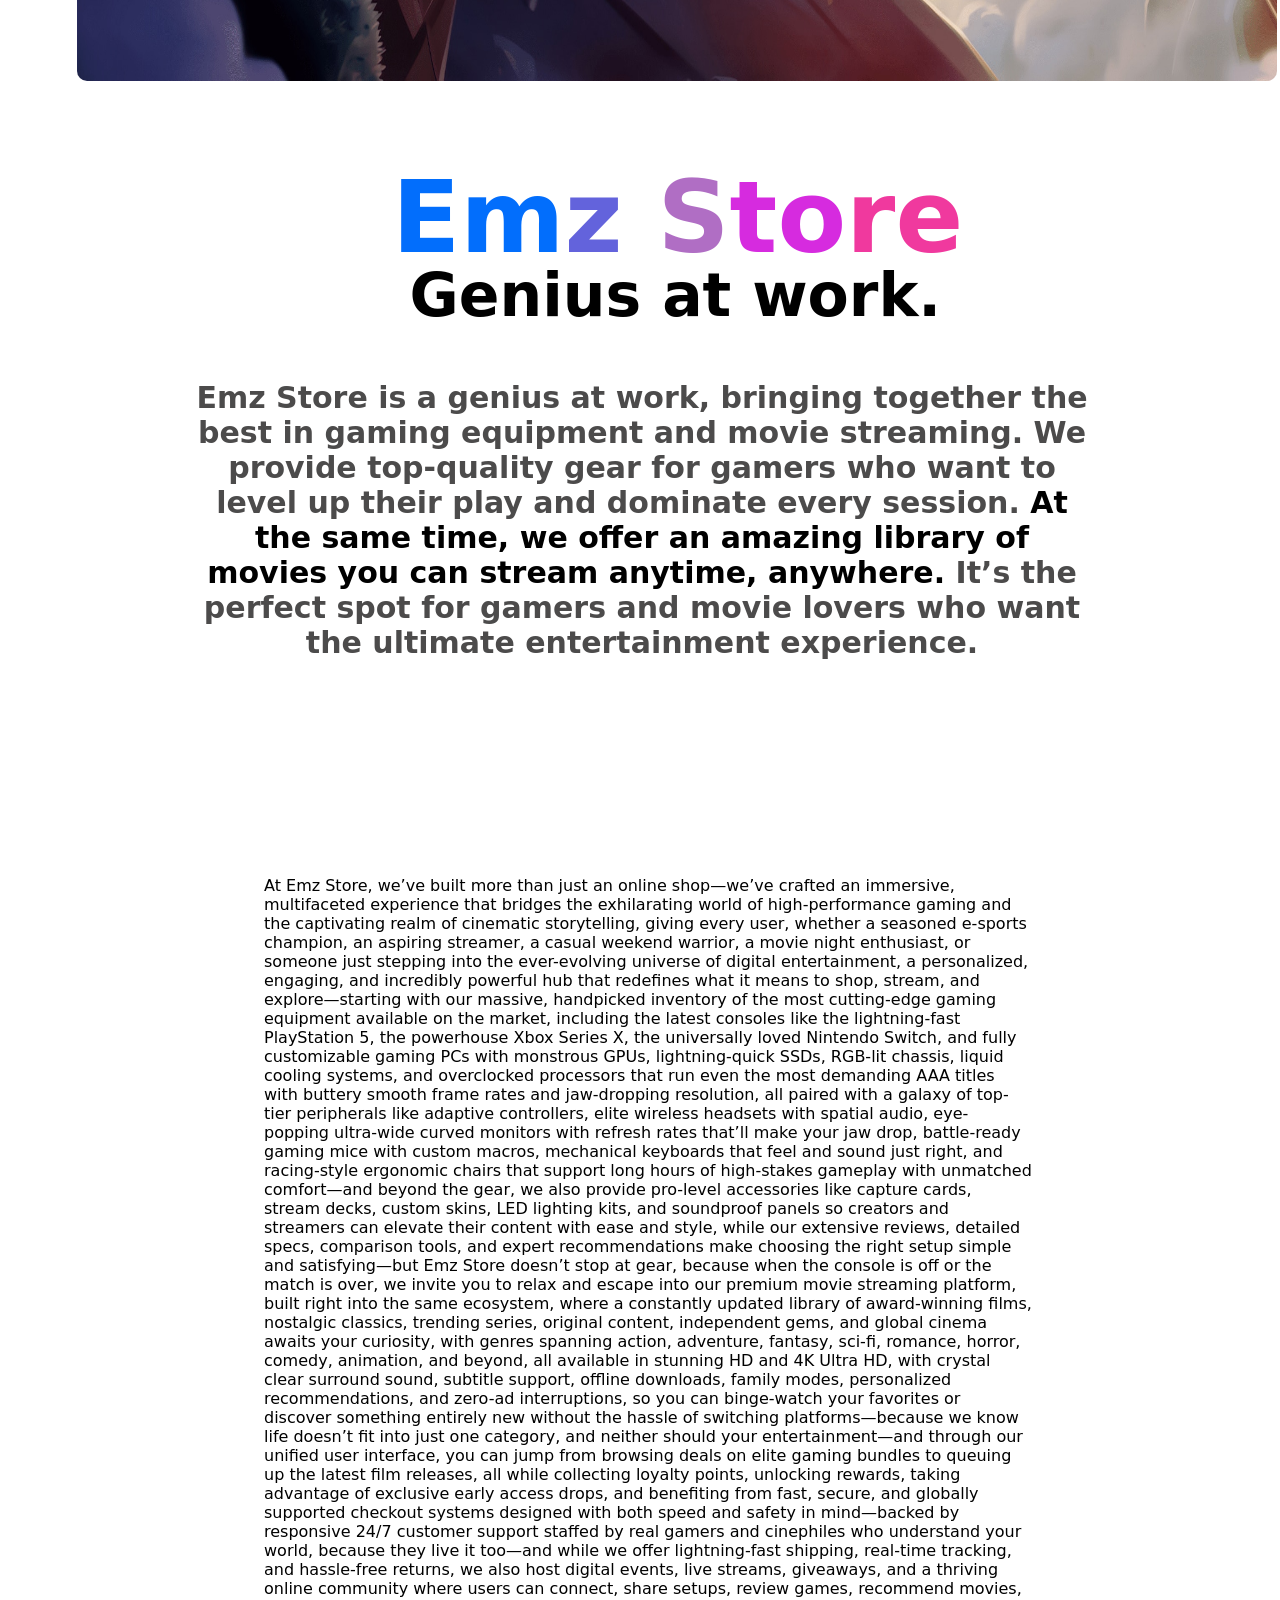
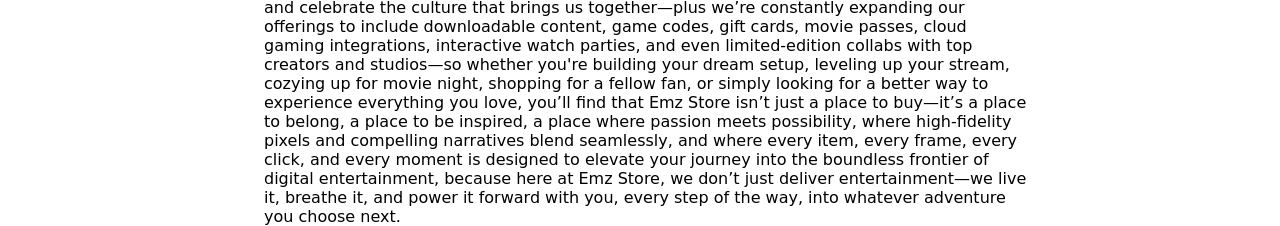
<file: notavailable.html>
<!DOCTYPE html>
<html lang="en">
  <head>
    <meta charset="UTF-8" />
    <meta name="viewport" content="width=device-width, initial-scale=1.0" />
    <title>Learn More</title>
  </head>
  <body>
     <!--Nav-Bar-->
    <nav>
    <div class="nav-item">
      <span class="nav-link">About</span>
      <div class="dropdown">
        <p>Welcome to EMZ Store – Your Ultimate Gaming Arsenal Awaits
At EMZ Store, we don’t just sell gaming equipment — we live and breathe gaming culture. Born from the passion of lifelong gamers and tech enthusiasts, our mission is simple: to equip every gamer with the tools they need to dominate their game, immerse in their world, and unleash their full potential.

Gaming has evolved into a global culture that brings people together, sparks creativity, and pushes the limits of technology. Whether you’re grinding through ranked matches, building vast digital empires, or streaming your latest adventure, having the right gear makes all the difference. That’s where we come in.</p>
      </div>
    </div>

    <div class="nav-item">
      <span class="nav-link">Services</span>
      <div class="dropdown">
        <p>Our curated collection includes only the best and most trusted gaming equipment available. We carefully select products based on performance, durability, user reviews, and cutting-edge features.

Here’s just a glimpse of what you’ll find in our store:

🎮 Gaming Consoles & Accessories – From the latest PlayStation and Xbox consoles to retro controllers and VR setups.
🖥️ PC Gaming Gear – High-performance keyboards, mice, headsets, monitors, and the latest GPUs and CPUs.
🛠️ Custom Builds & Components – Whether you're building a monster rig or upgrading your current setup, we’ve got the parts you need.
🪑 Gaming Furniture – Ergonomic chairs, adjustable desks, and RGB setups that level up both your comfort and style.
🔊 Streaming Essentials – Mics, capture cards, lighting kits — everything you need to build your online presence.
We partner with top brands like Razer, Corsair, SteelSeries, ASUS, MSI, Logitech, and many more to ensure our customers get authentic, premium gear every time.</p>
      </div>
    </div>

    <div class="nav-item">
      <span class="nav-link">Contact</span>
      <div class="dropdown">
        <a href="https://wa.me/+2347041545267" class="whapp">0704-154-5267</a></p>
    <p><svg class="w-6 h-6 text-gray-800 dark:text-white" aria-hidden="true" xmlns="http://www.w3.org/2000/svg" width="24" height="24" fill="none" viewBox="0 0 24 24">
        <path stroke="currentColor" stroke-linecap="round" stroke-width="2" d="m3.5 5.5 7.893 6.036a1 1 0 0 0 1.214 0L20.5 5.5M4 19h16a1 1 0 0 0 1-1V6a1 1 0 0 0-1-1H4a1 1 0 0 0-1 1v12a1 1 0 0 0 1 1Z"/>
      </svg>

    <a href="mailto:https://socialmeda03@gmail.com" class="mael">Mail Us</a></p>
      <p><svg class="w-6 h-6 text-gray-800 dark:text-white" aria-hidden="true" xmlns="http://www.w3.org/2000/svg" width="24" height="24" fill="currentColor" viewBox="0 0 24 24">
        <path fill-rule="evenodd" d="M12.51 8.796v1.697a3.738 3.738 0 0 1 3.288-1.684c3.455 0 4.202 2.16 4.202 4.97V19.5h-3.2v-5.072c0-1.21-.244-2.766-2.128-2.766-1.827 0-2.139 1.317-2.139 2.676V19.5h-3.19V8.796h3.168ZM7.2 6.106a1.61 1.61 0 0 1-.988 1.483 1.595 1.595 0 0 1-1.743-.348A1.607 1.607 0 0 1 5.6 4.5a1.601 1.601 0 0 1 1.6 1.606Z" clip-rule="evenodd"/>
        <path d="M7.2 8.809H4V19.5h3.2V8.809Z"/>
      </svg>
    <a href="https://www.linkedin.com/in/emmanuel-atunwa-45a065334" class="in">Linked In</a></p>
      </div>
    </div>
</div>
</nav>
    <a href="index.html" style="text-decoration: none; color: black;"><h1 class="h1">Emz Store: </a><span style="color: blue;">This Section Is Not Available Yet!</span></h1>
   <p class="line1">
  <span style="color: rgb(40, 126, 239);">Built</span>
  <span style="color: rgb(2, 110, 252);">for</span>
  <span style="color: rgb(115, 43, 223);"><span style="color: rgb(81, 57, 240);">B</span>etter</span>
  <span style="color: rgb(180, 10, 180);">Gaming</span>
  <span style="color: rgb(177, 19, 64);">Exper<span style="color: rgb(194, 91, 13);">ience</span></span>
</p>
    
    <!--SLIDES-->
    <section class="imgslides">
<div class="slider"></div>
    <div class="slides" id="slides">
      <img src="better gaming experience1.jpeg" alt="Slide 1" />
      <img src="better gaming experience 2 .jpeg" alt="Slide 2" />
      <img src="better gaming experience 13.jpeg" alt="Slide 3" />
      <img src="better gaming experience 22.jpeg" alt="Slide 3" />

    </div>
    <div class="arrow prev" onclick="moveSlide(-1)">&#10094;</div>
    <div class="arrow next" onclick="moveSlide(1)">&#10095;</div>
  </div>

  <div class="dots" id="dots"></div>
  </section>

  <h1 class="page2">
  <span style="color: rgb(2, 110, 252);">Hello,</span>
  <span style="color: rgb(115, 43, 223);"><span style="color: rgb(81, 57, 240);">B</span>etter</span>
  <span style="color: rgb(221, 24, 139);">Gaming</span>
  <span style="color: rgb(177, 19, 80);">Exper<span style="color: rgb(194, 91, 13);">ience</span></span></h1>
  <img src="better gaming experience 23.jpeg" alt="better gaming exp" class="page2img">


  <p class="lastpage"><span style="color: rgb(2, 110, 252);">Em<span style="color: rgb(99, 99, 220);">z</span></span>
  <span style="color: rgb(214, 43, 223);"><span style="color: rgb(176, 110, 196);">S</span>to<span style="color: rgb(240, 57, 158);">re</span></span>
  <p class="lastpageprt1">Genius at work.</p>
  <p class="lastpageprt2">Emz Store is a genius at work, bringing together the best in gaming equipment and movie streaming.
     We provide top-quality gear for gamers who want to level up their play and dominate every session. 
     <span style="color: black;">At the same time, we offer an amazing library of movies you can stream anytime, anywhere.</span>
      It’s the perfect spot for gamers and movie lovers who want the ultimate entertainment experience.</p>

     <p class="longnote">
      At Emz Store, we’ve built more than just an online shop—we’ve crafted an
      immersive, multifaceted experience that bridges the exhilarating world of
      high-performance gaming and the captivating realm of cinematic
      storytelling, giving every user, whether a seasoned e-sports champion, an
      aspiring streamer, a casual weekend warrior, a movie night enthusiast, or
      someone just stepping into the ever-evolving universe of digital
      entertainment, a personalized, engaging, and incredibly powerful hub that
      redefines what it means to shop, stream, and explore—starting with our
      massive, handpicked inventory of the most cutting-edge gaming equipment
      available on the market, including the latest consoles like the
      lightning-fast PlayStation 5, the powerhouse Xbox Series X, the
      universally loved Nintendo Switch, and fully customizable gaming PCs with
      monstrous GPUs, lightning-quick SSDs, RGB-lit chassis, liquid cooling
      systems, and overclocked processors that run even the most demanding AAA
      titles with buttery smooth frame rates and jaw-dropping resolution, all
      paired with a galaxy of top-tier peripherals like adaptive controllers,
      elite wireless headsets with spatial audio, eye-popping ultra-wide curved
      monitors with refresh rates that’ll make your jaw drop, battle-ready
      gaming mice with custom macros, mechanical keyboards that feel and sound
      just right, and racing-style ergonomic chairs that support long hours of
      high-stakes gameplay with unmatched comfort—and beyond the gear, we also
      provide pro-level accessories like capture cards, stream decks, custom
      skins, LED lighting kits, and soundproof panels so creators and streamers
      can elevate their content with ease and style, while our extensive
      reviews, detailed specs, comparison tools, and expert recommendations make
      choosing the right setup simple and satisfying—but Emz Store doesn’t stop
      at gear, because when the console is off or the match is over, we invite
      you to relax and escape into our premium movie streaming platform, built
      right into the same ecosystem, where a constantly updated library of
      award-winning films, nostalgic classics, trending series, original
      content, independent gems, and global cinema awaits your curiosity, with
      genres spanning action, adventure, fantasy, sci-fi, romance, horror,
      comedy, animation, and beyond, all available in stunning HD and 4K Ultra
      HD, with crystal clear surround sound, subtitle support, offline
      downloads, family modes, personalized recommendations, and zero-ad
      interruptions, so you can binge-watch your favorites or discover something
      entirely new without the hassle of switching platforms—because we know
      life doesn’t fit into just one category, and neither should your
      entertainment—and through our unified user interface, you can jump from
      browsing deals on elite gaming bundles to queuing up the latest film
      releases, all while collecting loyalty points, unlocking rewards, taking
      advantage of exclusive early access drops, and benefiting from fast,
      secure, and globally supported checkout systems designed with both speed
      and safety in mind—backed by responsive 24/7 customer support staffed by
      real gamers and cinephiles who understand your world, because they live it
      too—and while we offer lightning-fast shipping, real-time tracking, and
      hassle-free returns, we also host digital events, live streams, giveaways,
      and a thriving online community where users can connect, share setups,
      review games, recommend movies, and celebrate the culture that brings us
      together—plus we’re constantly expanding our offerings to include
      downloadable content, game codes, gift cards, movie passes, cloud gaming
      integrations, interactive watch parties, and even limited-edition collabs
      with top creators and studios—so whether you're building your dream setup,
      leveling up your stream, cozying up for movie night, shopping for a fellow
      fan, or simply looking for a better way to experience everything you love,
      you’ll find that Emz Store isn’t just a place to buy—it’s a place to
      belong, a place to be inspired, a place where passion meets possibility,
      where high-fidelity pixels and compelling narratives blend seamlessly, and
      where every item, every frame, every click, and every moment is designed
      to elevate your journey into the boundless frontier of digital
      entertainment, because here at Emz Store, we don’t just deliver
      entertainment—we live it, breathe it, and power it forward with you, every
      step of the way, into whatever adventure you choose next.
    </p> 

  </body>
  <style>
    body {
      width: 100%;
     
      font-family: system-ui, -apple-system, BlinkMacSystemFont, "Segoe UI",
        Roboto, Oxygen, Ubuntu, Cantarell, "Open Sans", "Helvetica Neue",
        sans-serif;
    }
    nav {
  background-color: rgba(245, 245, 245, 0.963);
  padding: 1rem 2rem;
  display: flex;
  position: fixed;
  z-index: 1000;
  left: 0%;
  width: 1300px;
  top: 0%;
}

.nav-item {
  position: relative;
  margin-right: 2rem;
  cursor: pointer;
}
.nav-item:hover {
  text-decoration: underline;
  text-decoration-thickness: 2px;
  text-decoration-color: rgb(0, 123, 255);
}

.nav-link {
  color: rgb(0, 123, 255);
  font-family: sans-serif;
  text-decoration: none;
  padding: 0.5rem;
}

.dropdown {
  display: none;
  position: absolute;
  top: 100%;
  left: 0;
  background-color: rgba(242, 240, 240, 0.538);
  padding: 1rem;
  width: 700px;
  border-radius: 6px;
  z-index: 1000;
}

.dropdown a {
  color: black;
  text-decoration: none;
  display: block;
  padding: 0.3rem 0;
  font-family: sans-serif;
}

.dropdown a:hover {
  text-decoration: underline;
}

.nav-item:hover .dropdown {
  display: block;
}

   
    /*Slides Begin*/
    .slider {
  position: absolute;
  top: 10%;
  margin: 50px auto;
  overflow: hidden;
  border-radius: 10px;
  height: 550px;
  left: 6%;
  cursor: pointer;
  width: 1200px;
}

.imgslides {
  position: absolute;
  top: 10%;
  margin: 50px auto;
  overflow: hidden;
  border-radius: 10px;
  height: 550px;
  left: 6%;
  cursor: pointer;
  width: 1200px;
}

.slides {
  display: flex;
  transition: transform 0.5s ease-in-out;
  width: 1200px;
  height: 550px;
}

.slides img {
  width: 1200px;
  height: 550px;
  height: auto;
  border-radius: 10px;
  flex-shrink: 0;
}

.arrow {
  position: absolute;
  top: 50%;
  transform: translateY(-50%);
  font-size: 2rem;
  color: white;
  background: rgba(0, 0, 0, 0.5);
  padding: 10px;
  cursor: pointer;
  border-radius: 50%;
  user-select: none;
  z-index: 2;
}

.prev {
  left: 10px;
}
.next {
  right: 10px;
}

.dots {
  text-align: center;
  margin-top: 15px;
}

.dot {
  display: inline-block;
  width: 10px;
  height: 10px;
  background: #bbb;
  border-radius: 50%;
  margin: 5px;
  cursor: pointer;
}

.dot.active {
  background: #333;
}
 .h1 {
      position: fixed;
      top: -2%;
      left: 45%;
      z-index: 1000;
      cursor: pointer;
    }
.line1 {
      position: absolute;
      top: 8%;
      left: 42%;
      font-size: 26px;
    }
    .page2{
        position: relative;
        padding-top: 700px;
        left: 5%;
    }
    .page2img{
        position: absolute;
        width: 1200px;
        border-radius: 10px;
        left: 6%;
        height: 900px;
    }
    .lastpage{
        position: relative;
        padding-top: 900px;
        font-size: 100px;
        font-weight: bold;
        left: 30%;
    }
    .lastpageprt1{
        position: absolute;
        top: 1800px;
        left: 32%;
        font-size: 60px;
        font-weight: bold;
    }
    .lastpageprt2{
        position: absolute;
        top: 1950px;
        font-size: 30px;
        color: #4c4b4b;
        width: 900px;
        left: 15%;
        text-align: center;
        font-weight: bold;
    }
    .longnote{
        position: relative;
        width: 60%;
      align-items: center;
      top: 500px;
      left: 20%;
    }
/*SLIDES END*/
  </style>
  <script>
    // SLIDER
    const slides = document.getElementById("slides");
const dotsContainer = document.getElementById("dots");
const totalSlides = slides.children.length;
let currentIndex = 0;
let autoplay = true;

function showSlide(index) {
  if (index < 0) currentIndex = totalSlides - 1;
  else if (index >= totalSlides) currentIndex = 0;
  else currentIndex = index;

  slides.style.transform = `translateX(-${currentIndex * 100}%)`;

  document.querySelectorAll(".dot").forEach((dot, i) => {
    dot.classList.toggle("active", i === currentIndex);
  });
}

function moveSlide(step) {
  showSlide(currentIndex + step);
}

function createDots() {
  for (let i = 0; i < totalSlides; i++) {
    const dot = document.createElement("span");
    dot.classList.add("dot");
    if (i === 0) dot.classList.add("active");
    dot.addEventListener("click", () => showSlide(i));
    dotsContainer.appendChild(dot);
  }
}

function autoPlaySlides() {
  if (autoplay) {
    moveSlide(1);
  }
}

createDots();
showSlide(0);
setInterval(autoPlaySlides, 3000); // 3 seconds interval
  </script>
</html>
</file>
<file: style.css>
html,
body {
  width: 100%;
  height: 100%;
}
body {
  animation: left 2s ease;
  padding: none;
}
p {
  animation: left 4s ease;
  cursor: pointer;
}
button {
  animation: right 2s ease;
}
img {
  animation: 2s ease-out;
  border-bottom-left-radius: 10px;
  border-bottom-right-radius: 10px;
}
nav {
  background-color: rgba(245, 245, 245, 0.963);
  padding: 1rem 2rem;
  display: flex;
  position: fixed;
  width: 1300px;
  z-index: 1000;
  left: 0%;
  top: 0%;
}

.nav-item {
  position: relative;
  margin-right: 2rem;
  cursor: pointer;
}
.nav-item:hover {
  text-decoration: underline;
  text-decoration-thickness: 2px;
  text-decoration-color: rgb(0, 123, 255);
}

.nav-link {
  color: rgb(0, 123, 255);
  font-family: sans-serif;
  text-decoration: none;
  padding: 0.5rem;
}

.dropdown {
  display: none;
  position: absolute;
  top: 100%;
  left: 0;
  background-color: rgba(242, 240, 240, 0.538);
  padding: 1rem;
  width: 700px;
  border-radius: 6px;
  z-index: 1000;
}

.dropdown a {
  color: black;
  text-decoration: none;
  display: block;
  padding: 0.3rem 0;
  font-family: sans-serif;
}

.dropdown a:hover {
  text-decoration: underline;
}

.nav-item:hover .dropdown {
  display: block;
}

#emz {
  font-size: 400px;
  position: absolute;
  top: -390px;
  color: rgba(128, 128, 128, 0.177);
  background-color: rgba(30, 30, 140, 0.03);
  /*left: 240px;*/
  font-weight: bolder;
  text-decoration: dotted;
  width: 1350px;
  height: 660px;
  text-align: center;
  font-family: Verdana, Geneva, Tahoma, sans-serif;
  cursor: pointer;
}
/*body{
    background-image: url("paper.gif");
}*/
.typing {
  color: #138695;
  position: absolute;
  top: 430px;
  left: 470px;
  font-size: xx-large;
  font-family: cursive;
  font-weight: bolder;
  cursor: pointer;
  border-right: 2px solid #00ffcc;
  white-space: nowrap;
  overflow: hidden;
  animation: right 2s ease;
}

@keyframes right {
  0% {
    transform: translateX(400px);
    opacity: 0;
  }
  100% {
    transform: translateX(0);
    opacity: 1;
  }
}
.shop {
  background-color: rgb(63, 107, 227);
  width: 120px;
  height: 50px;
  border-color: rgb(63, 107, 227);
  border-radius: 30px;
  color: white;
  font-family: "Segoe UI", Tahoma, Geneva, Verdana, sans-serif;
  position: absolute;
  cursor: pointer;
  top: 500px;
  left: 615px;
  font-size: larger;
  text-align: center;
}
.shop:active {
  background-color: rgb(25, 82, 237);
  border-color: rgb(25, 82, 237);
}
.shop:hover {
  background-color: rgb(88, 126, 230);
  border-color: rgb(88, 126, 230);
}
#navbar {
  width: 700px;
  display: flex;
  gap: 100px;
  font-size: x-large;
  font-family: "Segoe UI", Tahoma, Geneva, Verdana, sans-serif;
  float: right;
  position: absolute;
  left: 550px;
  animation: left 2s ease;
}
/*navbar animation*/
@keyframes left {
  0% {
    transform: translateY(40px);
    opacity: 0;
  }
  100% {
    transform: translateY(0);
    opacity: 1;
  }
}
.home {
  text-decoration: none;
  color: rgb(63, 107, 227);
  font-weight: bolder;
}
.about {
  text-decoration: none;
  color: black;
}
.about:hover {
  color: rgb(63, 107, 227);
}
.services {
  text-decoration: none;
  color: black;
}
.services:hover {
  color: rgb(63, 107, 227);
}
.contact {
  text-decoration: none;
  color: black;
}
.contact:hover {
  color: rgb(63, 107, 227);
}
#pc {
  position: relative;
  top: 670px;
  width: 1265px;
  cursor: pointer;
  animation: left 2s ease;
  left: 40px;
}
#pc:hover {
  animation: left 2s ease;
}
.pcpro {
  position: absolute;
  font-size: 70px;
  font-weight: bold;
  font-family: system-ui, -apple-system, BlinkMacSystemFont, "Segoe UI", Roboto,
    Oxygen, Ubuntu, Cantarell, "Open Sans", "Helvetica Neue", sans-serif;
  color: white;
  left: 450px;
  top: 650px;
  cursor: pointer;
  animation: left 4s ease;
}
.gexp {
  position: absolute;
  font-size: 25px;
  font-family: system-ui, -apple-system, BlinkMacSystemFont, "Segoe UI", Roboto,
    Oxygen, Ubuntu, Cantarell, "Open Sans", "Helvetica Neue", sans-serif;
  color: white;
  left: 500px;
  top: 780px;
  cursor: pointer;
  animation: left 4s ease;
}
.btnlearn {
  position: absolute;
  border-radius: 30px;
  width: 140px;
  height: 50px;
  font-size: 20px;
  color: white;
  font-family: system-ui, -apple-system, BlinkMacSystemFont, "Segoe UI", Roboto,
    Oxygen, Ubuntu, Cantarell, "Open Sans", "Helvetica Neue", sans-serif;
  background-color: rgb(63, 107, 227);
  border-color: rgb(63, 107, 227);
  left: 540px;
  top: 850px;
  cursor: pointer;
}
.btnlearn:hover {
  background-color: rgb(88, 126, 230);
  border-color: rgb(88, 126, 230);
}
.btnlearn:active {
  background-color: rgb(25, 82, 237);
  border-color: rgb(25, 82, 237);
}
.btnbuy {
  position: absolute;
  border-radius: 30px;
  width: 90px;
  height: 50px;
  font-size: 20px;
  color: rgb(63, 107, 227);
  font-family: system-ui, -apple-system, BlinkMacSystemFont, "Segoe UI", Roboto,
    Oxygen, Ubuntu, Cantarell, "Open Sans", "Helvetica Neue", sans-serif;
  background-color: black;
  border-color: rgb(63, 107, 227);
  left: 690px;
  top: 850px;
  cursor: pointer;
}
.btnbuy:hover {
  color: white;
  background-color: rgb(63, 107, 227);
}
.btnbuy:active {
  background-color: rgb(25, 82, 237);
  border-color: rgb(25, 82, 237);
}
#pads {
  position: absolute;
  top: 1410px;
  width: 622px;
  height: 596px;
  cursor: pointer;
  left: 43px;
}
.ps5 {
  position: absolute;
  font-size: 50px;
  font-weight: bold;
  font-family: system-ui, -apple-system, BlinkMacSystemFont, "Segoe UI", Roboto,
    Oxygen, Ubuntu, Cantarell, "Open Sans", "Helvetica Neue", sans-serif;
  color: white;
  left: 200px;
  top: 1400px;
  cursor: pointer;
}
.psexp {
  position: absolute;
  font-size: 20px;
  font-family: system-ui, -apple-system, BlinkMacSystemFont, "Segoe UI", Roboto,
    Oxygen, Ubuntu, Cantarell, "Open Sans", "Helvetica Neue", sans-serif;
  color: white;
  left: 215px;
  top: 1485px;
  cursor: pointer;
}
.btnlearn2 {
  position: absolute;
  border-radius: 30px;
  width: 120px;
  height: 40px;
  font-size: 18px;
  color: white;
  font-family: system-ui, -apple-system, BlinkMacSystemFont, "Segoe UI", Roboto,
    Oxygen, Ubuntu, Cantarell, "Open Sans", "Helvetica Neue", sans-serif;
  background-color: rgb(63, 107, 227);
  border-color: rgb(63, 107, 227);
  left: 230px;
  top: 1535px;
  cursor: pointer;
}
.btnlearn2:hover {
  background-color: rgb(88, 126, 230);
  border-color: rgb(88, 126, 230);
}
.btnlearn2:active {
  background-color: rgb(25, 82, 237);
  border-color: rgb(25, 82, 237);
}
.btnbuy2 {
  position: absolute;
  border-radius: 30px;
  width: 70px;
  height: 40px;
  font-size: 18px;
  color: rgb(63, 107, 227);
  font-family: system-ui, -apple-system, BlinkMacSystemFont, "Segoe UI", Roboto,
    Oxygen, Ubuntu, Cantarell, "Open Sans", "Helvetica Neue", sans-serif;
  background-color: black;
  border-color: rgb(63, 107, 227);
  left: 360px;
  top: 1535px;
  cursor: pointer;
}
.btnbuy2:hover {
  color: white;
  background-color: rgb(63, 107, 227);
}
.btnbuy2:active {
  background-color: rgb(25, 82, 237);
  border-color: rgb(25, 82, 237);
}
#goggle {
  position: absolute;
  top: 1410px;
  width: 622px;
  height: 596px;
  left: 690px;
  cursor: pointer;
}
.vr {
  position: absolute;
  font-size: 50px;
  font-weight: bold;
  font-family: system-ui, -apple-system, BlinkMacSystemFont, "Segoe UI", Roboto,
    Oxygen, Ubuntu, Cantarell, "Open Sans", "Helvetica Neue", sans-serif;
  color: white;
  left: 880px;
  top: 1400px;
  cursor: pointer;
}
.vrexp {
  position: absolute;
  font-size: 17px;
  font-family: system-ui, -apple-system, BlinkMacSystemFont, "Segoe UI", Roboto,
    Oxygen, Ubuntu, Cantarell, "Open Sans", "Helvetica Neue", sans-serif;
  color: white;
  left: 880px;
  top: 1495px;
  cursor: pointer;
}
.btnlearn3 {
  position: absolute;
  border-radius: 30px;
  width: 120px;
  height: 40px;
  font-size: 18px;
  color: white;
  font-family: system-ui, -apple-system, BlinkMacSystemFont, "Segoe UI", Roboto,
    Oxygen, Ubuntu, Cantarell, "Open Sans", "Helvetica Neue", sans-serif;
  background-color: rgb(63, 107, 227);
  border-color: rgb(63, 107, 227);
  left: 900px;
  top: 1550px;
  cursor: pointer;
}
.btnlearn3:hover {
  background-color: rgb(88, 126, 230);
  border-color: rgb(88, 126, 230);
}
.btnlearn3:active {
  background-color: rgb(25, 82, 237);
  border-color: rgb(25, 82, 237);
}
.btnbuy3 {
  position: absolute;
  border-radius: 30px;
  width: 70px;
  height: 40px;
  font-size: 18px;
  color: rgb(63, 107, 227);
  font-family: system-ui, -apple-system, BlinkMacSystemFont, "Segoe UI", Roboto,
    Oxygen, Ubuntu, Cantarell, "Open Sans", "Helvetica Neue", sans-serif;
  background-color: black;
  border-color: rgb(63, 107, 227);
  left: 1030px;
  top: 1550px;
  cursor: pointer;
}
.btnbuy3:hover {
  color: white;
  background-color: rgb(63, 107, 227);
}
.btnbuy3:active {
  background-color: rgb(25, 82, 237);
  border-color: rgb(25, 82, 237);
}
#laptop {
  position: absolute;
  top: 2116px;
  width: 622px;
  height: 500px;
  border: 2px solid;
  border-color: rgb(203, 196, 196);
  border-top: none;
  cursor: pointer;
  left: 43px;
}
.lappy {
  position: absolute;
  font-size: 50px;
  font-weight: bold;
  font-family: system-ui, -apple-system, BlinkMacSystemFont, "Segoe UI", Roboto,
    Oxygen, Ubuntu, Cantarell, "Open Sans", "Helvetica Neue", sans-serif;
  color: black;
  top: 1970px;
  cursor: pointer;
  border: 2px solid;
  width: 622px;
  text-align: center;
  height: 96px;
  border-color: rgb(203, 196, 196);
  border-bottom: none;
  left: 43px;
}
.lappyexp {
  position: absolute;
  font-size: 20px;
  font-family: system-ui, -apple-system, BlinkMacSystemFont, "Segoe UI", Roboto,
    Oxygen, Ubuntu, Cantarell, "Open Sans", "Helvetica Neue", sans-serif;
  color: black;
  left: 210px;
  top: 2060px;
  cursor: pointer;
}
.btnlearn4 {
  position: absolute;
  border-radius: 30px;
  width: 120px;
  height: 40px;
  font-size: 18px;
  color: white;
  font-family: system-ui, -apple-system, BlinkMacSystemFont, "Segoe UI", Roboto,
    Oxygen, Ubuntu, Cantarell, "Open Sans", "Helvetica Neue", sans-serif;
  background-color: rgb(63, 107, 227);
  border-color: rgb(63, 107, 227);
  left: 230px;
  top: 2110px;
  cursor: pointer;
}
.btnlearn4:hover {
  background-color: rgb(88, 126, 230);
  border-color: rgb(88, 126, 230);
}
.btnlearn4:active {
  background-color: rgb(25, 82, 237);
  border-color: rgb(25, 82, 237);
}
.btnbuy4 {
  position: absolute;
  border-radius: 30px;
  width: 70px;
  height: 40px;
  font-size: 18px;
  color: rgb(63, 107, 227);
  font-family: system-ui, -apple-system, BlinkMacSystemFont, "Segoe UI", Roboto,
    Oxygen, Ubuntu, Cantarell, "Open Sans", "Helvetica Neue", sans-serif;
  background-color: black;
  border-color: rgb(63, 107, 227);
  left: 360px;
  top: 2110px;
  cursor: pointer;
}
.btnbuy4:hover {
  color: white;
  background-color: rgb(63, 107, 227);
}
.btnbuy4:active {
  background-color: rgb(25, 82, 237);
  border-color: rgb(25, 82, 237);
}
#headphone {
  position: absolute;
  top: 2116px;
  width: 622px;
  height: 500px;
  left: 690px;
  border: 2px solid;
  border-color: rgb(203, 196, 196);
  cursor: pointer;
  border-top: none;
}
.hp {
  position: absolute;
  font-size: 45px;
  font-weight: bold;
  font-family: system-ui, -apple-system, BlinkMacSystemFont, "Segoe UI", Roboto,
    Oxygen, Ubuntu, Cantarell, "Open Sans", "Helvetica Neue", sans-serif;
  color: black;
  top: 1975px;
  cursor: pointer;
  border: 2px solid;
  height: 96px;
  width: 622px;
  left: 690px;
  border-color: rgb(203, 196, 196);
  border-bottom: none;
  text-align: center;
}
.hpexp {
  position: absolute;
  font-size: 23px;
  font-family: system-ui, -apple-system, BlinkMacSystemFont, "Segoe UI", Roboto,
    Oxygen, Ubuntu, Cantarell, "Open Sans", "Helvetica Neue", sans-serif;
  color: black;
  left: 840px;
  top: 2050px;
}
.btnlearn5 {
  position: absolute;
  border-radius: 30px;
  width: 120px;
  height: 40px;
  font-size: 18px;
  color: white;
  font-family: system-ui, -apple-system, BlinkMacSystemFont, "Segoe UI", Roboto,
    Oxygen, Ubuntu, Cantarell, "Open Sans", "Helvetica Neue", sans-serif;
  background-color: rgb(63, 107, 227);
  border-color: rgb(63, 107, 227);
  left: 890px;
  top: 2107px;
  cursor: pointer;
}
.btnlearn5:hover {
  background-color: rgb(88, 126, 230);
  border-color: rgb(88, 126, 230);
}
.btnlearn5:active {
  background-color: rgb(25, 82, 237);
  border-color: rgb(25, 82, 237);
}
.btnbuy5 {
  position: absolute;
  border-radius: 30px;
  width: 70px;
  height: 40px;
  font-size: 18px;
  color: rgb(63, 107, 227);
  font-family: system-ui, -apple-system, BlinkMacSystemFont, "Segoe UI", Roboto,
    Oxygen, Ubuntu, Cantarell, "Open Sans", "Helvetica Neue", sans-serif;
  background-color: black;
  border-color: rgb(63, 107, 227);
  left: 1020px;
  top: 2107px;
  cursor: pointer;
}
.btnbuy5:hover {
  color: white;
  background-color: rgb(63, 107, 227);
}
.btnbuy5:active {
  background-color: rgb(25, 82, 237);
  border-color: rgb(25, 82, 237);
}
#crypto {
  position: absolute;
  top: 2730px;
  width: 622px;
  height: 500px;
  border: 2px solid;
  border-color: rgb(203, 196, 196);
  cursor: pointer;
  border-top: none;
  left: 43px;
}
.trade {
  position: absolute;
  font-size: 45px;
  font-weight: bold;
  font-family: system-ui, -apple-system, BlinkMacSystemFont, "Segoe UI", Roboto,
    Oxygen, Ubuntu, Cantarell, "Open Sans", "Helvetica Neue", sans-serif;
  color: black;
  top: 2590px;
  cursor: pointer;
  border: 2px solid;
  height: 96px;
  width: 622px;
  border-color: rgb(203, 196, 196);
  border-bottom: none;
  text-align: center;
  left: 43px;
}
.credit {
  position: absolute;
  font-size: 23px;
  font-family: system-ui, -apple-system, BlinkMacSystemFont, "Segoe UI", Roboto,
    Oxygen, Ubuntu, Cantarell, "Open Sans", "Helvetica Neue", sans-serif;
  color: black;
  top: 2670px;
  width: 350px;
  left: 180px;
}
.credit2 {
  top: 27px;
  position: absolute;
  left: 32px;
}
.estimate {
  position: absolute;
  border-radius: 30px;
  width: 120px;
  height: 40px;
  font-size: 12px;
  color: white;
  font-family: system-ui, -apple-system, BlinkMacSystemFont, "Segoe UI", Roboto,
    Oxygen, Ubuntu, Cantarell, "Open Sans", "Helvetica Neue", sans-serif;
  background-color: rgb(63, 107, 227);
  border-color: rgb(63, 107, 227);
  left: 300px;
  top: 2750px;
  cursor: pointer;
}
.estimate:hover {
  background-color: rgb(88, 126, 230);
  border-color: rgb(88, 126, 230);
}
.estimate:active {
  background-color: rgb(25, 82, 237);
  border-color: rgb(25, 82, 237);
}
#ccard {
  position: absolute;
  top: 2730px;
  width: 622px;
  height: 500px;
  left: 690px;
  border: 2px solid;
  border-color: rgb(203, 196, 196);
  cursor: pointer;
  border-top: none;
}
.cb {
  position: absolute;
  font-size: 45px;
  font-weight: bold;
  font-family: system-ui, -apple-system, BlinkMacSystemFont, "Segoe UI", Roboto,
    Oxygen, Ubuntu, Cantarell, "Open Sans", "Helvetica Neue", sans-serif;
  color: black;
  top: 2590px;
  cursor: pointer;
  border: 2px solid;
  height: 96px;
  width: 622px;
  left: 690px;
  border-color: rgb(203, 196, 196);
  border-bottom: none;
  text-align: center;
}
.disc {
  position: absolute;
  font-size: 23px;
  font-family: system-ui, -apple-system, BlinkMacSystemFont, "Segoe UI", Roboto,
    Oxygen, Ubuntu, Cantarell, "Open Sans", "Helvetica Neue", sans-serif;
  color: black;
  left: 780px;
  top: 2670px;
}
.btnlearn6 {
  position: absolute;
  border-radius: 30px;
  width: 120px;
  height: 40px;
  font-size: 18px;
  color: white;
  font-family: system-ui, -apple-system, BlinkMacSystemFont, "Segoe UI", Roboto,
    Oxygen, Ubuntu, Cantarell, "Open Sans", "Helvetica Neue", sans-serif;
  background-color: rgb(63, 107, 227);
  border-color: rgb(63, 107, 227);
  left: 890px;
  top: 2730px;
  cursor: pointer;
}
.btnlearn6:hover {
  background-color: rgb(88, 126, 230);
  border-color: rgb(88, 126, 230);
}
.btnlearn6:active {
  background-color: rgb(25, 82, 237);
  border-color: rgb(25, 82, 237);
}
.btnapply {
  position: absolute;
  border-radius: 30px;
  width: 120px;
  height: 40px;
  font-size: 18px;
  color: rgb(63, 107, 227);
  font-family: system-ui, -apple-system, BlinkMacSystemFont, "Segoe UI", Roboto,
    Oxygen, Ubuntu, Cantarell, "Open Sans", "Helvetica Neue", sans-serif;
  background-color: white;
  border-color: rgb(63, 107, 227);
  left: 1020px;
  top: 2730px;
  cursor: pointer;
}
.btnapply:hover {
  color: white;
  background-color: rgb(63, 107, 227);
}
.btnapply:active {
  background-color: rgb(25, 82, 237);
  border-color: rgb(25, 82, 237);
}
/*.slide{
    position: absolute;
    top: 5000px;
    width: 1200px;
    height: 600px;
    left: 48px;
    cursor: pointer;
}
.slide{
    position: absolute;
    top: 5000px;
    width: 1200px;
    height: 600px;
    left: 48px;
    cursor: pointer;
}
.slide{
    position: absolute;
    top: 5000px;
    width: 1200px;
    height: 600px;
    left: 48px;
    cursor: pointer;
}
.slide{
    position: absolute;
    top: 5000px;
    width: 1200px;
    height: 600px;
    left: 48px;
    cursor: pointer;
}
.slide{
    position: absolute;
    top: 5000px;
    width: 1200px;
    height: 600px;
    left: 48px;
    cursor: pointer;
}*/

/*SLIDES BEGIN*/
.slider {
  position: absolute;
  top: 3250px;
  margin: 50px auto;
  overflow: hidden;
  border-radius: 10px;
  height: 550px;
  left: 78px;
  cursor: pointer;
  width: 1200px;
}

.imgslides {
  position: absolute;
  top: 3230px;
  margin: 50px auto;
  overflow: hidden;
  border-radius: 10px;
  height: 550px;
  left: 78px;
  cursor: pointer;
  width: 1200px;
}

.slides {
  display: flex;
  transition: transform 0.5s ease-in-out;
  width: 1200px;
  height: 550px;
}

.slides img {
  width: 1200px;
  height: 550px;
  height: auto;
  border-radius: 10px;
  flex-shrink: 0;
}

.arrow {
  position: absolute;
  top: 50%;
  transform: translateY(-50%);
  font-size: 2rem;
  color: white;
  background: rgba(0, 0, 0, 0.5);
  padding: 10px;
  cursor: pointer;
  border-radius: 50%;
  user-select: none;
  z-index: 2;
}

.prev {
  left: 10px;
}
.next {
  right: 10px;
}

.dots {
  text-align: center;
  margin-top: 15px;
}

.dot {
  display: inline-block;
  width: 10px;
  height: 10px;
  background: #bbb;
  border-radius: 50%;
  margin: 5px;
  cursor: pointer;
}

.dot.active {
  background: #333;
}
/*SLIDES END*/

.active {
  display: block;
}

.btmbox {
  background-color: white;
  position: absolute;
  top: 3850px;
  width: 1040px;
  height: 330px;
  left: 120px;
}
.buttom {
  color: black;
  text-decoration: none;
  padding-inline: 2px;
  padding-left: 10px;
  padding-top: 20px;
  font-weight: bold;
  font-family: "Segoe UI", Tahoma, Geneva, Verdana, sans-serif;
  font-size: small;
}
.btm {
  padding-left: 10px;
  color: black;
  width: 220px;
  position: absolute;
  top: 3870px;
  left: 126px;
  background-color: white;
  font-family: "Segoe UI", Tahoma, Geneva, Verdana, sans-serif;
  font-size: small;
}
.go-to {
  cursor: pointer;
}
.up {
  text-decoration: none;
  color: #000;
}
.up:hover {
  color: rgb(22, 105, 169);
}
.gac {
  text-decoration: none;
  color: #000;
}
.gac:hover {
  color: rgb(22, 105, 169);
}
.gas {
  text-decoration: none;
  color: #000;
}
.gas:hover {
  color: rgb(22, 105, 169);
}
.igt {
  text-decoration: none;
  color: #000;
}
.igt:hover {
  color: rgb(22, 105, 169);
}
.gs {
  text-decoration: none;
  color: #000;
}
.gs:hover {
  color: rgb(22, 105, 169);
}
.gh {
  text-decoration: none;
  color: #000;
}
.gh:hover {
  color: rgb(22, 105, 169);
}
.psma {
  text-decoration: none;
  color: black;
}
.btm2 {
  width: 230px;
  left: 410px;
  top: 3870px;
  position: absolute;
  font-size: small;
  background-color: white;
  font-family: "Segoe UI", Tahoma, Geneva, Verdana, sans-serif;
}
.tik {
  text-decoration: none;
  color: #000;
}
.tik:hover {
  color: rgb(22, 105, 169);
}
.insta {
  text-decoration: none;
  color: #000;
}
.insta:hover {
  color: rgb(22, 105, 169);
}
.fb {
  text-decoration: none;
  color: #000;
}
.fb:hover {
  color: rgb(22, 105, 169);
}
.ytt {
  text-decoration: none;
  color: #000;
}
.ytt:hover {
  color: rgb(22, 105, 169);
}
.btm3 {
  width: 250px;
  left: 680px;
  position: absolute;
  top: 3870px;
  font-size: small;
  background-color: white;
  font-family: "Segoe UI", Tahoma, Geneva, Verdana, sans-serif;
}
.c1 {
  text-decoration: none;
  color: #000;
}
.c1:hover {
  color: rgb(22, 105, 169);
}
.bitcon {
  cursor: pointer;
}
.c2 {
  text-decoration: none;
  color: #000;
}
.c2:hover {
  color: rgb(22, 105, 169);
}
.c3 {
  text-decoration: none;
  color: #000;
}
.c3:hover {
  color: rgb(22, 105, 169);
}
.c4 {
  text-decoration: none;
  color: #000;
}
.c4:hover {
  color: rgb(22, 105, 169);
}
.c5 {
  text-decoration: none;
  color: #000;
}
.c5:hover {
  color: rgb(22, 105, 169);
}
.c6 {
  text-decoration: none;
  color: #000;
}
.c6:hover {
  color: rgb(22, 105, 169);
}
.span {
  font-weight: bolder;
}
.span:hover {
  color: black;
}
.btm4 {
  width: 150px;
  position: absolute;
  top: 3870px;
  font-size: small;
  left: 990px;
  background-color: white;
  font-family: "Segoe UI", Tahoma, Geneva, Verdana, sans-serif;
}
.tel {
  text-decoration: none;
  color: #000;
}
.tel:hover {
  color: rgb(22, 105, 169);
}
.whapp {
  text-decoration: none;
  color: #000;
}
.whapp:hover {
  color: rgb(22, 105, 169);
}
.mael {
  text-decoration: none;
  color: #000;
}
.mael:hover {
  color: rgb(22, 105, 169);
}
.in {
  text-decoration: none;
  color: #000;
}
.in:hover {
  color: rgb(22, 105, 169);
}
/* for desktop or max */
/*@media (max-width: 728px) {
  body {
    position: relative;
  }
  #navbar {
    width: 100%;
    gap: 55px;
    left: 0px;
  }
  #emz {
    height: 2000px;
    position: absolute;
    text-align: center;
    background-color: white;
    top: 250px;
    width: 100%;
    font-size: 190px;
    left: 0px;
  }
  .auto-type {
    position: absolute;
    top: 700px;
    font-size: 15px;
    left: 40px;
    gap: 55px;
  }
  .shop {
    top: 800px;
    left: 200px;
  }
  #gamingpc {
    top: 380px;
    position: absolute;
  }
  #pc {
    height: 700px;
    width: 100%;
  }
  .pcpro {
    left: 30px;
    font-size: 35px;
    top: 720px;
    position: absolute;
    left: 100px;
  }
  .gexp {
    left: 100px;
  }
  .btnlearn {
    left: 120px;
    height: 40px;
  }
  .btnbuy {
    left: 280px;
    height: 40px;
  }
  #gamingpads {
    position: relative;
    top: 380px;
  }
  #pads {
    height: 700px;
    width: 100%;
  }
  .ps5 {
    font-size: 35px;
    left: 100px;
    top: 1460px;
  }
  .psexp {
    top: 1520px;
    font-size: 25px;
    left: 100px;
    font-size: 20px;
  }
  .btnlearn2 {
    left: 140px;
    font-size: 18px;
    height: 40px;
    top: 1580px;
  }
  .btnbuy2 {
    left: 280px;
    height: 40px;
    top: 1580px;
  }
  #goggle {
    position: absolute;
    left: 0px;
    height: 700px;
    width: 100%;
    top: 2520px;
  }
  .vr {
    left: 150px;
    top: 2530px;
    font-size: 35px;
  }
  .vrexp {
    left: 150px;
    top: 2620px;
  }
  .btnlearn3 {
    left: 140px;
    font-size: 18px;
    height: 40px;
    top: 2670px;
  }
  .btnbuy3 {
    left: 280px;
    height: 40px;
    top: 2670px;
  }
  #laptop {
    position: absolute;
    left: 0px;
    height: 700px;
    width: 100%;
    top: 3350px;
  }
  .lappy {
    left: 0px;
    top: 3200px;
    width: 100%;
    font-size: 35px;
  }
  .lappyexp {
    left: 150px;
    top: 3285px;
    font-size: 20px;
  }
  .btnlearn4 {
    left: 140px;
    font-size: 18px;
    height: 40px;
    top: 3350px;
  }
  .btnbuy4 {
    left: 280px;
    height: 40px;
    top: 3350px;
  }
  #headphone {
    position: absolute;
    left: 0px;
    height: 700px;
    width: 100%;
    top: 4190px;
  }
  .hp {
    left: 0px;
    top: 4050px;
    width: 100%;
    font-size: 35px;
  }
  .hpexp {
    left: 150px;
    top: 4130px;
    font-size: 20px;
  }
  .btnlearn5 {
    left: 140px;
    font-size: 18px;
    height: 40px;
    top: 4190px;
  }
  .btnbuy5 {
    left: 280px;
    height: 40px;
    top: 4190px;
  }
  #crypto {
    position: absolute;
    left: 0px;
    height: 700px;
    width: 100%;
    top: 5000px;
  }
  .trade {
    left: 0px;
    top: 4880px;
    width: 100%;
    font-size: 30px;
  }
  .credit {
    left: 100px;
    top: 4950px;
    font-size: 20px;
  }
  .estimate {
    left: 190px;
    font-size: 18px;
    height: 40px;
    width: 180px;
    top: 5030px;
  }
  #ccard {
    position: absolute;
    left: 0px;
    height: 700px;
    width: 100%;
    top: 5800px;
  }
  .cb {
    left: 0px;
    top: 5700px;
    width: 100%;
    font-size: 35px;
  }
  .disc {
    left: 60px;
    top: 5780px;
    font-size: 20px;
  }
  .btnlearn6 {
    left: 140px;
    font-size: 18px;
    height: 40px;
    top: 5840px;
  }
  .btnapply {
    left: 280px;
    height: 40px;
    top: 5840px;
  }
  .slide {
    top: 6540px;
    width: 95%;
    left: 15px;
  }
  .btmbox {
    top: 7170px;
    width: 100%;
    left: 0px;
    height: 510px;
  }
  .btm {
    top: 7190px;
    left: 20px;
    width: 45%;
  }
  .btm2 {
    top: 7190px;
    left: 260px;
    width: 45%;
  }
  .btm3 {
    top: 7460px;
    left: 20px;
    width: 45%;
  }

  .btm4 {
    top: 7460px;
    left: 260px;
    width: 45%;
  }
}
*/
</file>
